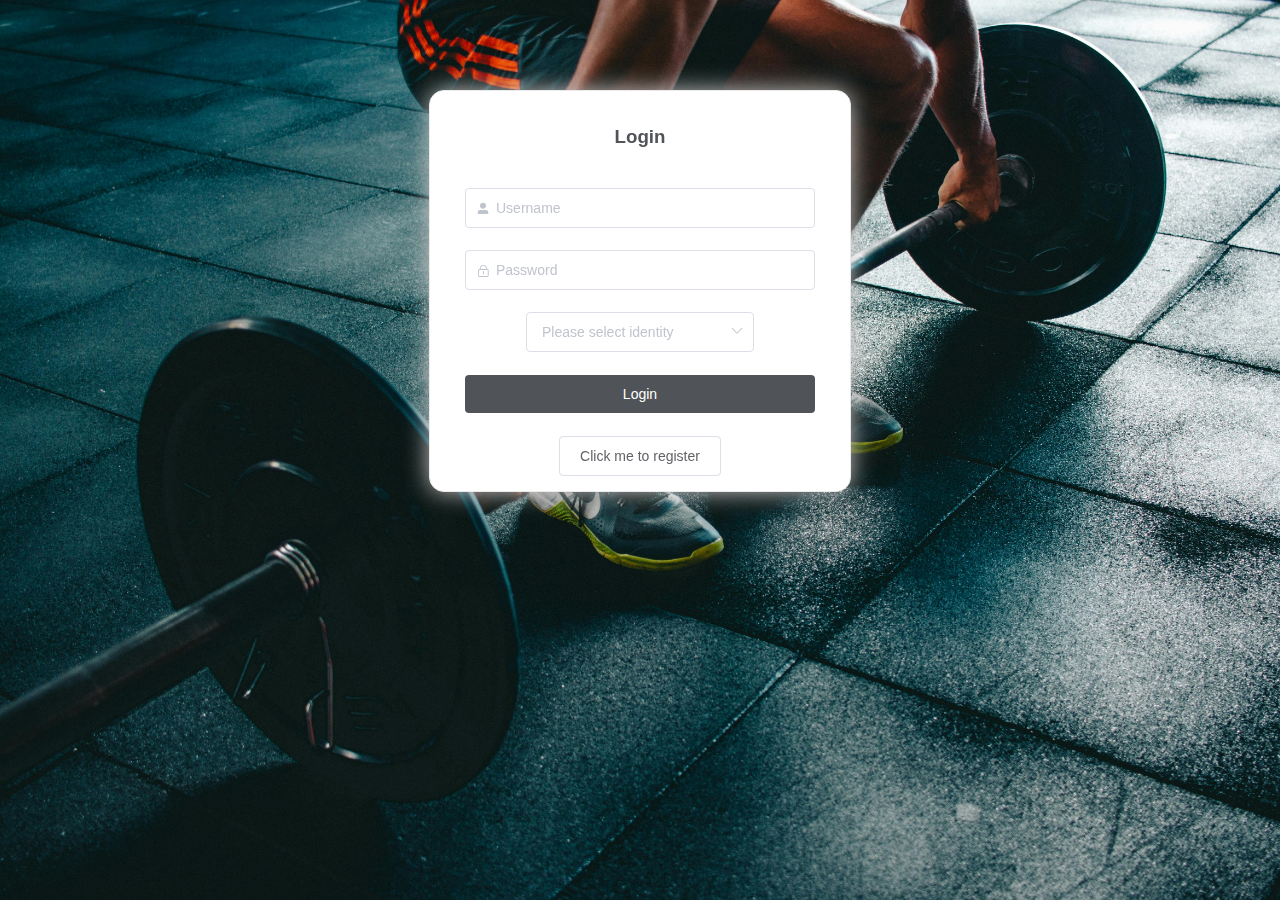
<file: index.html>
<!doctype html><html lang=""><head><meta charset="utf-8"><meta http-equiv="X-UA-Compatible" content="IE=edge"><meta name="viewport" content="width=device-width,initial-scale=1"><link rel="icon" href="favicon.ico"><title>Smart Fitness Plan Generator</title><script defer="defer" src="js/chunk-vendors.703978b3.js"></script><script defer="defer" src="js/app.2fe8cf92.js"></script><link href="css/chunk-vendors.77489a8d.css" rel="stylesheet"><link href="css/app.7ade1eaf.css" rel="stylesheet"></head><body><noscript><strong>We're sorry but login01 doesn't work properly without JavaScript enabled. Please enable it to continue.</strong></noscript><div id="app"></div></body></html>
</file>
<file: css/chunk-vendors.77489a8d.css>
@font-face{font-family:element-icons;src:url(../fonts/element-icons.ff18efd1.woff) format("woff"),url(../fonts/element-icons.f1a45d74.ttf) format("truetype");font-weight:400;font-display:"auto";font-style:normal}[class*=" el-icon-"],[class^=el-icon-]{font-family:element-icons!important;speak:none;font-style:normal;font-weight:400;font-variant:normal;text-transform:none;line-height:1;vertical-align:baseline;display:inline-block;-webkit-font-smoothing:antialiased;-moz-osx-font-smoothing:grayscale}.el-icon-ice-cream-round:before{content:"\e6a0"}.el-icon-ice-cream-square:before{content:"\e6a3"}.el-icon-lollipop:before{content:"\e6a4"}.el-icon-potato-strips:before{content:"\e6a5"}.el-icon-milk-tea:before{content:"\e6a6"}.el-icon-ice-drink:before{content:"\e6a7"}.el-icon-ice-tea:before{content:"\e6a9"}.el-icon-coffee:before{content:"\e6aa"}.el-icon-orange:before{content:"\e6ab"}.el-icon-pear:before{content:"\e6ac"}.el-icon-apple:before{content:"\e6ad"}.el-icon-cherry:before{content:"\e6ae"}.el-icon-watermelon:before{content:"\e6af"}.el-icon-grape:before{content:"\e6b0"}.el-icon-refrigerator:before{content:"\e6b1"}.el-icon-goblet-square-full:before{content:"\e6b2"}.el-icon-goblet-square:before{content:"\e6b3"}.el-icon-goblet-full:before{content:"\e6b4"}.el-icon-goblet:before{content:"\e6b5"}.el-icon-cold-drink:before{content:"\e6b6"}.el-icon-coffee-cup:before{content:"\e6b8"}.el-icon-water-cup:before{content:"\e6b9"}.el-icon-hot-water:before{content:"\e6ba"}.el-icon-ice-cream:before{content:"\e6bb"}.el-icon-dessert:before{content:"\e6bc"}.el-icon-sugar:before{content:"\e6bd"}.el-icon-tableware:before{content:"\e6be"}.el-icon-burger:before{content:"\e6bf"}.el-icon-knife-fork:before{content:"\e6c1"}.el-icon-fork-spoon:before{content:"\e6c2"}.el-icon-chicken:before{content:"\e6c3"}.el-icon-food:before{content:"\e6c4"}.el-icon-dish-1:before{content:"\e6c5"}.el-icon-dish:before{content:"\e6c6"}.el-icon-moon-night:before{content:"\e6ee"}.el-icon-moon:before{content:"\e6f0"}.el-icon-cloudy-and-sunny:before{content:"\e6f1"}.el-icon-partly-cloudy:before{content:"\e6f2"}.el-icon-cloudy:before{content:"\e6f3"}.el-icon-sunny:before{content:"\e6f6"}.el-icon-sunset:before{content:"\e6f7"}.el-icon-sunrise-1:before{content:"\e6f8"}.el-icon-sunrise:before{content:"\e6f9"}.el-icon-heavy-rain:before{content:"\e6fa"}.el-icon-lightning:before{content:"\e6fb"}.el-icon-light-rain:before{content:"\e6fc"}.el-icon-wind-power:before{content:"\e6fd"}.el-icon-baseball:before{content:"\e712"}.el-icon-soccer:before{content:"\e713"}.el-icon-football:before{content:"\e715"}.el-icon-basketball:before{content:"\e716"}.el-icon-ship:before{content:"\e73f"}.el-icon-truck:before{content:"\e740"}.el-icon-bicycle:before{content:"\e741"}.el-icon-mobile-phone:before{content:"\e6d3"}.el-icon-service:before{content:"\e6d4"}.el-icon-key:before{content:"\e6e2"}.el-icon-unlock:before{content:"\e6e4"}.el-icon-lock:before{content:"\e6e5"}.el-icon-watch:before{content:"\e6fe"}.el-icon-watch-1:before{content:"\e6ff"}.el-icon-timer:before{content:"\e702"}.el-icon-alarm-clock:before{content:"\e703"}.el-icon-map-location:before{content:"\e704"}.el-icon-delete-location:before{content:"\e705"}.el-icon-add-location:before{content:"\e706"}.el-icon-location-information:before{content:"\e707"}.el-icon-location-outline:before{content:"\e708"}.el-icon-location:before{content:"\e79e"}.el-icon-place:before{content:"\e709"}.el-icon-discover:before{content:"\e70a"}.el-icon-first-aid-kit:before{content:"\e70b"}.el-icon-trophy-1:before{content:"\e70c"}.el-icon-trophy:before{content:"\e70d"}.el-icon-medal:before{content:"\e70e"}.el-icon-medal-1:before{content:"\e70f"}.el-icon-stopwatch:before{content:"\e710"}.el-icon-mic:before{content:"\e711"}.el-icon-copy-document:before{content:"\e718"}.el-icon-full-screen:before{content:"\e719"}.el-icon-switch-button:before{content:"\e71b"}.el-icon-aim:before{content:"\e71c"}.el-icon-crop:before{content:"\e71d"}.el-icon-odometer:before{content:"\e71e"}.el-icon-time:before{content:"\e71f"}.el-icon-bangzhu:before{content:"\e724"}.el-icon-close-notification:before{content:"\e726"}.el-icon-microphone:before{content:"\e727"}.el-icon-turn-off-microphone:before{content:"\e728"}.el-icon-position:before{content:"\e729"}.el-icon-postcard:before{content:"\e72a"}.el-icon-message:before{content:"\e72b"}.el-icon-chat-line-square:before{content:"\e72d"}.el-icon-chat-dot-square:before{content:"\e72e"}.el-icon-chat-dot-round:before{content:"\e72f"}.el-icon-chat-square:before{content:"\e730"}.el-icon-chat-line-round:before{content:"\e731"}.el-icon-chat-round:before{content:"\e732"}.el-icon-set-up:before{content:"\e733"}.el-icon-turn-off:before{content:"\e734"}.el-icon-open:before{content:"\e735"}.el-icon-connection:before{content:"\e736"}.el-icon-link:before{content:"\e737"}.el-icon-cpu:before{content:"\e738"}.el-icon-thumb:before{content:"\e739"}.el-icon-female:before{content:"\e73a"}.el-icon-male:before{content:"\e73b"}.el-icon-guide:before{content:"\e73c"}.el-icon-news:before{content:"\e73e"}.el-icon-price-tag:before{content:"\e744"}.el-icon-discount:before{content:"\e745"}.el-icon-wallet:before{content:"\e747"}.el-icon-coin:before{content:"\e748"}.el-icon-money:before{content:"\e749"}.el-icon-bank-card:before{content:"\e74a"}.el-icon-box:before{content:"\e74b"}.el-icon-present:before{content:"\e74c"}.el-icon-sell:before{content:"\e6d5"}.el-icon-sold-out:before{content:"\e6d6"}.el-icon-shopping-bag-2:before{content:"\e74d"}.el-icon-shopping-bag-1:before{content:"\e74e"}.el-icon-shopping-cart-2:before{content:"\e74f"}.el-icon-shopping-cart-1:before{content:"\e750"}.el-icon-shopping-cart-full:before{content:"\e751"}.el-icon-smoking:before{content:"\e752"}.el-icon-no-smoking:before{content:"\e753"}.el-icon-house:before{content:"\e754"}.el-icon-table-lamp:before{content:"\e755"}.el-icon-school:before{content:"\e756"}.el-icon-office-building:before{content:"\e757"}.el-icon-toilet-paper:before{content:"\e758"}.el-icon-notebook-2:before{content:"\e759"}.el-icon-notebook-1:before{content:"\e75a"}.el-icon-files:before{content:"\e75b"}.el-icon-collection:before{content:"\e75c"}.el-icon-receiving:before{content:"\e75d"}.el-icon-suitcase-1:before{content:"\e760"}.el-icon-suitcase:before{content:"\e761"}.el-icon-film:before{content:"\e763"}.el-icon-collection-tag:before{content:"\e765"}.el-icon-data-analysis:before{content:"\e766"}.el-icon-pie-chart:before{content:"\e767"}.el-icon-data-board:before{content:"\e768"}.el-icon-data-line:before{content:"\e76d"}.el-icon-reading:before{content:"\e769"}.el-icon-magic-stick:before{content:"\e76a"}.el-icon-coordinate:before{content:"\e76b"}.el-icon-mouse:before{content:"\e76c"}.el-icon-brush:before{content:"\e76e"}.el-icon-headset:before{content:"\e76f"}.el-icon-umbrella:before{content:"\e770"}.el-icon-scissors:before{content:"\e771"}.el-icon-mobile:before{content:"\e773"}.el-icon-attract:before{content:"\e774"}.el-icon-monitor:before{content:"\e775"}.el-icon-search:before{content:"\e778"}.el-icon-takeaway-box:before{content:"\e77a"}.el-icon-paperclip:before{content:"\e77d"}.el-icon-printer:before{content:"\e77e"}.el-icon-document-add:before{content:"\e782"}.el-icon-document:before{content:"\e785"}.el-icon-document-checked:before{content:"\e786"}.el-icon-document-copy:before{content:"\e787"}.el-icon-document-delete:before{content:"\e788"}.el-icon-document-remove:before{content:"\e789"}.el-icon-tickets:before{content:"\e78b"}.el-icon-folder-checked:before{content:"\e77f"}.el-icon-folder-delete:before{content:"\e780"}.el-icon-folder-remove:before{content:"\e781"}.el-icon-folder-add:before{content:"\e783"}.el-icon-folder-opened:before{content:"\e784"}.el-icon-folder:before{content:"\e78a"}.el-icon-edit-outline:before{content:"\e764"}.el-icon-edit:before{content:"\e78c"}.el-icon-date:before{content:"\e78e"}.el-icon-c-scale-to-original:before{content:"\e7c6"}.el-icon-view:before{content:"\e6ce"}.el-icon-loading:before{content:"\e6cf"}.el-icon-rank:before{content:"\e6d1"}.el-icon-sort-down:before{content:"\e7c4"}.el-icon-sort-up:before{content:"\e7c5"}.el-icon-sort:before{content:"\e6d2"}.el-icon-finished:before{content:"\e6cd"}.el-icon-refresh-left:before{content:"\e6c7"}.el-icon-refresh-right:before{content:"\e6c8"}.el-icon-refresh:before{content:"\e6d0"}.el-icon-video-play:before{content:"\e7c0"}.el-icon-video-pause:before{content:"\e7c1"}.el-icon-d-arrow-right:before{content:"\e6dc"}.el-icon-d-arrow-left:before{content:"\e6dd"}.el-icon-arrow-up:before{content:"\e6e1"}.el-icon-arrow-down:before{content:"\e6df"}.el-icon-arrow-right:before{content:"\e6e0"}.el-icon-arrow-left:before{content:"\e6de"}.el-icon-top-right:before{content:"\e6e7"}.el-icon-top-left:before{content:"\e6e8"}.el-icon-top:before{content:"\e6e6"}.el-icon-bottom:before{content:"\e6eb"}.el-icon-right:before{content:"\e6e9"}.el-icon-back:before{content:"\e6ea"}.el-icon-bottom-right:before{content:"\e6ec"}.el-icon-bottom-left:before{content:"\e6ed"}.el-icon-caret-top:before{content:"\e78f"}.el-icon-caret-bottom:before{content:"\e790"}.el-icon-caret-right:before{content:"\e791"}.el-icon-caret-left:before{content:"\e792"}.el-icon-d-caret:before{content:"\e79a"}.el-icon-share:before{content:"\e793"}.el-icon-menu:before{content:"\e798"}.el-icon-s-grid:before{content:"\e7a6"}.el-icon-s-check:before{content:"\e7a7"}.el-icon-s-data:before{content:"\e7a8"}.el-icon-s-opportunity:before{content:"\e7aa"}.el-icon-s-custom:before{content:"\e7ab"}.el-icon-s-claim:before{content:"\e7ad"}.el-icon-s-finance:before{content:"\e7ae"}.el-icon-s-comment:before{content:"\e7af"}.el-icon-s-flag:before{content:"\e7b0"}.el-icon-s-marketing:before{content:"\e7b1"}.el-icon-s-shop:before{content:"\e7b4"}.el-icon-s-open:before{content:"\e7b5"}.el-icon-s-management:before{content:"\e7b6"}.el-icon-s-ticket:before{content:"\e7b7"}.el-icon-s-release:before{content:"\e7b8"}.el-icon-s-home:before{content:"\e7b9"}.el-icon-s-promotion:before{content:"\e7ba"}.el-icon-s-operation:before{content:"\e7bb"}.el-icon-s-unfold:before{content:"\e7bc"}.el-icon-s-fold:before{content:"\e7a9"}.el-icon-s-platform:before{content:"\e7bd"}.el-icon-s-order:before{content:"\e7be"}.el-icon-s-cooperation:before{content:"\e7bf"}.el-icon-bell:before{content:"\e725"}.el-icon-message-solid:before{content:"\e799"}.el-icon-video-camera:before{content:"\e772"}.el-icon-video-camera-solid:before{content:"\e796"}.el-icon-camera:before{content:"\e779"}.el-icon-camera-solid:before{content:"\e79b"}.el-icon-download:before{content:"\e77c"}.el-icon-upload2:before{content:"\e77b"}.el-icon-upload:before{content:"\e7c3"}.el-icon-picture-outline-round:before{content:"\e75f"}.el-icon-picture-outline:before{content:"\e75e"}.el-icon-picture:before{content:"\e79f"}.el-icon-close:before{content:"\e6db"}.el-icon-check:before{content:"\e6da"}.el-icon-plus:before{content:"\e6d9"}.el-icon-minus:before{content:"\e6d8"}.el-icon-help:before{content:"\e73d"}.el-icon-s-help:before{content:"\e7b3"}.el-icon-circle-close:before{content:"\e78d"}.el-icon-circle-check:before{content:"\e720"}.el-icon-circle-plus-outline:before{content:"\e723"}.el-icon-remove-outline:before{content:"\e722"}.el-icon-zoom-out:before{content:"\e776"}.el-icon-zoom-in:before{content:"\e777"}.el-icon-error:before{content:"\e79d"}.el-icon-success:before{content:"\e79c"}.el-icon-circle-plus:before{content:"\e7a0"}.el-icon-remove:before{content:"\e7a2"}.el-icon-info:before{content:"\e7a1"}.el-icon-question:before{content:"\e7a4"}.el-icon-warning-outline:before{content:"\e6c9"}.el-icon-warning:before{content:"\e7a3"}.el-icon-goods:before{content:"\e7c2"}.el-icon-s-goods:before{content:"\e7b2"}.el-icon-star-off:before{content:"\e717"}.el-icon-star-on:before{content:"\e797"}.el-icon-more-outline:before{content:"\e6cc"}.el-icon-more:before{content:"\e794"}.el-icon-phone-outline:before{content:"\e6cb"}.el-icon-phone:before{content:"\e795"}.el-icon-user:before{content:"\e6e3"}.el-icon-user-solid:before{content:"\e7a5"}.el-icon-setting:before{content:"\e6ca"}.el-icon-s-tools:before{content:"\e7ac"}.el-icon-delete:before{content:"\e6d7"}.el-icon-delete-solid:before{content:"\e7c9"}.el-icon-eleme:before{content:"\e7c7"}.el-icon-platform-eleme:before{content:"\e7ca"}.el-icon-loading{animation:rotating 2s linear infinite}.el-icon--right{margin-left:5px}.el-icon--left{margin-right:5px}@keyframes rotating{0%{transform:rotate(0)}to{transform:rotate(1turn)}}.el-pagination{white-space:nowrap;padding:2px 5px;color:#303133;font-weight:700}.el-pagination:after,.el-pagination:before{display:table;content:""}.el-pagination:after{clear:both}.el-pagination button,.el-pagination span:not([class*=suffix]){display:inline-block;font-size:13px;min-width:35.5px;height:28px;line-height:28px;vertical-align:top;box-sizing:border-box}.el-pagination .el-input__inner{text-align:center;-moz-appearance:textfield;line-height:normal}.el-pagination .el-input__suffix{right:0;transform:scale(.8)}.el-pagination .el-select .el-input{width:100px;margin:0 5px}.el-pagination .el-select .el-input .el-input__inner{padding-right:25px;border-radius:3px}.el-pagination button{border:none;padding:0 6px;background:0 0}.el-pagination button:focus{outline:0}.el-pagination button:hover{color:#409eff}.el-pagination button:disabled{color:#c0c4cc;background-color:#fff;cursor:not-allowed}.el-pagination .btn-next,.el-pagination .btn-prev{background:50% no-repeat #fff;background-size:16px;cursor:pointer;margin:0;color:#303133}.el-pagination .btn-next .el-icon,.el-pagination .btn-prev .el-icon{display:block;font-size:12px;font-weight:700}.el-pagination .btn-prev{padding-right:12px}.el-pagination .btn-next{padding-left:12px}.el-pagination .el-pager li.disabled{color:#c0c4cc;cursor:not-allowed}.el-pager li,.el-pager li.btn-quicknext:hover,.el-pager li.btn-quickprev:hover{cursor:pointer}.el-pagination--small .btn-next,.el-pagination--small .btn-prev,.el-pagination--small .el-pager li,.el-pagination--small .el-pager li.btn-quicknext,.el-pagination--small .el-pager li.btn-quickprev,.el-pagination--small .el-pager li:last-child{border-color:transparent;font-size:12px;line-height:22px;height:22px;min-width:22px}.el-pagination--small .arrow.disabled{visibility:hidden}.el-pagination--small .more:before,.el-pagination--small li.more:before{line-height:24px}.el-pagination--small button,.el-pagination--small span:not([class*=suffix]){height:22px;line-height:22px}.el-pagination--small .el-pagination__editor,.el-pagination--small .el-pagination__editor.el-input .el-input__inner{height:22px}.el-pagination__sizes{margin:0 10px 0 0;font-weight:400;color:#606266}.el-pagination__sizes .el-input .el-input__inner{font-size:13px;padding-left:8px}.el-pagination__sizes .el-input .el-input__inner:hover{border-color:#409eff}.el-pagination__total{margin-right:10px;font-weight:400;color:#606266}.el-pagination__jump{margin-left:24px;font-weight:400;color:#606266}.el-pagination__jump .el-input__inner{padding:0 3px}.el-pagination__rightwrapper{float:right}.el-pagination__editor{line-height:18px;padding:0 2px;height:28px;text-align:center;margin:0 2px;box-sizing:border-box;border-radius:3px}.el-pager,.el-pagination.is-background .btn-next,.el-pagination.is-background .btn-prev{padding:0}.el-dialog,.el-pager li{-webkit-box-sizing:border-box}.el-pagination__editor.el-input{width:50px}.el-pagination__editor.el-input .el-input__inner{height:28px}.el-pagination__editor .el-input__inner::-webkit-inner-spin-button,.el-pagination__editor .el-input__inner::-webkit-outer-spin-button{-webkit-appearance:none;margin:0}.el-pagination.is-background .btn-next,.el-pagination.is-background .btn-prev,.el-pagination.is-background .el-pager li{margin:0 5px;background-color:#f4f4f5;color:#606266;min-width:30px;border-radius:2px}.el-pagination.is-background .btn-next.disabled,.el-pagination.is-background .btn-next:disabled,.el-pagination.is-background .btn-prev.disabled,.el-pagination.is-background .btn-prev:disabled,.el-pagination.is-background .el-pager li.disabled{color:#c0c4cc}.el-pagination.is-background .el-pager li:not(.disabled):hover{color:#409eff}.el-pagination.is-background .el-pager li:not(.disabled).active{background-color:#409eff;color:#fff}.el-pagination.is-background.el-pagination--small .btn-next,.el-pagination.is-background.el-pagination--small .btn-prev,.el-pagination.is-background.el-pagination--small .el-pager li{margin:0 3px;min-width:22px}.el-pager,.el-pager li{vertical-align:top;margin:0;display:inline-block}.el-pager{-webkit-user-select:none;-moz-user-select:none;user-select:none;list-style:none;font-size:0}.el-pager .more:before{line-height:30px}.el-pager li{padding:0 4px;background:#fff;font-size:13px;min-width:35.5px;height:28px;line-height:28px;box-sizing:border-box;text-align:center}.el-pager li.btn-quicknext,.el-pager li.btn-quickprev{line-height:28px;color:#303133}.el-pager li.btn-quicknext.disabled,.el-pager li.btn-quickprev.disabled{color:#c0c4cc}.el-pager li.active+li{border-left:0}.el-pager li:hover{color:#409eff}.el-pager li.active{color:#409eff;cursor:default}.el-dialog{position:relative;margin:0 auto 50px;background:#fff;border-radius:2px;box-shadow:0 1px 3px rgba(0,0,0,.3);box-sizing:border-box;width:50%}.el-dialog.is-fullscreen{width:100%;margin-top:0;margin-bottom:0;height:100%;overflow:auto}.el-dialog__wrapper{position:fixed;top:0;right:0;bottom:0;left:0;overflow:auto;margin:0}.el-dialog__header{padding:20px 20px 10px}.el-dialog__headerbtn{position:absolute;top:20px;right:20px;padding:0;background:0 0;border:none;outline:0;cursor:pointer;font-size:16px}.el-dialog__headerbtn .el-dialog__close{color:#909399}.el-dialog__headerbtn:focus .el-dialog__close,.el-dialog__headerbtn:hover .el-dialog__close{color:#409eff}.el-dialog__title{line-height:24px;font-size:18px;color:#303133}.el-dialog__body{padding:30px 20px;color:#606266;font-size:14px;word-break:break-all}.el-dialog__footer{padding:10px 20px 20px;text-align:right;box-sizing:border-box}.el-dialog--center{text-align:center}.el-dialog--center .el-dialog__body{text-align:initial;padding:25px 25px 30px}.el-dialog--center .el-dialog__footer{text-align:inherit}.dialog-fade-enter-active{animation:dialog-fade-in .3s}.dialog-fade-leave-active{animation:dialog-fade-out .3s}@keyframes dialog-fade-in{0%{transform:translate3d(0,-20px,0);opacity:0}to{transform:translateZ(0);opacity:1}}@keyframes dialog-fade-out{0%{transform:translateZ(0);opacity:1}to{transform:translate3d(0,-20px,0);opacity:0}}.el-autocomplete{position:relative;display:inline-block}.el-autocomplete-suggestion{margin:5px 0;box-shadow:0 2px 12px 0 rgba(0,0,0,.1);border-radius:4px;border:1px solid #e4e7ed;box-sizing:border-box;background-color:#fff}.el-autocomplete-suggestion__wrap{max-height:280px;padding:10px 0;box-sizing:border-box}.el-autocomplete-suggestion__list{margin:0;padding:0}.el-autocomplete-suggestion li{padding:0 20px;margin:0;line-height:34px;cursor:pointer;color:#606266;font-size:14px;list-style:none;white-space:nowrap;overflow:hidden;text-overflow:ellipsis}.el-autocomplete-suggestion li.highlighted,.el-autocomplete-suggestion li:hover{background-color:#f5f7fa}.el-autocomplete-suggestion li.divider{margin-top:6px;border-top:1px solid #000}.el-autocomplete-suggestion li.divider:last-child{margin-bottom:-6px}.el-autocomplete-suggestion.is-loading li{text-align:center;height:100px;line-height:100px;font-size:20px;color:#999}.el-autocomplete-suggestion.is-loading li:after{display:inline-block;content:"";height:100%;vertical-align:middle}.el-autocomplete-suggestion.is-loading li:hover{background-color:#fff}.el-autocomplete-suggestion.is-loading .el-icon-loading{vertical-align:middle}.el-dropdown{display:inline-block;position:relative;color:#606266;font-size:14px}.el-dropdown .el-button-group{display:block}.el-dropdown .el-button-group .el-button{float:none}.el-dropdown .el-dropdown__caret-button{padding-left:5px;padding-right:5px;position:relative;border-left:none}.el-dropdown .el-dropdown__caret-button:before{content:"";position:absolute;display:block;width:1px;top:5px;bottom:5px;left:0;background:hsla(0,0%,100%,.5)}.el-dropdown .el-dropdown__caret-button.el-button--default:before{background:rgba(220,223,230,.5)}.el-dropdown .el-dropdown__caret-button:hover:not(.is-disabled):before{top:0;bottom:0}.el-dropdown .el-dropdown__caret-button .el-dropdown__icon{padding-left:0}.el-dropdown__icon{font-size:12px;margin:0 3px}.el-dropdown .el-dropdown-selfdefine:focus:active,.el-dropdown .el-dropdown-selfdefine:focus:not(.focusing){outline-width:0}.el-dropdown [disabled]{cursor:not-allowed;color:#bbb}.el-dropdown-menu{position:absolute;top:0;left:0;z-index:10;padding:10px 0;margin:5px 0;background-color:#fff;border:1px solid #ebeef5;border-radius:4px;box-shadow:0 2px 12px 0 rgba(0,0,0,.1)}.el-dropdown-menu__item,.el-menu-item{font-size:14px;padding:0 20px;cursor:pointer}.el-dropdown-menu__item{list-style:none;line-height:36px;margin:0;color:#606266;outline:0}.el-dropdown-menu__item:focus,.el-dropdown-menu__item:not(.is-disabled):hover{background-color:#ecf5ff;color:#66b1ff}.el-dropdown-menu__item i{margin-right:5px}.el-dropdown-menu__item--divided{position:relative;margin-top:6px;border-top:1px solid #ebeef5}.el-dropdown-menu__item--divided:before{content:"";height:6px;display:block;margin:0 -20px;background-color:#fff}.el-dropdown-menu__item.is-disabled{cursor:default;color:#bbb;pointer-events:none}.el-dropdown-menu--medium{padding:6px 0}.el-dropdown-menu--medium .el-dropdown-menu__item{line-height:30px;padding:0 17px;font-size:14px}.el-dropdown-menu--medium .el-dropdown-menu__item.el-dropdown-menu__item--divided{margin-top:6px}.el-dropdown-menu--medium .el-dropdown-menu__item.el-dropdown-menu__item--divided:before{height:6px;margin:0 -17px}.el-dropdown-menu--small{padding:6px 0}.el-dropdown-menu--small .el-dropdown-menu__item{line-height:27px;padding:0 15px;font-size:13px}.el-dropdown-menu--small .el-dropdown-menu__item.el-dropdown-menu__item--divided{margin-top:4px}.el-dropdown-menu--small .el-dropdown-menu__item.el-dropdown-menu__item--divided:before{height:4px;margin:0 -15px}.el-dropdown-menu--mini{padding:3px 0}.el-dropdown-menu--mini .el-dropdown-menu__item{line-height:24px;padding:0 10px;font-size:12px}.el-dropdown-menu--mini .el-dropdown-menu__item.el-dropdown-menu__item--divided{margin-top:3px}.el-dropdown-menu--mini .el-dropdown-menu__item.el-dropdown-menu__item--divided:before{height:3px;margin:0 -10px}.el-menu{border-right:1px solid #e6e6e6;list-style:none;position:relative;margin:0;padding-left:0}.el-menu,.el-menu--horizontal>.el-menu-item:not(.is-disabled):focus,.el-menu--horizontal>.el-menu-item:not(.is-disabled):hover,.el-menu--horizontal>.el-submenu .el-submenu__title:hover{background-color:#fff}.el-menu:after,.el-menu:before{display:table;content:""}.el-breadcrumb__item:last-child .el-breadcrumb__separator,.el-menu--collapse>.el-menu-item .el-submenu__icon-arrow,.el-menu--collapse>.el-submenu>.el-submenu__title .el-submenu__icon-arrow{display:none}.el-menu:after{clear:both}.el-menu.el-menu--horizontal{border-bottom:1px solid #e6e6e6}.el-menu--horizontal{border-right:none}.el-menu--horizontal>.el-menu-item{float:left;height:60px;line-height:60px;margin:0;border-bottom:2px solid transparent;color:#909399}.el-menu--horizontal>.el-menu-item a,.el-menu--horizontal>.el-menu-item a:hover{color:inherit}.el-menu--horizontal>.el-submenu{float:left}.el-menu--horizontal>.el-submenu:focus,.el-menu--horizontal>.el-submenu:hover{outline:0}.el-menu--horizontal>.el-submenu:focus .el-submenu__title,.el-menu--horizontal>.el-submenu:hover .el-submenu__title{color:#303133}.el-menu--horizontal>.el-submenu.is-active .el-submenu__title{border-bottom:2px solid #409eff;color:#303133}.el-menu--horizontal>.el-submenu .el-submenu__title{height:60px;line-height:60px;border-bottom:2px solid transparent;color:#909399}.el-menu--horizontal>.el-submenu .el-submenu__icon-arrow{position:static;vertical-align:middle;margin-left:8px;margin-top:-3px}.el-menu--collapse .el-submenu,.el-menu-item{position:relative}.el-menu--horizontal .el-menu .el-menu-item,.el-menu--horizontal .el-menu .el-submenu__title{background-color:#fff;float:none;height:36px;line-height:36px;padding:0 10px;color:#909399}.el-menu--horizontal .el-menu .el-menu-item.is-active,.el-menu--horizontal .el-menu .el-submenu.is-active>.el-submenu__title{color:#303133}.el-menu--horizontal .el-menu-item:not(.is-disabled):focus,.el-menu--horizontal .el-menu-item:not(.is-disabled):hover{outline:0;color:#303133}.el-menu--horizontal>.el-menu-item.is-active{border-bottom:2px solid #409eff;color:#303133}.el-menu--collapse{width:64px}.el-menu--collapse>.el-menu-item [class^=el-icon-],.el-menu--collapse>.el-submenu>.el-submenu__title [class^=el-icon-]{margin:0;vertical-align:middle;width:24px;text-align:center}.el-menu--collapse>.el-menu-item span,.el-menu--collapse>.el-submenu>.el-submenu__title span{height:0;width:0;overflow:hidden;visibility:hidden;display:inline-block}.el-menu-item,.el-submenu__title{height:56px;line-height:56px;list-style:none}.el-menu--collapse>.el-menu-item.is-active i{color:inherit}.el-menu--collapse .el-menu .el-submenu{min-width:200px}.el-menu--collapse .el-submenu .el-menu{position:absolute;margin-left:5px;top:0;left:100%;z-index:10;border:1px solid #e4e7ed;border-radius:2px;box-shadow:0 2px 12px 0 rgba(0,0,0,.1)}.el-menu--collapse .el-submenu.is-opened>.el-submenu__title .el-submenu__icon-arrow{transform:none}.el-menu--popup{z-index:100;min-width:200px;border:none;padding:5px 0;border-radius:2px;box-shadow:0 2px 12px 0 rgba(0,0,0,.1)}.el-menu--popup-bottom-start{margin-top:5px}.el-menu--popup-right-start{margin-left:5px;margin-right:5px}.el-menu-item{color:#303133;transition:border-color .3s,background-color .3s,color .3s;box-sizing:border-box;white-space:nowrap}.el-radio-button__inner,.el-submenu__title{-webkit-box-sizing:border-box;position:relative;white-space:nowrap}.el-menu-item *{vertical-align:middle}.el-menu-item i{color:#909399}.el-menu-item:focus,.el-menu-item:hover{outline:0;background-color:#ecf5ff}.el-menu-item.is-disabled{opacity:.25;cursor:not-allowed;background:0 0!important}.el-menu-item [class^=el-icon-]{margin-right:5px;width:24px;text-align:center;font-size:18px;vertical-align:middle}.el-menu-item.is-active{color:#409eff}.el-menu-item.is-active i{color:inherit}.el-submenu{list-style:none;margin:0;padding-left:0}.el-submenu__title{font-size:14px;color:#303133;padding:0 20px;cursor:pointer;transition:border-color .3s,background-color .3s,color .3s;box-sizing:border-box}.el-submenu__title *{vertical-align:middle}.el-submenu__title i{color:#909399}.el-submenu__title:focus,.el-submenu__title:hover{outline:0;background-color:#ecf5ff}.el-submenu__title.is-disabled{opacity:.25;cursor:not-allowed;background:0 0!important}.el-submenu__title:hover{background-color:#ecf5ff}.el-submenu .el-menu{border:none}.el-submenu .el-menu-item{height:50px;line-height:50px;padding:0 45px;min-width:200px}.el-submenu__icon-arrow{position:absolute;top:50%;right:20px;margin-top:-7px;transition:transform .3s;font-size:12px}.el-submenu.is-active .el-submenu__title{border-bottom-color:#409eff}.el-submenu.is-opened>.el-submenu__title .el-submenu__icon-arrow{transform:rotate(180deg)}.el-submenu.is-disabled .el-menu-item,.el-submenu.is-disabled .el-submenu__title{opacity:.25;cursor:not-allowed;background:0 0!important}.el-submenu [class^=el-icon-]{vertical-align:middle;margin-right:5px;width:24px;text-align:center;font-size:18px}.el-menu-item-group>ul{padding:0}.el-menu-item-group__title{padding:7px 0 7px 20px;line-height:normal;font-size:12px;color:#909399}.el-radio-button__inner,.el-radio-group{display:inline-block;line-height:1;vertical-align:middle}.horizontal-collapse-transition .el-submenu__title .el-submenu__icon-arrow{transition:.2s;opacity:0}.el-radio-group{font-size:0}.el-radio-button{position:relative;display:inline-block;outline:0}.el-radio-button__inner{background:#fff;border:1px solid #dcdfe6;font-weight:500;border-left:0;color:#606266;-webkit-appearance:none;text-align:center;box-sizing:border-box;outline:0;margin:0;cursor:pointer;transition:all .3s cubic-bezier(.645,.045,.355,1);padding:12px 20px;font-size:14px;border-radius:0}.el-radio-button__inner.is-round{padding:12px 20px}.el-radio-button__inner:hover{color:#409eff}.el-radio-button__inner [class*=el-icon-]{line-height:.9}.el-radio-button__inner [class*=el-icon-]+span{margin-left:5px}.el-radio-button:first-child .el-radio-button__inner{border-left:1px solid #dcdfe6;border-radius:4px 0 0 4px;box-shadow:none!important}.el-radio-button__orig-radio{opacity:0;outline:0;position:absolute;z-index:-1}.el-radio-button__orig-radio:checked+.el-radio-button__inner{color:#fff;background-color:#409eff;border-color:#409eff;box-shadow:-1px 0 0 0 #409eff}.el-radio-button__orig-radio:disabled+.el-radio-button__inner{color:#c0c4cc;cursor:not-allowed;background-image:none;background-color:#fff;border-color:#ebeef5;box-shadow:none}.el-radio-button__orig-radio:disabled:checked+.el-radio-button__inner{background-color:#f2f6fc}.el-radio-button:last-child .el-radio-button__inner{border-radius:0 4px 4px 0}.el-radio-button:first-child:last-child .el-radio-button__inner{border-radius:4px}.el-radio-button--medium .el-radio-button__inner{padding:10px 20px;font-size:14px;border-radius:0}.el-radio-button--medium .el-radio-button__inner.is-round{padding:10px 20px}.el-radio-button--small .el-radio-button__inner{padding:9px 15px;font-size:12px;border-radius:0}.el-radio-button--small .el-radio-button__inner.is-round{padding:9px 15px}.el-radio-button--mini .el-radio-button__inner{padding:7px 15px;font-size:12px;border-radius:0}.el-radio-button--mini .el-radio-button__inner.is-round{padding:7px 15px}.el-radio-button:focus:not(.is-focus):not(:active):not(.is-disabled){box-shadow:0 0 2px 2px #409eff}.el-picker-panel,.el-popover,.el-select-dropdown,.el-table-filter,.el-time-panel{-webkit-box-shadow:0 2px 12px 0 rgba(0,0,0,.1)}.el-switch{display:inline-flex;align-items:center;position:relative;font-size:14px;line-height:20px;height:20px;vertical-align:middle}.el-switch__core,.el-switch__label{display:inline-block;cursor:pointer}.el-switch.is-disabled .el-switch__core,.el-switch.is-disabled .el-switch__label{cursor:not-allowed}.el-switch__label{transition:.2s;height:20px;font-size:14px;font-weight:500;vertical-align:middle;color:#303133}.el-switch__label.is-active{color:#409eff}.el-switch__label--left{margin-right:10px}.el-switch__label--right{margin-left:10px}.el-switch__label *{line-height:1;font-size:14px;display:inline-block}.el-switch__input{position:absolute;width:0;height:0;opacity:0;margin:0}.el-switch__core{margin:0;position:relative;width:40px;height:20px;border:1px solid #dcdfe6;outline:0;border-radius:10px;box-sizing:border-box;background:#dcdfe6;transition:border-color .3s,background-color .3s;vertical-align:middle}.el-input__prefix,.el-input__suffix{-webkit-transition:all .3s;color:#c0c4cc}.el-switch__core:after{content:"";position:absolute;top:1px;left:1px;border-radius:100%;transition:all .3s;width:16px;height:16px;background-color:#fff}.el-switch.is-checked .el-switch__core{border-color:#409eff;background-color:#409eff}.el-switch.is-checked .el-switch__core:after{left:100%;margin-left:-17px}.el-switch.is-disabled{opacity:.6}.el-switch--wide .el-switch__label.el-switch__label--left span{left:10px}.el-switch--wide .el-switch__label.el-switch__label--right span{right:10px}.el-switch .label-fade-enter,.el-switch .label-fade-leave-active{opacity:0}.el-select-dropdown{position:absolute;z-index:1001;border:1px solid #e4e7ed;border-radius:4px;background-color:#fff;box-shadow:0 2px 12px 0 rgba(0,0,0,.1);box-sizing:border-box;margin:5px 0}.el-select-dropdown.is-multiple .el-select-dropdown__item{padding-right:40px}.el-select-dropdown.is-multiple .el-select-dropdown__item.selected{color:#409eff;background-color:#fff}.el-select-dropdown.is-multiple .el-select-dropdown__item.selected.hover{background-color:#f5f7fa}.el-select-dropdown.is-multiple .el-select-dropdown__item.selected:after{position:absolute;right:20px;font-family:element-icons;content:"\e6da";font-size:12px;font-weight:700;-webkit-font-smoothing:antialiased;-moz-osx-font-smoothing:grayscale}.el-select-dropdown .el-scrollbar.is-empty .el-select-dropdown__list{padding:0}.el-select-dropdown__empty{padding:10px 0;margin:0;text-align:center;color:#999;font-size:14px}.el-select-dropdown__wrap{max-height:274px}.el-select-dropdown__list{list-style:none;padding:6px 0;margin:0;box-sizing:border-box}.el-select-dropdown__item{font-size:14px;padding:0 20px;position:relative;white-space:nowrap;overflow:hidden;text-overflow:ellipsis;color:#606266;height:34px;line-height:34px;box-sizing:border-box;cursor:pointer}.el-select-dropdown__item.is-disabled{color:#c0c4cc;cursor:not-allowed}.el-select-dropdown__item.is-disabled:hover{background-color:#fff}.el-select-dropdown__item.hover,.el-select-dropdown__item:hover{background-color:#f5f7fa}.el-select-dropdown__item.selected{color:#409eff;font-weight:700}.el-select-group{margin:0;padding:0}.el-select-group__wrap{position:relative;list-style:none;margin:0;padding:0}.el-select-group__wrap:not(:last-of-type){padding-bottom:24px}.el-select-group__wrap:not(:last-of-type):after{content:"";position:absolute;display:block;left:20px;right:20px;bottom:12px;height:1px;background:#e4e7ed}.el-select-group__title{padding-left:20px;font-size:12px;color:#909399;line-height:30px}.el-select-group .el-select-dropdown__item{padding-left:20px}.el-select{display:inline-block;position:relative}.el-select .el-select__tags>span{display:contents}.el-select:hover .el-input__inner{border-color:#c0c4cc}.el-select .el-input__inner{cursor:pointer;padding-right:35px}.el-select .el-input__inner:focus{border-color:#409eff}.el-select .el-input .el-select__caret{color:#c0c4cc;font-size:14px;transition:transform .3s;transform:rotate(180deg);cursor:pointer}.el-select .el-input .el-select__caret.is-reverse{transform:rotate(0)}.el-select .el-input .el-select__caret.is-show-close{font-size:14px;text-align:center;transform:rotate(180deg);border-radius:100%;color:#c0c4cc;transition:color .2s cubic-bezier(.645,.045,.355,1)}.el-select .el-input .el-select__caret.is-show-close:hover{color:#909399}.el-select .el-input.is-disabled .el-input__inner{cursor:not-allowed}.el-select .el-input.is-disabled .el-input__inner:hover{border-color:#e4e7ed}.el-range-editor.is-active,.el-range-editor.is-active:hover,.el-select .el-input.is-focus .el-input__inner{border-color:#409eff}.el-select>.el-input{display:block}.el-select__input{border:none;outline:0;padding:0;margin-left:15px;color:#666;font-size:14px;-webkit-appearance:none;-moz-appearance:none;appearance:none;height:28px;background-color:transparent}.el-select__input.is-mini{height:14px}.el-select__close{cursor:pointer;position:absolute;top:8px;z-index:1000;right:25px;color:#c0c4cc;line-height:18px;font-size:14px}.el-select__close:hover{color:#909399}.el-select__tags{position:absolute;line-height:normal;white-space:normal;z-index:1;top:50%;transform:translateY(-50%);display:flex;align-items:center;flex-wrap:wrap}.el-select__tags-text{overflow:hidden;text-overflow:ellipsis}.el-select .el-tag{box-sizing:border-box;border-color:transparent;margin:2px 0 2px 6px;background-color:#f0f2f5;display:flex;max-width:100%;align-items:center}.el-select .el-tag__close.el-icon-close{background-color:#c0c4cc;top:0;color:#fff;flex-shrink:0}.el-select .el-tag__close.el-icon-close:hover{background-color:#909399}.el-table,.el-table__expanded-cell{background-color:#fff}.el-select .el-tag__close.el-icon-close:before{display:block;transform:translateY(.5px)}.el-table{position:relative;overflow:hidden;box-sizing:border-box;flex:1;width:100%;max-width:100%;font-size:14px;color:#606266}.el-table__empty-block{min-height:60px;text-align:center;width:100%;display:flex;justify-content:center;align-items:center}.el-table__empty-text{line-height:60px;width:50%;color:#909399}.el-table__expand-column .cell{padding:0;text-align:center}.el-table__expand-icon{position:relative;cursor:pointer;color:#666;font-size:12px;transition:transform .2s ease-in-out;height:20px}.el-table__expand-icon--expanded{transform:rotate(90deg)}.el-table__expand-icon>.el-icon{position:absolute;left:50%;top:50%;margin-left:-5px;margin-top:-5px}.el-table__expanded-cell[class*=cell]{padding:20px 50px}.el-table__expanded-cell:hover{background-color:transparent!important}.el-table__placeholder{display:inline-block;width:20px}.el-table__append-wrapper{overflow:hidden}.el-table--fit{border-right:0;border-bottom:0}.el-table--fit .el-table__cell.gutter{border-right-width:1px}.el-table--scrollable-x .el-table__body-wrapper{overflow-x:auto}.el-table--scrollable-y .el-table__body-wrapper{overflow-y:auto}.el-table thead{color:#909399;font-weight:500}.el-table thead.is-group th.el-table__cell{background:#f5f7fa}.el-table .el-table__cell{padding:12px 0;min-width:0;box-sizing:border-box;text-overflow:ellipsis;vertical-align:middle;position:relative;text-align:left}.el-table .el-table__cell.is-center{text-align:center}.el-table .el-table__cell.is-right{text-align:right}.el-table .el-table__cell.gutter{width:15px;border-right-width:0;border-bottom-width:0;padding:0}.el-table .el-table__cell.is-hidden>*{visibility:hidden}.el-table--medium .el-table__cell{padding:10px 0}.el-table--small{font-size:12px}.el-table--small .el-table__cell{padding:8px 0}.el-table--mini{font-size:12px}.el-table--mini .el-table__cell{padding:6px 0}.el-table tr{background-color:#fff}.el-table tr input[type=checkbox]{margin:0}.el-table td.el-table__cell,.el-table th.el-table__cell.is-leaf{border-bottom:1px solid #ebeef5}.el-table th.el-table__cell.is-sortable{cursor:pointer}.el-table th.el-table__cell{overflow:hidden;-webkit-user-select:none;-moz-user-select:none;user-select:none;background-color:#fff}.el-table th.el-table__cell>.cell{display:inline-block;box-sizing:border-box;position:relative;vertical-align:middle;padding-left:10px;padding-right:10px;width:100%}.el-table th.el-table__cell>.cell.highlight{color:#409eff}.el-table th.el-table__cell.required>div:before{display:inline-block;content:"";width:8px;height:8px;border-radius:50%;background:#ff4d51;margin-right:5px;vertical-align:middle}.el-table td.el-table__cell div{box-sizing:border-box}.el-date-table td,.el-table .cell,.el-table-filter{-webkit-box-sizing:border-box}.el-table td.el-table__cell.gutter{width:0}.el-table .cell{box-sizing:border-box;overflow:hidden;text-overflow:ellipsis;white-space:normal;word-break:break-all;line-height:23px;padding-left:10px;padding-right:10px}.el-table .cell.el-tooltip{white-space:nowrap;min-width:50px}.el-table--border,.el-table--group{border:1px solid #ebeef5}.el-table--border:after,.el-table--group:after,.el-table:before{content:"";position:absolute;background-color:#ebeef5;z-index:1}.el-table--border:after,.el-table--group:after{top:0;right:0;width:1px;height:100%}.el-table:before{left:0;bottom:0;width:100%;height:1px}.el-table--border{border-right:none;border-bottom:none}.el-table--border.el-loading-parent--relative{border-color:transparent}.el-table--border .el-table__cell,.el-table__body-wrapper .el-table--border.is-scrolling-left~.el-table__fixed{border-right:1px solid #ebeef5}.el-table--border .el-table__cell:first-child .cell{padding-left:10px}.el-table--border th.el-table__cell.gutter:last-of-type{border-bottom:1px solid #ebeef5;border-bottom-width:1px}.el-table--border th.el-table__cell,.el-table__fixed-right-patch{border-bottom:1px solid #ebeef5}.el-table--hidden{visibility:hidden}.el-table__fixed,.el-table__fixed-right{position:absolute;top:0;left:0;overflow-x:hidden;overflow-y:hidden;box-shadow:0 0 10px rgba(0,0,0,.12)}.el-table__fixed-right:before,.el-table__fixed:before{content:"";position:absolute;left:0;bottom:0;width:100%;height:1px;background-color:#ebeef5;z-index:4}.el-table__fixed-right-patch{position:absolute;top:-1px;right:0;background-color:#fff}.el-table__fixed-right{top:0;left:auto;right:0}.el-table__fixed-right .el-table__fixed-body-wrapper,.el-table__fixed-right .el-table__fixed-footer-wrapper,.el-table__fixed-right .el-table__fixed-header-wrapper{left:auto;right:0}.el-table__fixed-header-wrapper{position:absolute;left:0;top:0;z-index:3}.el-table__fixed-footer-wrapper{position:absolute;left:0;bottom:0;z-index:3}.el-table__fixed-footer-wrapper tbody td.el-table__cell{border-top:1px solid #ebeef5;background-color:#f5f7fa;color:#606266}.el-table__fixed-body-wrapper{position:absolute;left:0;top:37px;overflow:hidden;z-index:3}.el-table__body-wrapper,.el-table__footer-wrapper,.el-table__header-wrapper{width:100%}.el-table__footer-wrapper{margin-top:-1px}.el-table__footer-wrapper td.el-table__cell{border-top:1px solid #ebeef5}.el-table__body,.el-table__footer,.el-table__header{table-layout:fixed;border-collapse:separate}.el-table__footer-wrapper,.el-table__header-wrapper{overflow:hidden}.el-table__footer-wrapper tbody td.el-table__cell,.el-table__header-wrapper tbody td.el-table__cell{background-color:#f5f7fa;color:#606266}.el-table__body-wrapper{overflow:hidden;position:relative}.el-table__body-wrapper.is-scrolling-left~.el-table__fixed,.el-table__body-wrapper.is-scrolling-none~.el-table__fixed,.el-table__body-wrapper.is-scrolling-none~.el-table__fixed-right,.el-table__body-wrapper.is-scrolling-right~.el-table__fixed-right{box-shadow:none}.el-table__body-wrapper .el-table--border.is-scrolling-right~.el-table__fixed-right{border-left:1px solid #ebeef5}.el-table .caret-wrapper{display:inline-flex;flex-direction:column;align-items:center;height:34px;width:24px;vertical-align:middle;cursor:pointer;overflow:initial;position:relative}.el-table .sort-caret{width:0;height:0;border:5px solid transparent;position:absolute;left:7px}.el-table .sort-caret.ascending{border-bottom-color:#c0c4cc;top:5px}.el-table .sort-caret.descending{border-top-color:#c0c4cc;bottom:7px}.el-table .ascending .sort-caret.ascending{border-bottom-color:#409eff}.el-table .descending .sort-caret.descending{border-top-color:#409eff}.el-table .hidden-columns{visibility:hidden;position:absolute;z-index:-1}.el-table--striped .el-table__body tr.el-table__row--striped td.el-table__cell{background:#fafafa}.el-table--striped .el-table__body tr.el-table__row--striped.current-row td.el-table__cell,.el-table--striped .el-table__body tr.el-table__row--striped.selection-row td.el-table__cell{background-color:#ecf5ff}.el-table__body tr.hover-row.current-row>td.el-table__cell,.el-table__body tr.hover-row.el-table__row--striped.current-row>td.el-table__cell,.el-table__body tr.hover-row.el-table__row--striped.selection-row>td.el-table__cell,.el-table__body tr.hover-row.el-table__row--striped>td.el-table__cell,.el-table__body tr.hover-row.selection-row>td.el-table__cell,.el-table__body tr.hover-row>td.el-table__cell{background-color:#f5f7fa}.el-table__body tr.current-row>td.el-table__cell,.el-table__body tr.selection-row>td.el-table__cell{background-color:#ecf5ff}.el-table__column-resize-proxy{position:absolute;left:200px;top:0;bottom:0;width:0;border-left:1px solid #ebeef5;z-index:10}.el-table__column-filter-trigger{display:inline-block;line-height:34px;cursor:pointer}.el-table__column-filter-trigger i{color:#909399;font-size:12px;transform:scale(.75)}.el-table--enable-row-transition .el-table__body td.el-table__cell{transition:background-color .25s ease}.el-table--enable-row-hover .el-table__body tr:hover>td.el-table__cell{background-color:#f5f7fa}.el-table--fluid-height .el-table__fixed,.el-table--fluid-height .el-table__fixed-right{bottom:0;overflow:hidden}.el-table [class*=el-table__row--level] .el-table__expand-icon{display:inline-block;width:20px;line-height:20px;height:20px;text-align:center;margin-right:3px}.el-table-column--selection .cell{padding-left:14px;padding-right:14px}.el-table-filter{border:1px solid #ebeef5;border-radius:2px;background-color:#fff;box-shadow:0 2px 12px 0 rgba(0,0,0,.1);box-sizing:border-box;margin:2px 0}.el-table-filter__list{padding:5px 0;margin:0;list-style:none;min-width:100px}.el-table-filter__list-item{line-height:36px;padding:0 10px;cursor:pointer;font-size:14px}.el-table-filter__list-item:hover{background-color:#ecf5ff;color:#66b1ff}.el-table-filter__list-item.is-active{background-color:#409eff;color:#fff}.el-table-filter__content{min-width:100px}.el-table-filter__bottom{border-top:1px solid #ebeef5;padding:8px}.el-table-filter__bottom button{background:0 0;border:none;color:#606266;cursor:pointer;font-size:13px;padding:0 3px}.el-date-table td.in-range div,.el-date-table td.in-range div:hover,.el-date-table.is-week-mode .el-date-table__row.current div,.el-date-table.is-week-mode .el-date-table__row:hover div{background-color:#f2f6fc}.el-table-filter__bottom button:hover{color:#409eff}.el-table-filter__bottom button:focus{outline:0}.el-table-filter__bottom button.is-disabled{color:#c0c4cc;cursor:not-allowed}.el-table-filter__wrap{max-height:280px}.el-table-filter__checkbox-group{padding:10px}.el-table-filter__checkbox-group label.el-checkbox{display:block;margin-right:5px;margin-bottom:8px;margin-left:5px}.el-table-filter__checkbox-group .el-checkbox:last-child{margin-bottom:0}.el-date-table{font-size:12px;-webkit-user-select:none;-moz-user-select:none;user-select:none}.el-date-table.is-week-mode .el-date-table__row:hover td.available:hover{color:#606266}.el-date-table.is-week-mode .el-date-table__row:hover td:first-child div{margin-left:5px;border-top-left-radius:15px;border-bottom-left-radius:15px}.el-date-table.is-week-mode .el-date-table__row:hover td:last-child div{margin-right:5px;border-top-right-radius:15px;border-bottom-right-radius:15px}.el-date-table td{width:32px;height:30px;padding:4px 0;box-sizing:border-box;text-align:center;cursor:pointer;position:relative}.el-date-table td div{height:30px;padding:3px 0;box-sizing:border-box}.el-date-table td span{width:24px;height:24px;display:block;margin:0 auto;line-height:24px;position:absolute;left:50%;transform:translateX(-50%);border-radius:50%}.el-date-table td.next-month,.el-date-table td.prev-month{color:#c0c4cc}.el-date-table td.today{position:relative}.el-date-table td.today span{color:#409eff;font-weight:700}.el-date-table td.today.end-date span,.el-date-table td.today.start-date span{color:#fff}.el-date-table td.available:hover{color:#409eff}.el-date-table td.current:not(.disabled) span{color:#fff;background-color:#409eff}.el-date-table td.end-date div,.el-date-table td.start-date div{color:#fff}.el-date-table td.end-date span,.el-date-table td.start-date span{background-color:#409eff}.el-date-table td.start-date div{margin-left:5px;border-top-left-radius:15px;border-bottom-left-radius:15px}.el-date-table td.end-date div{margin-right:5px;border-top-right-radius:15px;border-bottom-right-radius:15px}.el-date-table td.disabled div{background-color:#f5f7fa;opacity:1;cursor:not-allowed;color:#c0c4cc}.el-date-table td.selected div{margin-left:5px;margin-right:5px;background-color:#f2f6fc;border-radius:15px}.el-date-table td.selected div:hover{background-color:#f2f6fc}.el-date-table td.selected span{background-color:#409eff;color:#fff;border-radius:15px}.el-date-table td.week{font-size:80%;color:#606266}.el-month-table,.el-year-table{font-size:12px;border-collapse:collapse}.el-date-table th{padding:5px;color:#606266;font-weight:400;border-bottom:1px solid #ebeef5}.el-month-table{margin:-1px}.el-month-table td{text-align:center;padding:8px 0;cursor:pointer}.el-month-table td div{height:48px;padding:6px 0;box-sizing:border-box}.el-month-table td.today .cell{color:#409eff;font-weight:700}.el-month-table td.today.end-date .cell,.el-month-table td.today.start-date .cell{color:#fff}.el-month-table td.disabled .cell{background-color:#f5f7fa;cursor:not-allowed;color:#c0c4cc}.el-month-table td.disabled .cell:hover{color:#c0c4cc}.el-month-table td .cell{width:60px;height:36px;display:block;line-height:36px;color:#606266;margin:0 auto;border-radius:18px}.el-month-table td .cell:hover{color:#409eff}.el-month-table td.in-range div,.el-month-table td.in-range div:hover{background-color:#f2f6fc}.el-month-table td.end-date div,.el-month-table td.start-date div{color:#fff}.el-month-table td.end-date .cell,.el-month-table td.start-date .cell{color:#fff;background-color:#409eff}.el-month-table td.start-date div{border-top-left-radius:24px;border-bottom-left-radius:24px}.el-month-table td.end-date div{border-top-right-radius:24px;border-bottom-right-radius:24px}.el-month-table td.current:not(.disabled) .cell{color:#409eff}.el-year-table{margin:-1px}.el-year-table .el-icon{color:#303133}.el-year-table td{text-align:center;padding:20px 3px;cursor:pointer}.el-year-table td.today .cell{color:#409eff;font-weight:700}.el-year-table td.disabled .cell{background-color:#f5f7fa;cursor:not-allowed;color:#c0c4cc}.el-year-table td.disabled .cell:hover{color:#c0c4cc}.el-year-table td .cell{width:48px;height:32px;display:block;line-height:32px;color:#606266;margin:0 auto}.el-year-table td .cell:hover,.el-year-table td.current:not(.disabled) .cell{color:#409eff}.el-date-range-picker{width:646px}.el-date-range-picker.has-sidebar{width:756px}.el-date-range-picker table{table-layout:fixed;width:100%}.el-date-range-picker .el-picker-panel__body{min-width:513px}.el-date-range-picker .el-picker-panel__content{margin:0}.el-date-range-picker__header{position:relative;text-align:center;height:28px}.el-date-range-picker__header [class*=arrow-left]{float:left}.el-date-range-picker__header [class*=arrow-right]{float:right}.el-date-range-picker__header div{font-size:16px;font-weight:500;margin-right:50px}.el-date-range-picker__content{float:left;width:50%;box-sizing:border-box;margin:0;padding:16px}.el-date-range-picker__content.is-left{border-right:1px solid #e4e4e4}.el-date-range-picker__content .el-date-range-picker__header div{margin-left:50px;margin-right:50px}.el-date-range-picker__editors-wrap{box-sizing:border-box;display:table-cell}.el-date-range-picker__editors-wrap.is-right{text-align:right}.el-date-range-picker__time-header{position:relative;border-bottom:1px solid #e4e4e4;font-size:12px;padding:8px 5px 5px;display:table;width:100%;box-sizing:border-box}.el-date-range-picker__time-header>.el-icon-arrow-right{font-size:20px;vertical-align:middle;display:table-cell;color:#303133}.el-date-range-picker__time-picker-wrap{position:relative;display:table-cell;padding:0 5px}.el-date-range-picker__time-picker-wrap .el-picker-panel{position:absolute;top:13px;right:0;z-index:1;background:#fff}.el-date-picker{width:322px}.el-date-picker.has-sidebar.has-time{width:434px}.el-date-picker.has-sidebar{width:438px}.el-date-picker.has-time .el-picker-panel__body-wrapper{position:relative}.el-date-picker .el-picker-panel__content{width:292px}.el-date-picker table{table-layout:fixed;width:100%}.el-date-picker__editor-wrap{position:relative;display:table-cell;padding:0 5px}.el-date-picker__time-header{position:relative;border-bottom:1px solid #e4e4e4;font-size:12px;padding:8px 5px 5px;display:table;width:100%;box-sizing:border-box}.el-date-picker__header{margin:12px;text-align:center}.el-date-picker__header--bordered{margin-bottom:0;padding-bottom:12px;border-bottom:1px solid #ebeef5}.el-date-picker__header--bordered+.el-picker-panel__content{margin-top:0}.el-date-picker__header-label{font-size:16px;font-weight:500;padding:0 5px;line-height:22px;text-align:center;cursor:pointer;color:#606266}.el-date-picker__header-label.active,.el-date-picker__header-label:hover{color:#409eff}.el-date-picker__prev-btn{float:left}.el-date-picker__next-btn{float:right}.el-date-picker__time-wrap{padding:10px;text-align:center}.el-date-picker__time-label{float:left;cursor:pointer;line-height:30px;margin-left:10px}.time-select{margin:5px 0;min-width:0}.time-select .el-picker-panel__content{max-height:200px;margin:0}.time-select-item{padding:8px 10px;font-size:14px;line-height:20px}.time-select-item.selected:not(.disabled){color:#409eff;font-weight:700}.time-select-item.disabled{color:#e4e7ed;cursor:not-allowed}.time-select-item:hover{background-color:#f5f7fa;font-weight:700;cursor:pointer}.el-date-editor{position:relative;display:inline-block;text-align:left}.el-date-editor.el-input,.el-date-editor.el-input__inner{width:220px}.el-date-editor--monthrange.el-input,.el-date-editor--monthrange.el-input__inner{width:300px}.el-date-editor--daterange.el-input,.el-date-editor--daterange.el-input__inner,.el-date-editor--timerange.el-input,.el-date-editor--timerange.el-input__inner{width:350px}.el-date-editor--datetimerange.el-input,.el-date-editor--datetimerange.el-input__inner{width:400px}.el-date-editor--dates .el-input__inner{text-overflow:ellipsis;white-space:nowrap}.el-date-editor .el-icon-circle-close{cursor:pointer}.el-date-editor .el-range__icon{font-size:14px;margin-left:-5px;color:#c0c4cc;float:left;line-height:32px}.el-date-editor .el-range-input{-webkit-appearance:none;-moz-appearance:none;appearance:none;border:none;outline:0;display:inline-block;height:100%;margin:0;padding:0;width:39%;text-align:center;font-size:14px;color:#606266}.el-date-editor .el-range-input::-moz-placeholder{color:#c0c4cc}.el-date-editor .el-range-input::placeholder{color:#c0c4cc}.el-date-editor .el-range-separator{display:inline-block;height:100%;padding:0 5px;margin:0;text-align:center;line-height:32px;font-size:14px;width:5%;color:#303133}.el-date-editor .el-range__close-icon{font-size:14px;color:#c0c4cc;width:25px;display:inline-block;float:right;line-height:32px}.el-range-editor.el-input__inner{display:inline-flex;align-items:center;padding:3px 10px}.el-range-editor .el-range-input{line-height:1}.el-range-editor--medium.el-input__inner{height:36px}.el-range-editor--medium .el-range-separator{line-height:28px;font-size:14px}.el-range-editor--medium .el-range-input{font-size:14px}.el-range-editor--medium .el-range__close-icon,.el-range-editor--medium .el-range__icon{line-height:28px}.el-range-editor--small.el-input__inner{height:32px}.el-range-editor--small .el-range-separator{line-height:24px;font-size:13px}.el-range-editor--small .el-range-input{font-size:13px}.el-range-editor--small .el-range__close-icon,.el-range-editor--small .el-range__icon{line-height:24px}.el-range-editor--mini.el-input__inner{height:28px}.el-range-editor--mini .el-range-separator{line-height:20px;font-size:12px}.el-range-editor--mini .el-range-input{font-size:12px}.el-range-editor--mini .el-range__close-icon,.el-range-editor--mini .el-range__icon{line-height:20px}.el-range-editor.is-disabled{background-color:#f5f7fa;border-color:#e4e7ed;color:#c0c4cc;cursor:not-allowed}.el-range-editor.is-disabled:focus,.el-range-editor.is-disabled:hover{border-color:#e4e7ed}.el-range-editor.is-disabled input{background-color:#f5f7fa;color:#c0c4cc;cursor:not-allowed}.el-range-editor.is-disabled input::-moz-placeholder{color:#c0c4cc}.el-range-editor.is-disabled input::placeholder{color:#c0c4cc}.el-range-editor.is-disabled .el-range-separator{color:#c0c4cc}.el-picker-panel{color:#606266;border:1px solid #e4e7ed;box-shadow:0 2px 12px 0 rgba(0,0,0,.1);background:#fff;border-radius:4px;line-height:30px;margin:5px 0}.el-picker-panel__body-wrapper:after,.el-picker-panel__body:after{content:"";display:table;clear:both}.el-picker-panel__content{position:relative;margin:15px}.el-picker-panel__footer{border-top:1px solid #e4e4e4;padding:4px;text-align:right;background-color:#fff;position:relative;font-size:0}.el-picker-panel__shortcut{display:block;width:100%;border:0;background-color:transparent;line-height:28px;font-size:14px;color:#606266;padding-left:12px;text-align:left;outline:0;cursor:pointer}.el-picker-panel__shortcut:hover{color:#409eff}.el-picker-panel__shortcut.active{background-color:#e6f1fe;color:#409eff}.el-picker-panel__btn{border:1px solid #dcdcdc;color:#333;line-height:24px;border-radius:2px;padding:0 20px;cursor:pointer;background-color:transparent;outline:0;font-size:12px}.el-picker-panel__btn[disabled]{color:#ccc;cursor:not-allowed}.el-picker-panel__icon-btn{font-size:12px;color:#303133;border:0;background:0 0;cursor:pointer;outline:0;margin-top:8px}.el-picker-panel__icon-btn:hover{color:#409eff}.el-picker-panel__icon-btn.is-disabled{color:#bbb}.el-picker-panel__icon-btn.is-disabled:hover{cursor:not-allowed}.el-picker-panel__link-btn{vertical-align:middle}.el-picker-panel [slot=sidebar],.el-picker-panel__sidebar{position:absolute;top:0;bottom:0;width:110px;border-right:1px solid #e4e4e4;box-sizing:border-box;padding-top:6px;background-color:#fff;overflow:auto}.el-picker-panel [slot=sidebar]+.el-picker-panel__body,.el-picker-panel__sidebar+.el-picker-panel__body{margin-left:110px}.el-time-spinner.has-seconds .el-time-spinner__wrapper{width:33.3%}.el-time-spinner__wrapper{max-height:190px;overflow:auto;display:inline-block;width:50%;vertical-align:top;position:relative}.el-time-spinner__wrapper .el-scrollbar__wrap:not(.el-scrollbar__wrap--hidden-default){padding-bottom:15px}.el-time-spinner__input.el-input .el-input__inner,.el-time-spinner__list{padding:0;text-align:center}.el-time-spinner__wrapper.is-arrow{box-sizing:border-box;text-align:center;overflow:hidden}.el-time-spinner__wrapper.is-arrow .el-time-spinner__list{transform:translateY(-32px)}.el-time-spinner__wrapper.is-arrow .el-time-spinner__item:hover:not(.disabled):not(.active){background:#fff;cursor:default}.el-time-spinner__arrow{font-size:12px;color:#909399;position:absolute;left:0;width:100%;z-index:1;text-align:center;height:30px;line-height:30px;cursor:pointer}.el-time-spinner__arrow:hover{color:#409eff}.el-time-spinner__arrow.el-icon-arrow-up{top:10px}.el-time-spinner__arrow.el-icon-arrow-down{bottom:10px}.el-time-spinner__input.el-input{width:70%}.el-time-spinner__list{margin:0;list-style:none}.el-time-spinner__list:after,.el-time-spinner__list:before{content:"";display:block;width:100%;height:80px}.el-time-spinner__item{height:32px;line-height:32px;font-size:12px;color:#606266}.el-time-spinner__item:hover:not(.disabled):not(.active){background:#f5f7fa;cursor:pointer}.el-time-spinner__item.active:not(.disabled){color:#303133;font-weight:700}.el-time-spinner__item.disabled{color:#c0c4cc;cursor:not-allowed}.el-time-panel{margin:5px 0;border:1px solid #e4e7ed;background-color:#fff;box-shadow:0 2px 12px 0 rgba(0,0,0,.1);border-radius:2px;position:absolute;width:180px;left:0;z-index:1000;-webkit-user-select:none;-moz-user-select:none;user-select:none;box-sizing:content-box}.el-time-panel__content{font-size:0;position:relative;overflow:hidden}.el-time-panel__content:after,.el-time-panel__content:before{content:"";top:50%;position:absolute;margin-top:-15px;height:32px;z-index:-1;left:0;right:0;box-sizing:border-box;padding-top:6px;text-align:left;border-top:1px solid #e4e7ed;border-bottom:1px solid #e4e7ed}.el-time-panel__content:after{left:50%;margin-left:12%;margin-right:12%}.el-time-panel__content:before{padding-left:50%;margin-right:12%;margin-left:12%}.el-time-panel__content.has-seconds:after{left:66.66667%}.el-time-panel__content.has-seconds:before{padding-left:33.33333%}.el-time-panel__footer{border-top:1px solid #e4e4e4;padding:4px;height:36px;line-height:25px;text-align:right;box-sizing:border-box}.el-time-panel__btn{border:none;line-height:28px;padding:0 5px;margin:0 5px;cursor:pointer;background-color:transparent;outline:0;font-size:12px;color:#303133}.el-time-panel__btn.confirm{font-weight:800;color:#409eff}.el-time-range-picker{width:354px;overflow:visible}.el-time-range-picker__content{position:relative;text-align:center;padding:10px}.el-time-range-picker__cell{box-sizing:border-box;margin:0;padding:4px 7px 7px;width:50%;display:inline-block}.el-time-range-picker__header{margin-bottom:5px;text-align:center;font-size:14px}.el-time-range-picker__body{border-radius:2px;border:1px solid #e4e7ed}.el-popover{position:absolute;background:#fff;min-width:150px;border-radius:4px;border:1px solid #ebeef5;padding:12px;z-index:2000;color:#606266;line-height:1.4;text-align:justify;font-size:14px;box-shadow:0 2px 12px 0 rgba(0,0,0,.1);word-break:break-all}.el-card.is-always-shadow,.el-card.is-hover-shadow:focus,.el-card.is-hover-shadow:hover,.el-cascader__dropdown,.el-color-picker__panel,.el-message-box,.el-notification{-webkit-box-shadow:0 2px 12px 0 rgba(0,0,0,.1)}.el-popover--plain{padding:18px 20px}.el-popover__title{color:#303133;font-size:16px;line-height:1;margin-bottom:12px}.el-popover:focus,.el-popover:focus:active,.el-popover__reference:focus:hover,.el-popover__reference:focus:not(.focusing){outline-width:0}.v-modal-enter{animation:v-modal-in .2s ease}.v-modal-leave{animation:v-modal-out .2s ease forwards}@keyframes v-modal-in{0%{opacity:0}}@keyframes v-modal-out{to{opacity:0}}.v-modal{position:fixed;left:0;top:0;width:100%;height:100%;opacity:.5;background:#000}.el-popup-parent--hidden{overflow:hidden}.el-message-box{display:inline-block;width:420px;padding-bottom:10px;vertical-align:middle;background-color:#fff;border-radius:4px;border:1px solid #ebeef5;font-size:18px;box-shadow:0 2px 12px 0 rgba(0,0,0,.1);text-align:left;overflow:hidden;backface-visibility:hidden}.el-message-box__wrapper{position:fixed;top:0;bottom:0;left:0;right:0;text-align:center}.el-message-box__wrapper:after{content:"";display:inline-block;height:100%;width:0;vertical-align:middle}.el-message-box__header{position:relative;padding:15px 15px 10px}.el-message-box__title{padding-left:0;margin-bottom:0;font-size:18px;line-height:1;color:#303133}.el-message-box__headerbtn{position:absolute;top:15px;right:15px;padding:0;border:none;outline:0;background:0 0;font-size:16px;cursor:pointer}.el-form-item.is-error .el-input__inner,.el-form-item.is-error .el-input__inner:focus,.el-form-item.is-error .el-textarea__inner,.el-form-item.is-error .el-textarea__inner:focus,.el-message-box__input input.invalid,.el-message-box__input input.invalid:focus{border-color:#f56c6c}.el-message-box__headerbtn .el-message-box__close{color:#909399}.el-message-box__headerbtn:focus .el-message-box__close,.el-message-box__headerbtn:hover .el-message-box__close{color:#409eff}.el-message-box__content{padding:10px 15px;color:#606266;font-size:14px}.el-message-box__container{position:relative}.el-message-box__input{padding-top:15px}.el-message-box__status{position:absolute;top:50%;transform:translateY(-50%);font-size:24px!important}.el-message-box__status:before{padding-left:1px}.el-message-box__status+.el-message-box__message{padding-left:36px;padding-right:12px}.el-message-box__status.el-icon-success{color:#67c23a}.el-message-box__status.el-icon-info{color:#909399}.el-message-box__status.el-icon-warning{color:#e6a23c}.el-message-box__status.el-icon-error{color:#f56c6c}.el-message-box__message{margin:0}.el-message-box__message p{margin:0;line-height:24px}.el-message-box__errormsg{color:#f56c6c;font-size:12px;min-height:18px;margin-top:2px}.el-message-box__btns{padding:5px 15px 0;text-align:right}.el-message-box__btns button:nth-child(2){margin-left:10px}.el-message-box__btns-reverse{flex-direction:row-reverse}.el-message-box--center{padding-bottom:30px}.el-message-box--center .el-message-box__header{padding-top:30px}.el-message-box--center .el-message-box__title{position:relative;display:flex;align-items:center;justify-content:center}.el-message-box--center .el-message-box__status{position:relative;top:auto;padding-right:5px;text-align:center;transform:translateY(-1px)}.el-message-box--center .el-message-box__message{margin-left:0}.el-message-box--center .el-message-box__btns,.el-message-box--center .el-message-box__content{text-align:center}.el-message-box--center .el-message-box__content{padding-left:27px;padding-right:27px}.msgbox-fade-enter-active{animation:msgbox-fade-in .3s}.msgbox-fade-leave-active{animation:msgbox-fade-out .3s}@keyframes msgbox-fade-in{0%{transform:translate3d(0,-20px,0);opacity:0}to{transform:translateZ(0);opacity:1}}@keyframes msgbox-fade-out{0%{transform:translateZ(0);opacity:1}to{transform:translate3d(0,-20px,0);opacity:0}}.el-breadcrumb{font-size:14px;line-height:1}.el-breadcrumb:after,.el-breadcrumb:before{display:table;content:""}.el-breadcrumb:after{clear:both}.el-breadcrumb__separator{margin:0 9px;font-weight:700;color:#c0c4cc}.el-breadcrumb__separator[class*=icon]{margin:0 6px;font-weight:400}.el-breadcrumb__item{float:left}.el-breadcrumb__inner{color:#606266}.el-breadcrumb__inner a,.el-breadcrumb__inner.is-link{font-weight:700;text-decoration:none;transition:color .2s cubic-bezier(.645,.045,.355,1);color:#303133}.el-breadcrumb__inner a:hover,.el-breadcrumb__inner.is-link:hover{color:#409eff;cursor:pointer}.el-breadcrumb__item:last-child .el-breadcrumb__inner,.el-breadcrumb__item:last-child .el-breadcrumb__inner a,.el-breadcrumb__item:last-child .el-breadcrumb__inner a:hover,.el-breadcrumb__item:last-child .el-breadcrumb__inner:hover{font-weight:400;color:#606266;cursor:text}.el-form--label-left .el-form-item__label{text-align:left}.el-form--label-top .el-form-item__label{float:none;display:inline-block;text-align:left;padding:0 0 10px}.el-form--inline .el-form-item{display:inline-block;margin-right:10px;vertical-align:top}.el-form--inline .el-form-item__label{float:none;display:inline-block}.el-form--inline .el-form-item__content{display:inline-block;vertical-align:top}.el-form--inline.el-form--label-top .el-form-item__content{display:block}.el-form-item{margin-bottom:22px}.el-form-item:after,.el-form-item:before{display:table;content:""}.el-form-item:after{clear:both}.el-form-item .el-form-item{margin-bottom:0}.el-form-item--mini.el-form-item,.el-form-item--small.el-form-item{margin-bottom:18px}.el-form-item .el-input__validateIcon{display:none}.el-form-item--medium .el-form-item__content,.el-form-item--medium .el-form-item__label{line-height:36px}.el-form-item--small .el-form-item__content,.el-form-item--small .el-form-item__label{line-height:32px}.el-form-item--small .el-form-item__error{padding-top:2px}.el-form-item--mini .el-form-item__content,.el-form-item--mini .el-form-item__label{line-height:28px}.el-form-item--mini .el-form-item__error{padding-top:1px}.el-form-item__label-wrap{float:left}.el-form-item__label-wrap .el-form-item__label{display:inline-block;float:none}.el-form-item__label{text-align:right;vertical-align:middle;float:left;font-size:14px;color:#606266;line-height:40px;padding:0 12px 0 0;box-sizing:border-box}.el-form-item__content{line-height:40px;position:relative;font-size:14px}.el-form-item__content:after,.el-form-item__content:before{display:table;content:""}.el-form-item__content:after{clear:both}.el-form-item__content .el-input-group{vertical-align:top}.el-form-item__error{color:#f56c6c;font-size:12px;line-height:1;padding-top:4px;position:absolute;top:100%;left:0}.el-form-item__error--inline{position:relative;top:auto;left:auto;display:inline-block;margin-left:10px}.el-form-item.is-required:not(.is-no-asterisk) .el-form-item__label-wrap>.el-form-item__label:before,.el-form-item.is-required:not(.is-no-asterisk)>.el-form-item__label:before{content:"*";color:#f56c6c;margin-right:4px}.el-form-item.is-error .el-input-group__append .el-input__inner,.el-form-item.is-error .el-input-group__prepend .el-input__inner{border-color:transparent}.el-form-item.is-error .el-input__validateIcon{color:#f56c6c}.el-form-item--feedback .el-input__validateIcon{display:inline-block}.el-tabs__header{padding:0;position:relative;margin:0 0 15px}.el-tabs__active-bar{position:absolute;bottom:0;left:0;height:2px;background-color:#409eff;z-index:1;transition:transform .3s cubic-bezier(.645,.045,.355,1);list-style:none}.el-tabs__new-tab{float:right;border:1px solid #d3dce6;height:18px;width:18px;line-height:18px;margin:12px 0 9px 10px;border-radius:3px;text-align:center;font-size:12px;color:#d3dce6;cursor:pointer;transition:all .15s}.el-tabs__new-tab .el-icon-plus{transform:scale(.8)}.el-tabs__new-tab:hover{color:#409eff}.el-tabs__nav-wrap{overflow:hidden;margin-bottom:-1px;position:relative}.el-tabs__nav-wrap:after{content:"";position:absolute;left:0;bottom:0;width:100%;height:2px;background-color:#e4e7ed;z-index:1}.el-tabs__nav-wrap.is-scrollable{padding:0 20px;box-sizing:border-box}.el-tabs__nav-scroll{overflow:hidden}.el-tabs__nav-next,.el-tabs__nav-prev{position:absolute;cursor:pointer;line-height:44px;font-size:12px;color:#909399}.el-tabs__nav-next{right:0}.el-tabs__nav-prev{left:0}.el-tabs__nav{white-space:nowrap;position:relative;transition:transform .3s;float:left;z-index:2}.el-tabs__nav.is-stretch{min-width:100%;display:flex}.el-tabs__nav.is-stretch>*{flex:1;text-align:center}.el-tabs__item{padding:0 20px;height:40px;box-sizing:border-box;line-height:40px;display:inline-block;list-style:none;font-size:14px;font-weight:500;color:#303133;position:relative}.el-tabs__item:focus,.el-tabs__item:focus:active{outline:0}.el-tabs__item:focus.is-active.is-focus:not(:active){box-shadow:inset 0 0 2px 2px #409eff;border-radius:3px}.el-tabs__item .el-icon-close{border-radius:50%;text-align:center;transition:all .3s cubic-bezier(.645,.045,.355,1);margin-left:5px}.el-tabs__item .el-icon-close:before{transform:scale(.9);display:inline-block}.el-tabs--card>.el-tabs__header .el-tabs__active-bar,.el-tabs--left.el-tabs--card .el-tabs__active-bar.is-left,.el-tabs--right.el-tabs--card .el-tabs__active-bar.is-right{display:none}.el-tabs__item .el-icon-close:hover{background-color:#c0c4cc;color:#fff}.el-tabs__item.is-active{color:#409eff}.el-tabs__item:hover{color:#409eff;cursor:pointer}.el-tabs__item.is-disabled{color:#c0c4cc;cursor:default}.el-tabs__content{overflow:hidden;position:relative}.el-tabs--card>.el-tabs__header{border-bottom:1px solid #e4e7ed}.el-tabs--card>.el-tabs__header .el-tabs__nav-wrap:after{content:none}.el-tabs--card>.el-tabs__header .el-tabs__nav{border:1px solid #e4e7ed;border-bottom:none;border-radius:4px 4px 0 0;box-sizing:border-box}.el-tabs--card>.el-tabs__header .el-tabs__item .el-icon-close{position:relative;font-size:12px;width:0;height:14px;vertical-align:middle;line-height:15px;overflow:hidden;top:-1px;right:-2px;transform-origin:100% 50%}.el-tabs--card>.el-tabs__header .el-tabs__item{border-bottom:1px solid transparent;border-left:1px solid #e4e7ed;transition:color .3s cubic-bezier(.645,.045,.355,1),padding .3s cubic-bezier(.645,.045,.355,1)}.el-tabs--card>.el-tabs__header .el-tabs__item:first-child{border-left:none}.el-tabs--card>.el-tabs__header .el-tabs__item.is-closable:hover{padding-left:13px;padding-right:13px}.el-tabs--card>.el-tabs__header .el-tabs__item.is-closable:hover .el-icon-close{width:14px}.el-tabs--card>.el-tabs__header .el-tabs__item.is-active{border-bottom-color:#fff}.el-tabs--card>.el-tabs__header .el-tabs__item.is-active.is-closable{padding-left:20px;padding-right:20px}.el-tabs--card>.el-tabs__header .el-tabs__item.is-active.is-closable .el-icon-close{width:14px}.el-tabs--border-card{background:#fff;border:1px solid #dcdfe6;box-shadow:0 2px 4px 0 rgba(0,0,0,.12),0 0 6px 0 rgba(0,0,0,.04)}.el-tabs--border-card>.el-tabs__content{padding:15px}.el-tabs--border-card>.el-tabs__header{background-color:#f5f7fa;border-bottom:1px solid #e4e7ed;margin:0}.el-tabs--border-card>.el-tabs__header .el-tabs__nav-wrap:after{content:none}.el-tabs--border-card>.el-tabs__header .el-tabs__item{transition:all .3s cubic-bezier(.645,.045,.355,1);border:1px solid transparent;margin-top:-1px;color:#909399}.el-tabs--border-card>.el-tabs__header .el-tabs__item+.el-tabs__item,.el-tabs--border-card>.el-tabs__header .el-tabs__item:first-child{margin-left:-1px}.el-col-offset-0,.el-tabs--border-card>.el-tabs__header .is-scrollable .el-tabs__item:first-child{margin-left:0}.el-tabs--border-card>.el-tabs__header .el-tabs__item.is-active{color:#409eff;background-color:#fff;border-right-color:#dcdfe6;border-left-color:#dcdfe6}.el-tabs--border-card>.el-tabs__header .el-tabs__item:not(.is-disabled):hover{color:#409eff}.el-tabs--border-card>.el-tabs__header .el-tabs__item.is-disabled{color:#c0c4cc}.el-tabs--bottom .el-tabs__item.is-bottom:nth-child(2),.el-tabs--bottom .el-tabs__item.is-top:nth-child(2),.el-tabs--top .el-tabs__item.is-bottom:nth-child(2),.el-tabs--top .el-tabs__item.is-top:nth-child(2){padding-left:0}.el-tabs--bottom .el-tabs__item.is-bottom:last-child,.el-tabs--bottom .el-tabs__item.is-top:last-child,.el-tabs--top .el-tabs__item.is-bottom:last-child,.el-tabs--top .el-tabs__item.is-top:last-child{padding-right:0}.el-cascader-menu:last-child .el-cascader-node,.el-tabs--bottom .el-tabs--left>.el-tabs__header .el-tabs__item:last-child,.el-tabs--bottom .el-tabs--right>.el-tabs__header .el-tabs__item:last-child,.el-tabs--bottom.el-tabs--border-card>.el-tabs__header .el-tabs__item:last-child,.el-tabs--bottom.el-tabs--card>.el-tabs__header .el-tabs__item:last-child,.el-tabs--top .el-tabs--left>.el-tabs__header .el-tabs__item:last-child,.el-tabs--top .el-tabs--right>.el-tabs__header .el-tabs__item:last-child,.el-tabs--top.el-tabs--border-card>.el-tabs__header .el-tabs__item:last-child,.el-tabs--top.el-tabs--card>.el-tabs__header .el-tabs__item:last-child{padding-right:20px}.el-tabs--bottom .el-tabs--left>.el-tabs__header .el-tabs__item:nth-child(2),.el-tabs--bottom .el-tabs--right>.el-tabs__header .el-tabs__item:nth-child(2),.el-tabs--bottom.el-tabs--border-card>.el-tabs__header .el-tabs__item:nth-child(2),.el-tabs--bottom.el-tabs--card>.el-tabs__header .el-tabs__item:nth-child(2),.el-tabs--top .el-tabs--left>.el-tabs__header .el-tabs__item:nth-child(2),.el-tabs--top .el-tabs--right>.el-tabs__header .el-tabs__item:nth-child(2),.el-tabs--top.el-tabs--border-card>.el-tabs__header .el-tabs__item:nth-child(2),.el-tabs--top.el-tabs--card>.el-tabs__header .el-tabs__item:nth-child(2){padding-left:20px}.el-tabs--bottom .el-tabs__header.is-bottom{margin-bottom:0;margin-top:10px}.el-tabs--bottom.el-tabs--border-card .el-tabs__header.is-bottom{border-bottom:0;border-top:1px solid #dcdfe6}.el-tabs--bottom.el-tabs--border-card .el-tabs__nav-wrap.is-bottom{margin-top:-1px;margin-bottom:0}.el-tabs--bottom.el-tabs--border-card .el-tabs__item.is-bottom:not(.is-active){border:1px solid transparent}.el-tabs--bottom.el-tabs--border-card .el-tabs__item.is-bottom{margin:0 -1px -1px}.el-tabs--left,.el-tabs--right{overflow:hidden}.el-tabs--left .el-tabs__header.is-left,.el-tabs--left .el-tabs__header.is-right,.el-tabs--left .el-tabs__nav-scroll,.el-tabs--left .el-tabs__nav-wrap.is-left,.el-tabs--left .el-tabs__nav-wrap.is-right,.el-tabs--right .el-tabs__header.is-left,.el-tabs--right .el-tabs__header.is-right,.el-tabs--right .el-tabs__nav-scroll,.el-tabs--right .el-tabs__nav-wrap.is-left,.el-tabs--right .el-tabs__nav-wrap.is-right{height:100%}.el-tabs--left .el-tabs__active-bar.is-left,.el-tabs--left .el-tabs__active-bar.is-right,.el-tabs--right .el-tabs__active-bar.is-left,.el-tabs--right .el-tabs__active-bar.is-right{top:0;bottom:auto;width:2px;height:auto}.el-tabs--left .el-tabs__nav-wrap.is-left,.el-tabs--left .el-tabs__nav-wrap.is-right,.el-tabs--right .el-tabs__nav-wrap.is-left,.el-tabs--right .el-tabs__nav-wrap.is-right{margin-bottom:0}.el-tabs--left .el-tabs__nav-wrap.is-left>.el-tabs__nav-next,.el-tabs--left .el-tabs__nav-wrap.is-left>.el-tabs__nav-prev,.el-tabs--left .el-tabs__nav-wrap.is-right>.el-tabs__nav-next,.el-tabs--left .el-tabs__nav-wrap.is-right>.el-tabs__nav-prev,.el-tabs--right .el-tabs__nav-wrap.is-left>.el-tabs__nav-next,.el-tabs--right .el-tabs__nav-wrap.is-left>.el-tabs__nav-prev,.el-tabs--right .el-tabs__nav-wrap.is-right>.el-tabs__nav-next,.el-tabs--right .el-tabs__nav-wrap.is-right>.el-tabs__nav-prev{height:30px;line-height:30px;width:100%;text-align:center;cursor:pointer}.el-tabs--left .el-tabs__nav-wrap.is-left>.el-tabs__nav-next i,.el-tabs--left .el-tabs__nav-wrap.is-left>.el-tabs__nav-prev i,.el-tabs--left .el-tabs__nav-wrap.is-right>.el-tabs__nav-next i,.el-tabs--left .el-tabs__nav-wrap.is-right>.el-tabs__nav-prev i,.el-tabs--right .el-tabs__nav-wrap.is-left>.el-tabs__nav-next i,.el-tabs--right .el-tabs__nav-wrap.is-left>.el-tabs__nav-prev i,.el-tabs--right .el-tabs__nav-wrap.is-right>.el-tabs__nav-next i,.el-tabs--right .el-tabs__nav-wrap.is-right>.el-tabs__nav-prev i{transform:rotate(90deg)}.el-tabs--left .el-tabs__nav-wrap.is-left>.el-tabs__nav-prev,.el-tabs--left .el-tabs__nav-wrap.is-right>.el-tabs__nav-prev,.el-tabs--right .el-tabs__nav-wrap.is-left>.el-tabs__nav-prev,.el-tabs--right .el-tabs__nav-wrap.is-right>.el-tabs__nav-prev{left:auto;top:0}.el-tabs--left .el-tabs__nav-wrap.is-left>.el-tabs__nav-next,.el-tabs--left .el-tabs__nav-wrap.is-right>.el-tabs__nav-next,.el-tabs--right .el-tabs__nav-wrap.is-left>.el-tabs__nav-next,.el-tabs--right .el-tabs__nav-wrap.is-right>.el-tabs__nav-next{right:auto;bottom:0}.el-tabs--left .el-tabs__active-bar.is-left,.el-tabs--left .el-tabs__nav-wrap.is-left:after{right:0;left:auto}.el-tabs--left .el-tabs__nav-wrap.is-left.is-scrollable,.el-tabs--left .el-tabs__nav-wrap.is-right.is-scrollable,.el-tabs--right .el-tabs__nav-wrap.is-left.is-scrollable,.el-tabs--right .el-tabs__nav-wrap.is-right.is-scrollable{padding:30px 0}.el-tabs--left .el-tabs__nav-wrap.is-left:after,.el-tabs--left .el-tabs__nav-wrap.is-right:after,.el-tabs--right .el-tabs__nav-wrap.is-left:after,.el-tabs--right .el-tabs__nav-wrap.is-right:after{height:100%;width:2px;bottom:auto;top:0}.el-tabs--left .el-tabs__nav.is-left,.el-tabs--left .el-tabs__nav.is-right,.el-tabs--right .el-tabs__nav.is-left,.el-tabs--right .el-tabs__nav.is-right{float:none}.el-tabs--left .el-tabs__item.is-left,.el-tabs--left .el-tabs__item.is-right,.el-tabs--right .el-tabs__item.is-left,.el-tabs--right .el-tabs__item.is-right{display:block}.el-tabs--left .el-tabs__header.is-left{float:left;margin-bottom:0;margin-right:10px}.el-button-group>.el-button:not(:last-child),.el-tabs--left .el-tabs__nav-wrap.is-left{margin-right:-1px}.el-tabs--left .el-tabs__item.is-left{text-align:right}.el-tabs--left.el-tabs--card .el-tabs__item.is-left{border-left:none;border-right:1px solid #e4e7ed;border-bottom:none;border-top:1px solid #e4e7ed;text-align:left}.el-tabs--left.el-tabs--card .el-tabs__item.is-left:first-child{border-right:1px solid #e4e7ed;border-top:none}.el-tabs--left.el-tabs--card .el-tabs__item.is-left.is-active{border:1px solid #e4e7ed;border-right-color:#fff;border-left:none;border-bottom:none}.el-tabs--left.el-tabs--card .el-tabs__item.is-left.is-active:first-child{border-top:none}.el-tabs--left.el-tabs--card .el-tabs__item.is-left.is-active:last-child{border-bottom:none}.el-tabs--left.el-tabs--card .el-tabs__nav{border-radius:4px 0 0 4px;border-bottom:1px solid #e4e7ed;border-right:none}.el-tabs--left.el-tabs--card .el-tabs__new-tab{float:none}.el-tabs--left.el-tabs--border-card .el-tabs__header.is-left{border-right:1px solid #dfe4ed}.el-tabs--left.el-tabs--border-card .el-tabs__item.is-left{border:1px solid transparent;margin:-1px 0 -1px -1px}.el-tabs--left.el-tabs--border-card .el-tabs__item.is-left.is-active{border-color:#d1dbe5 transparent}.el-tabs--right .el-tabs__header.is-right{float:right;margin-bottom:0;margin-left:10px}.el-tabs--right .el-tabs__nav-wrap.is-right{margin-left:-1px}.el-tabs--right .el-tabs__nav-wrap.is-right:after{left:0;right:auto}.el-tabs--right .el-tabs__active-bar.is-right{left:0}.el-tabs--right.el-tabs--card .el-tabs__item.is-right{border-bottom:none;border-top:1px solid #e4e7ed}.el-tabs--right.el-tabs--card .el-tabs__item.is-right:first-child{border-left:1px solid #e4e7ed;border-top:none}.el-tabs--right.el-tabs--card .el-tabs__item.is-right.is-active{border:1px solid #e4e7ed;border-left-color:#fff;border-right:none;border-bottom:none}.el-tabs--right.el-tabs--card .el-tabs__item.is-right.is-active:first-child{border-top:none}.el-tabs--right.el-tabs--card .el-tabs__item.is-right.is-active:last-child{border-bottom:none}.el-tabs--right.el-tabs--card .el-tabs__nav{border-radius:0 4px 4px 0;border-bottom:1px solid #e4e7ed;border-left:none}.el-tabs--right.el-tabs--border-card .el-tabs__header.is-right{border-left:1px solid #dfe4ed}.el-tabs--right.el-tabs--border-card .el-tabs__item.is-right{border:1px solid transparent;margin:-1px -1px -1px 0}.el-tabs--right.el-tabs--border-card .el-tabs__item.is-right.is-active{border-color:#d1dbe5 transparent}.slideInLeft-transition,.slideInRight-transition{display:inline-block}.slideInRight-enter{animation:slideInRight-enter .3s}.slideInRight-leave{position:absolute;left:0;right:0;animation:slideInRight-leave .3s}.slideInLeft-enter{animation:slideInLeft-enter .3s}.slideInLeft-leave{position:absolute;left:0;right:0;animation:slideInLeft-leave .3s}@keyframes slideInRight-enter{0%{opacity:0;transform-origin:0 0;transform:translateX(100%)}to{opacity:1;transform-origin:0 0;transform:translateX(0)}}@keyframes slideInRight-leave{0%{transform-origin:0 0;transform:translateX(0);opacity:1}to{transform-origin:0 0;transform:translateX(100%);opacity:0}}@keyframes slideInLeft-enter{0%{opacity:0;transform-origin:0 0;transform:translateX(-100%)}to{opacity:1;transform-origin:0 0;transform:translateX(0)}}@keyframes slideInLeft-leave{0%{transform-origin:0 0;transform:translateX(0);opacity:1}to{transform-origin:0 0;transform:translateX(-100%);opacity:0}}.el-tree{position:relative;cursor:default;background:#fff;color:#606266}.el-tree__empty-block{position:relative;min-height:60px;text-align:center;width:100%;height:100%}.el-tree__empty-text{position:absolute;left:50%;top:50%;transform:translate(-50%,-50%);color:#909399;font-size:14px}.el-tree__drop-indicator{position:absolute;left:0;right:0;height:1px;background-color:#409eff}.el-tree-node{white-space:nowrap;outline:0}.el-tree-node:focus>.el-tree-node__content{background-color:#f5f7fa}.el-tree-node.is-drop-inner>.el-tree-node__content .el-tree-node__label{background-color:#409eff;color:#fff}.el-tree-node__content:hover,.el-upload-list__item:hover{background-color:#f5f7fa}.el-tree-node__content{display:flex;align-items:center;height:26px;cursor:pointer}.el-tree-node__content>.el-tree-node__expand-icon{padding:6px}.el-tree-node__content>label.el-checkbox{margin-right:8px}.el-tree.is-dragging .el-tree-node__content{cursor:move}.el-tree.is-dragging .el-tree-node__content *{pointer-events:none}.el-tree.is-dragging.is-drop-not-allow .el-tree-node__content{cursor:not-allowed}.el-tree-node__expand-icon{cursor:pointer;color:#c0c4cc;font-size:12px;transform:rotate(0);transition:transform .3s ease-in-out}.el-tree-node__expand-icon.expanded{transform:rotate(90deg)}.el-tree-node__expand-icon.is-leaf{color:transparent;cursor:default}.el-tree-node__label{font-size:14px}.el-tree-node__loading-icon{margin-right:8px;font-size:14px;color:#c0c4cc}.el-tree-node>.el-tree-node__children{overflow:hidden;background-color:transparent}.el-tree-node.is-expanded>.el-tree-node__children{display:block}.el-tree--highlight-current .el-tree-node.is-current>.el-tree-node__content{background-color:#f0f7ff}.el-alert{width:100%;padding:8px 16px;margin:0;box-sizing:border-box;border-radius:4px;position:relative;background-color:#fff;overflow:hidden;opacity:1;display:flex;align-items:center;transition:opacity .2s}.el-alert.is-light .el-alert__closebtn{color:#c0c4cc}.el-alert.is-dark .el-alert__closebtn,.el-alert.is-dark .el-alert__description{color:#fff}.el-alert.is-center{justify-content:center}.el-alert--success.is-light{background-color:#f0f9eb;color:#67c23a}.el-alert--success.is-light .el-alert__description{color:#67c23a}.el-alert--success.is-dark{background-color:#67c23a;color:#fff}.el-alert--info.is-light{background-color:#f4f4f5;color:#909399}.el-alert--info.is-dark{background-color:#909399;color:#fff}.el-alert--info .el-alert__description{color:#909399}.el-alert--warning.is-light{background-color:#fdf6ec;color:#e6a23c}.el-alert--warning.is-light .el-alert__description{color:#e6a23c}.el-alert--warning.is-dark{background-color:#e6a23c;color:#fff}.el-alert--error.is-light{background-color:#fef0f0;color:#f56c6c}.el-alert--error.is-light .el-alert__description{color:#f56c6c}.el-alert--error.is-dark{background-color:#f56c6c;color:#fff}.el-alert__content{display:table-cell;padding:0 8px}.el-alert__icon{font-size:16px;width:16px}.el-alert__icon.is-big{font-size:28px;width:28px}.el-alert__title{font-size:13px;line-height:18px}.el-alert__title.is-bold{font-weight:700}.el-alert .el-alert__description{font-size:12px;margin:5px 0 0}.el-alert__closebtn{font-size:12px;opacity:1;position:absolute;top:12px;right:15px;cursor:pointer}.el-alert-fade-enter,.el-alert-fade-leave-active,.el-loading-fade-enter,.el-loading-fade-leave-active,.el-notification-fade-leave-active,.el-upload iframe{opacity:0}.el-carousel__arrow--right,.el-notification.right{right:16px}.el-alert__closebtn.is-customed{font-style:normal;font-size:13px;top:9px}.el-notification{display:flex;width:330px;padding:14px 26px 14px 13px;border-radius:8px;box-sizing:border-box;border:1px solid #ebeef5;position:fixed;background-color:#fff;box-shadow:0 2px 12px 0 rgba(0,0,0,.1);transition:opacity .3s,transform .3s,left .3s,right .3s,top .4s,bottom .3s;overflow:hidden}.el-notification.left{left:16px}.el-notification__group{margin-left:13px;margin-right:8px}.el-notification__title{font-weight:700;font-size:16px;color:#303133;margin:0}.el-notification__content{font-size:14px;line-height:21px;margin:6px 0 0;color:#606266;text-align:justify}.el-notification__content p{margin:0}.el-notification__icon{height:24px;width:24px;font-size:24px}.el-notification__closeBtn{position:absolute;top:18px;right:15px;cursor:pointer;color:#909399;font-size:16px}.el-notification__closeBtn:hover{color:#606266}.el-notification .el-icon-success{color:#67c23a}.el-notification .el-icon-error{color:#f56c6c}.el-notification .el-icon-info{color:#909399}.el-notification .el-icon-warning{color:#e6a23c}.el-notification-fade-enter.right{right:0;transform:translateX(100%)}.el-notification-fade-enter.left{left:0;transform:translateX(-100%)}.el-input-number{position:relative;display:inline-block;width:180px;line-height:38px}.el-input-number .el-input{display:block}.el-input-number .el-input__inner{-webkit-appearance:none;padding-left:50px;padding-right:50px;text-align:center}.el-input-number__decrease,.el-input-number__increase{position:absolute;z-index:1;top:1px;width:40px;height:auto;text-align:center;background:#f5f7fa;color:#606266;cursor:pointer;font-size:13px}.el-input-number__decrease:hover,.el-input-number__increase:hover{color:#409eff}.el-input-number__decrease:hover:not(.is-disabled)~.el-input .el-input__inner:not(.is-disabled),.el-input-number__increase:hover:not(.is-disabled)~.el-input .el-input__inner:not(.is-disabled){border-color:#409eff}.el-input-number__decrease.is-disabled,.el-input-number__increase.is-disabled{color:#c0c4cc;cursor:not-allowed}.el-input-number__increase{right:1px;border-radius:0 4px 4px 0;border-left:1px solid #dcdfe6}.el-input-number__decrease{left:1px;border-radius:4px 0 0 4px;border-right:1px solid #dcdfe6}.el-input-number.is-disabled .el-input-number__decrease,.el-input-number.is-disabled .el-input-number__increase{border-color:#e4e7ed;color:#e4e7ed}.el-input-number.is-disabled .el-input-number__decrease:hover,.el-input-number.is-disabled .el-input-number__increase:hover{color:#e4e7ed;cursor:not-allowed}.el-input-number--medium{width:200px;line-height:34px}.el-input-number--medium .el-input-number__decrease,.el-input-number--medium .el-input-number__increase{width:36px;font-size:14px}.el-input-number--medium .el-input__inner{padding-left:43px;padding-right:43px}.el-input-number--small{width:130px;line-height:30px}.el-input-number--small .el-input-number__decrease,.el-input-number--small .el-input-number__increase{width:32px;font-size:13px}.el-input-number--small .el-input-number__decrease [class*=el-icon],.el-input-number--small .el-input-number__increase [class*=el-icon]{transform:scale(.9)}.el-input-number--small .el-input__inner{padding-left:39px;padding-right:39px}.el-input-number--mini{width:130px;line-height:26px}.el-input-number--mini .el-input-number__decrease,.el-input-number--mini .el-input-number__increase{width:28px;font-size:12px}.el-input-number--mini .el-input-number__decrease [class*=el-icon],.el-input-number--mini .el-input-number__increase [class*=el-icon]{transform:scale(.8)}.el-input-number--mini .el-input__inner{padding-left:35px;padding-right:35px}.el-input-number.is-without-controls .el-input__inner{padding-left:15px;padding-right:15px}.el-input-number.is-controls-right .el-input__inner{padding-left:15px;padding-right:50px}.el-input-number.is-controls-right .el-input-number__decrease,.el-input-number.is-controls-right .el-input-number__increase{height:auto;line-height:19px}.el-input-number.is-controls-right .el-input-number__decrease [class*=el-icon],.el-input-number.is-controls-right .el-input-number__increase [class*=el-icon]{transform:scale(.8)}.el-input-number.is-controls-right .el-input-number__increase{border-radius:0 4px 0 0;border-bottom:1px solid #dcdfe6}.el-input-number.is-controls-right .el-input-number__decrease{right:1px;bottom:1px;top:auto;left:auto;border-right:none;border-left:1px solid #dcdfe6;border-radius:0 0 4px}.el-input-number.is-controls-right[class*=medium] [class*=decrease],.el-input-number.is-controls-right[class*=medium] [class*=increase]{line-height:17px}.el-input-number.is-controls-right[class*=small] [class*=decrease],.el-input-number.is-controls-right[class*=small] [class*=increase]{line-height:15px}.el-input-number.is-controls-right[class*=mini] [class*=decrease],.el-input-number.is-controls-right[class*=mini] [class*=increase]{line-height:13px}.el-tooltip:focus:hover,.el-tooltip:focus:not(.focusing){outline-width:0}.el-tooltip__popper{position:absolute;border-radius:4px;padding:10px;z-index:2000;font-size:12px;line-height:1.2;min-width:10px;word-wrap:break-word}.el-tooltip__popper .popper__arrow,.el-tooltip__popper .popper__arrow:after{position:absolute;display:block;width:0;height:0;border-color:transparent;border-style:solid}.el-tooltip__popper .popper__arrow{border-width:6px}.el-tooltip__popper .popper__arrow:after{content:" ";border-width:5px}.el-button-group:after,.el-button-group:before,.el-color-dropdown__main-wrapper:after,.el-link.is-underline:hover:after,.el-page-header__left:after,.el-progress-bar__inner:after,.el-row:after,.el-row:before,.el-slider:after,.el-slider:before,.el-slider__button-wrapper:after,.el-transfer-panel .el-transfer-panel__footer:after,.el-upload-cover:after,.el-upload-list--picture-card .el-upload-list__item-actions:after{content:""}.el-tooltip__popper[x-placement^=top]{margin-bottom:12px}.el-tooltip__popper[x-placement^=top] .popper__arrow{bottom:-6px;border-top-color:#303133;border-bottom-width:0}.el-tooltip__popper[x-placement^=top] .popper__arrow:after{bottom:1px;margin-left:-5px;border-top-color:#303133;border-bottom-width:0}.el-tooltip__popper[x-placement^=bottom]{margin-top:12px}.el-tooltip__popper[x-placement^=bottom] .popper__arrow{top:-6px;border-top-width:0;border-bottom-color:#303133}.el-tooltip__popper[x-placement^=bottom] .popper__arrow:after{top:1px;margin-left:-5px;border-top-width:0;border-bottom-color:#303133}.el-tooltip__popper[x-placement^=right]{margin-left:12px}.el-tooltip__popper[x-placement^=right] .popper__arrow{left:-6px;border-right-color:#303133;border-left-width:0}.el-tooltip__popper[x-placement^=right] .popper__arrow:after{bottom:-5px;left:1px;border-right-color:#303133;border-left-width:0}.el-tooltip__popper[x-placement^=left]{margin-right:12px}.el-tooltip__popper[x-placement^=left] .popper__arrow{right:-6px;border-right-width:0;border-left-color:#303133}.el-tooltip__popper[x-placement^=left] .popper__arrow:after{right:1px;bottom:-5px;margin-left:-5px;border-right-width:0;border-left-color:#303133}.el-tooltip__popper.is-dark{background:#303133;color:#fff}.el-tooltip__popper.is-light{background:#fff;border:1px solid #303133}.el-tooltip__popper.is-light[x-placement^=top] .popper__arrow{border-top-color:#303133}.el-tooltip__popper.is-light[x-placement^=top] .popper__arrow:after{border-top-color:#fff}.el-tooltip__popper.is-light[x-placement^=bottom] .popper__arrow{border-bottom-color:#303133}.el-tooltip__popper.is-light[x-placement^=bottom] .popper__arrow:after{border-bottom-color:#fff}.el-tooltip__popper.is-light[x-placement^=left] .popper__arrow{border-left-color:#303133}.el-tooltip__popper.is-light[x-placement^=left] .popper__arrow:after{border-left-color:#fff}.el-tooltip__popper.is-light[x-placement^=right] .popper__arrow{border-right-color:#303133}.el-tooltip__popper.is-light[x-placement^=right] .popper__arrow:after{border-right-color:#fff}.el-slider:after,.el-slider:before{display:table}.el-slider__button-wrapper .el-tooltip,.el-slider__button-wrapper:after{display:inline-block;vertical-align:middle}.el-slider:after{clear:both}.el-slider__runway{width:100%;height:6px;margin:16px 0;background-color:#e4e7ed;border-radius:3px;position:relative;cursor:pointer;vertical-align:middle}.el-slider__runway.show-input{margin-right:160px;width:auto}.el-slider__runway.disabled{cursor:default}.el-slider__runway.disabled .el-slider__bar{background-color:#c0c4cc}.el-slider__runway.disabled .el-slider__button{border-color:#c0c4cc}.el-slider__runway.disabled .el-slider__button-wrapper.dragging,.el-slider__runway.disabled .el-slider__button-wrapper.hover,.el-slider__runway.disabled .el-slider__button-wrapper:hover{cursor:not-allowed}.el-slider__runway.disabled .el-slider__button.dragging,.el-slider__runway.disabled .el-slider__button.hover,.el-slider__runway.disabled .el-slider__button:hover{transform:scale(1);cursor:not-allowed}.el-slider__button-wrapper,.el-slider__stop{-webkit-transform:translateX(-50%);position:absolute}.el-slider__input{float:right;margin-top:3px;width:130px}.el-slider__input.el-input-number--mini{margin-top:5px}.el-slider__input.el-input-number--medium{margin-top:0}.el-slider__input.el-input-number--large{margin-top:-2px}.el-slider__bar{height:6px;background-color:#409eff;border-top-left-radius:3px;border-bottom-left-radius:3px;position:absolute}.el-slider__button-wrapper{height:36px;width:36px;z-index:1001;top:-15px;transform:translateX(-50%);background-color:transparent;text-align:center;-webkit-user-select:none;-moz-user-select:none;user-select:none;line-height:normal}.el-image-viewer__btn,.el-slider__button,.el-step__icon-inner{-moz-user-select:none;-ms-user-select:none}.el-slider__button-wrapper:after{height:100%}.el-slider__button-wrapper.hover,.el-slider__button-wrapper:hover{cursor:grab}.el-slider__button-wrapper.dragging{cursor:grabbing}.el-slider__button{width:16px;height:16px;border:2px solid #409eff;background-color:#fff;border-radius:50%;transition:.2s;-webkit-user-select:none;-moz-user-select:none;user-select:none}.el-slider__button.dragging,.el-slider__button.hover,.el-slider__button:hover{transform:scale(1.2)}.el-slider__button.hover,.el-slider__button:hover{cursor:grab}.el-slider__button.dragging{cursor:grabbing}.el-slider__stop{height:6px;width:6px;border-radius:100%;background-color:#fff;transform:translateX(-50%)}.el-slider__marks{top:0;left:12px;width:18px;height:100%}.el-slider__marks-text{position:absolute;transform:translateX(-50%);font-size:14px;color:#909399;margin-top:15px}.el-slider.is-vertical{position:relative}.el-slider.is-vertical .el-slider__runway{width:6px;height:100%;margin:0 16px}.el-slider.is-vertical .el-slider__bar{width:6px;height:auto;border-radius:0 0 3px 3px}.el-slider.is-vertical .el-slider__button-wrapper{top:auto;left:-15px;transform:translateY(50%)}.el-slider.is-vertical .el-slider__stop{transform:translateY(50%)}.el-slider.is-vertical.el-slider--with-input{padding-bottom:58px}.el-slider.is-vertical.el-slider--with-input .el-slider__input{overflow:visible;float:none;position:absolute;bottom:22px;width:36px;margin-top:15px}.el-slider.is-vertical.el-slider--with-input .el-slider__input .el-input__inner{text-align:center;padding-left:5px;padding-right:5px}.el-slider.is-vertical.el-slider--with-input .el-slider__input .el-input-number__decrease,.el-slider.is-vertical.el-slider--with-input .el-slider__input .el-input-number__increase{top:32px;margin-top:-1px;border:1px solid #dcdfe6;line-height:20px;box-sizing:border-box;transition:border-color .2s cubic-bezier(.645,.045,.355,1)}.el-slider.is-vertical.el-slider--with-input .el-slider__input .el-input-number__decrease{width:18px;right:18px;border-bottom-left-radius:4px}.el-slider.is-vertical.el-slider--with-input .el-slider__input .el-input-number__increase{width:19px;border-bottom-right-radius:4px}.el-slider.is-vertical.el-slider--with-input .el-slider__input .el-input-number__increase~.el-input .el-input__inner{border-bottom-left-radius:0;border-bottom-right-radius:0}.el-slider.is-vertical.el-slider--with-input .el-slider__input:hover .el-input-number__decrease,.el-slider.is-vertical.el-slider--with-input .el-slider__input:hover .el-input-number__increase{border-color:#c0c4cc}.el-slider.is-vertical.el-slider--with-input .el-slider__input:active .el-input-number__decrease,.el-slider.is-vertical.el-slider--with-input .el-slider__input:active .el-input-number__increase{border-color:#409eff}.el-slider.is-vertical .el-slider__marks-text{margin-top:0;left:15px;transform:translateY(50%)}.el-loading-parent--relative{position:relative!important}.el-loading-parent--hidden{overflow:hidden!important}.el-loading-mask{position:absolute;z-index:2000;background-color:hsla(0,0%,100%,.9);margin:0;top:0;right:0;bottom:0;left:0;transition:opacity .3s}.el-loading-mask.is-fullscreen{position:fixed}.el-loading-mask.is-fullscreen .el-loading-spinner{margin-top:-25px}.el-loading-mask.is-fullscreen .el-loading-spinner .circular{height:50px;width:50px}.el-loading-spinner{top:50%;margin-top:-21px;width:100%;text-align:center;position:absolute}.el-col-pull-0,.el-col-pull-1,.el-col-pull-10,.el-col-pull-11,.el-col-pull-12,.el-col-pull-13,.el-col-pull-14,.el-col-pull-15,.el-col-pull-16,.el-col-pull-17,.el-col-pull-18,.el-col-pull-19,.el-col-pull-2,.el-col-pull-20,.el-col-pull-21,.el-col-pull-22,.el-col-pull-23,.el-col-pull-24,.el-col-pull-3,.el-col-pull-4,.el-col-pull-5,.el-col-pull-6,.el-col-pull-7,.el-col-pull-8,.el-col-pull-9,.el-col-push-0,.el-col-push-1,.el-col-push-10,.el-col-push-11,.el-col-push-12,.el-col-push-13,.el-col-push-14,.el-col-push-15,.el-col-push-16,.el-col-push-17,.el-col-push-18,.el-col-push-19,.el-col-push-2,.el-col-push-20,.el-col-push-21,.el-col-push-22,.el-col-push-23,.el-col-push-24,.el-col-push-3,.el-col-push-4,.el-col-push-5,.el-col-push-6,.el-col-push-7,.el-col-push-8,.el-col-push-9,.el-row,.el-upload-dragger,.el-upload-list__item{position:relative}.el-loading-spinner .el-loading-text{color:#409eff;margin:3px 0;font-size:14px}.el-loading-spinner .circular{height:42px;width:42px;animation:loading-rotate 2s linear infinite}.el-loading-spinner .path{animation:loading-dash 1.5s ease-in-out infinite;stroke-dasharray:90,150;stroke-dashoffset:0;stroke-width:2;stroke:#409eff;stroke-linecap:round}.el-loading-spinner i{color:#409eff}@keyframes loading-rotate{to{transform:rotate(1turn)}}@keyframes loading-dash{0%{stroke-dasharray:1,200;stroke-dashoffset:0}50%{stroke-dasharray:90,150;stroke-dashoffset:-40px}to{stroke-dasharray:90,150;stroke-dashoffset:-120px}}.el-row{box-sizing:border-box}.el-row:after,.el-row:before{display:table}.el-row:after{clear:both}.el-row--flex{display:flex}.el-col-0,.el-row--flex:after,.el-row--flex:before{display:none}.el-row--flex.is-justify-center{justify-content:center}.el-row--flex.is-justify-end{justify-content:flex-end}.el-row--flex.is-justify-space-between{justify-content:space-between}.el-row--flex.is-justify-space-around{justify-content:space-around}.el-row--flex.is-align-top{align-items:flex-start}.el-row--flex.is-align-middle{align-items:center}.el-row--flex.is-align-bottom{align-items:flex-end}[class*=el-col-]{float:left;box-sizing:border-box}.el-col-0{width:0}.el-col-pull-0{right:0}.el-col-push-0{left:0}.el-col-1{width:4.16667%}.el-col-offset-1{margin-left:4.16667%}.el-col-pull-1{right:4.16667%}.el-col-push-1{left:4.16667%}.el-col-2{width:8.33333%}.el-col-offset-2{margin-left:8.33333%}.el-col-pull-2{right:8.33333%}.el-col-push-2{left:8.33333%}.el-col-3{width:12.5%}.el-col-offset-3{margin-left:12.5%}.el-col-pull-3{right:12.5%}.el-col-push-3{left:12.5%}.el-col-4{width:16.66667%}.el-col-offset-4{margin-left:16.66667%}.el-col-pull-4{right:16.66667%}.el-col-push-4{left:16.66667%}.el-col-5{width:20.83333%}.el-col-offset-5{margin-left:20.83333%}.el-col-pull-5{right:20.83333%}.el-col-push-5{left:20.83333%}.el-col-6{width:25%}.el-col-offset-6{margin-left:25%}.el-col-pull-6{right:25%}.el-col-push-6{left:25%}.el-col-7{width:29.16667%}.el-col-offset-7{margin-left:29.16667%}.el-col-pull-7{right:29.16667%}.el-col-push-7{left:29.16667%}.el-col-8{width:33.33333%}.el-col-offset-8{margin-left:33.33333%}.el-col-pull-8{right:33.33333%}.el-col-push-8{left:33.33333%}.el-col-9{width:37.5%}.el-col-offset-9{margin-left:37.5%}.el-col-pull-9{right:37.5%}.el-col-push-9{left:37.5%}.el-col-10{width:41.66667%}.el-col-offset-10{margin-left:41.66667%}.el-col-pull-10{right:41.66667%}.el-col-push-10{left:41.66667%}.el-col-11{width:45.83333%}.el-col-offset-11{margin-left:45.83333%}.el-col-pull-11{right:45.83333%}.el-col-push-11{left:45.83333%}.el-col-12{width:50%}.el-col-offset-12{margin-left:50%}.el-col-pull-12{right:50%}.el-col-push-12{left:50%}.el-col-13{width:54.16667%}.el-col-offset-13{margin-left:54.16667%}.el-col-pull-13{right:54.16667%}.el-col-push-13{left:54.16667%}.el-col-14{width:58.33333%}.el-col-offset-14{margin-left:58.33333%}.el-col-pull-14{right:58.33333%}.el-col-push-14{left:58.33333%}.el-col-15{width:62.5%}.el-col-offset-15{margin-left:62.5%}.el-col-pull-15{right:62.5%}.el-col-push-15{left:62.5%}.el-col-16{width:66.66667%}.el-col-offset-16{margin-left:66.66667%}.el-col-pull-16{right:66.66667%}.el-col-push-16{left:66.66667%}.el-col-17{width:70.83333%}.el-col-offset-17{margin-left:70.83333%}.el-col-pull-17{right:70.83333%}.el-col-push-17{left:70.83333%}.el-col-18{width:75%}.el-col-offset-18{margin-left:75%}.el-col-pull-18{right:75%}.el-col-push-18{left:75%}.el-col-19{width:79.16667%}.el-col-offset-19{margin-left:79.16667%}.el-col-pull-19{right:79.16667%}.el-col-push-19{left:79.16667%}.el-col-20{width:83.33333%}.el-col-offset-20{margin-left:83.33333%}.el-col-pull-20{right:83.33333%}.el-col-push-20{left:83.33333%}.el-col-21{width:87.5%}.el-col-offset-21{margin-left:87.5%}.el-col-pull-21{right:87.5%}.el-col-push-21{left:87.5%}.el-col-22{width:91.66667%}.el-col-offset-22{margin-left:91.66667%}.el-col-pull-22{right:91.66667%}.el-col-push-22{left:91.66667%}.el-col-23{width:95.83333%}.el-col-offset-23{margin-left:95.83333%}.el-col-pull-23{right:95.83333%}.el-col-push-23{left:95.83333%}.el-col-24{width:100%}.el-col-offset-24{margin-left:100%}.el-col-pull-24{right:100%}.el-col-push-24{left:100%}@media only screen and (max-width:767px){.el-col-xs-0{display:none;width:0}.el-col-xs-offset-0{margin-left:0}.el-col-xs-pull-0{position:relative;right:0}.el-col-xs-push-0{position:relative;left:0}.el-col-xs-1{width:4.16667%}.el-col-xs-offset-1{margin-left:4.16667%}.el-col-xs-pull-1{position:relative;right:4.16667%}.el-col-xs-push-1{position:relative;left:4.16667%}.el-col-xs-2{width:8.33333%}.el-col-xs-offset-2{margin-left:8.33333%}.el-col-xs-pull-2{position:relative;right:8.33333%}.el-col-xs-push-2{position:relative;left:8.33333%}.el-col-xs-3{width:12.5%}.el-col-xs-offset-3{margin-left:12.5%}.el-col-xs-pull-3{position:relative;right:12.5%}.el-col-xs-push-3{position:relative;left:12.5%}.el-col-xs-4{width:16.66667%}.el-col-xs-offset-4{margin-left:16.66667%}.el-col-xs-pull-4{position:relative;right:16.66667%}.el-col-xs-push-4{position:relative;left:16.66667%}.el-col-xs-5{width:20.83333%}.el-col-xs-offset-5{margin-left:20.83333%}.el-col-xs-pull-5{position:relative;right:20.83333%}.el-col-xs-push-5{position:relative;left:20.83333%}.el-col-xs-6{width:25%}.el-col-xs-offset-6{margin-left:25%}.el-col-xs-pull-6{position:relative;right:25%}.el-col-xs-push-6{position:relative;left:25%}.el-col-xs-7{width:29.16667%}.el-col-xs-offset-7{margin-left:29.16667%}.el-col-xs-pull-7{position:relative;right:29.16667%}.el-col-xs-push-7{position:relative;left:29.16667%}.el-col-xs-8{width:33.33333%}.el-col-xs-offset-8{margin-left:33.33333%}.el-col-xs-pull-8{position:relative;right:33.33333%}.el-col-xs-push-8{position:relative;left:33.33333%}.el-col-xs-9{width:37.5%}.el-col-xs-offset-9{margin-left:37.5%}.el-col-xs-pull-9{position:relative;right:37.5%}.el-col-xs-push-9{position:relative;left:37.5%}.el-col-xs-10{width:41.66667%}.el-col-xs-offset-10{margin-left:41.66667%}.el-col-xs-pull-10{position:relative;right:41.66667%}.el-col-xs-push-10{position:relative;left:41.66667%}.el-col-xs-11{width:45.83333%}.el-col-xs-offset-11{margin-left:45.83333%}.el-col-xs-pull-11{position:relative;right:45.83333%}.el-col-xs-push-11{position:relative;left:45.83333%}.el-col-xs-12{width:50%}.el-col-xs-offset-12{margin-left:50%}.el-col-xs-pull-12{position:relative;right:50%}.el-col-xs-push-12{position:relative;left:50%}.el-col-xs-13{width:54.16667%}.el-col-xs-offset-13{margin-left:54.16667%}.el-col-xs-pull-13{position:relative;right:54.16667%}.el-col-xs-push-13{position:relative;left:54.16667%}.el-col-xs-14{width:58.33333%}.el-col-xs-offset-14{margin-left:58.33333%}.el-col-xs-pull-14{position:relative;right:58.33333%}.el-col-xs-push-14{position:relative;left:58.33333%}.el-col-xs-15{width:62.5%}.el-col-xs-offset-15{margin-left:62.5%}.el-col-xs-pull-15{position:relative;right:62.5%}.el-col-xs-push-15{position:relative;left:62.5%}.el-col-xs-16{width:66.66667%}.el-col-xs-offset-16{margin-left:66.66667%}.el-col-xs-pull-16{position:relative;right:66.66667%}.el-col-xs-push-16{position:relative;left:66.66667%}.el-col-xs-17{width:70.83333%}.el-col-xs-offset-17{margin-left:70.83333%}.el-col-xs-pull-17{position:relative;right:70.83333%}.el-col-xs-push-17{position:relative;left:70.83333%}.el-col-xs-18{width:75%}.el-col-xs-offset-18{margin-left:75%}.el-col-xs-pull-18{position:relative;right:75%}.el-col-xs-push-18{position:relative;left:75%}.el-col-xs-19{width:79.16667%}.el-col-xs-offset-19{margin-left:79.16667%}.el-col-xs-pull-19{position:relative;right:79.16667%}.el-col-xs-push-19{position:relative;left:79.16667%}.el-col-xs-20{width:83.33333%}.el-col-xs-offset-20{margin-left:83.33333%}.el-col-xs-pull-20{position:relative;right:83.33333%}.el-col-xs-push-20{position:relative;left:83.33333%}.el-col-xs-21{width:87.5%}.el-col-xs-offset-21{margin-left:87.5%}.el-col-xs-pull-21{position:relative;right:87.5%}.el-col-xs-push-21{position:relative;left:87.5%}.el-col-xs-22{width:91.66667%}.el-col-xs-offset-22{margin-left:91.66667%}.el-col-xs-pull-22{position:relative;right:91.66667%}.el-col-xs-push-22{position:relative;left:91.66667%}.el-col-xs-23{width:95.83333%}.el-col-xs-offset-23{margin-left:95.83333%}.el-col-xs-pull-23{position:relative;right:95.83333%}.el-col-xs-push-23{position:relative;left:95.83333%}.el-col-xs-24{width:100%}.el-col-xs-offset-24{margin-left:100%}.el-col-xs-pull-24{position:relative;right:100%}.el-col-xs-push-24{position:relative;left:100%}}@media only screen and (min-width:768px){.el-col-sm-0{display:none;width:0}.el-col-sm-offset-0{margin-left:0}.el-col-sm-pull-0{position:relative;right:0}.el-col-sm-push-0{position:relative;left:0}.el-col-sm-1{width:4.16667%}.el-col-sm-offset-1{margin-left:4.16667%}.el-col-sm-pull-1{position:relative;right:4.16667%}.el-col-sm-push-1{position:relative;left:4.16667%}.el-col-sm-2{width:8.33333%}.el-col-sm-offset-2{margin-left:8.33333%}.el-col-sm-pull-2{position:relative;right:8.33333%}.el-col-sm-push-2{position:relative;left:8.33333%}.el-col-sm-3{width:12.5%}.el-col-sm-offset-3{margin-left:12.5%}.el-col-sm-pull-3{position:relative;right:12.5%}.el-col-sm-push-3{position:relative;left:12.5%}.el-col-sm-4{width:16.66667%}.el-col-sm-offset-4{margin-left:16.66667%}.el-col-sm-pull-4{position:relative;right:16.66667%}.el-col-sm-push-4{position:relative;left:16.66667%}.el-col-sm-5{width:20.83333%}.el-col-sm-offset-5{margin-left:20.83333%}.el-col-sm-pull-5{position:relative;right:20.83333%}.el-col-sm-push-5{position:relative;left:20.83333%}.el-col-sm-6{width:25%}.el-col-sm-offset-6{margin-left:25%}.el-col-sm-pull-6{position:relative;right:25%}.el-col-sm-push-6{position:relative;left:25%}.el-col-sm-7{width:29.16667%}.el-col-sm-offset-7{margin-left:29.16667%}.el-col-sm-pull-7{position:relative;right:29.16667%}.el-col-sm-push-7{position:relative;left:29.16667%}.el-col-sm-8{width:33.33333%}.el-col-sm-offset-8{margin-left:33.33333%}.el-col-sm-pull-8{position:relative;right:33.33333%}.el-col-sm-push-8{position:relative;left:33.33333%}.el-col-sm-9{width:37.5%}.el-col-sm-offset-9{margin-left:37.5%}.el-col-sm-pull-9{position:relative;right:37.5%}.el-col-sm-push-9{position:relative;left:37.5%}.el-col-sm-10{width:41.66667%}.el-col-sm-offset-10{margin-left:41.66667%}.el-col-sm-pull-10{position:relative;right:41.66667%}.el-col-sm-push-10{position:relative;left:41.66667%}.el-col-sm-11{width:45.83333%}.el-col-sm-offset-11{margin-left:45.83333%}.el-col-sm-pull-11{position:relative;right:45.83333%}.el-col-sm-push-11{position:relative;left:45.83333%}.el-col-sm-12{width:50%}.el-col-sm-offset-12{margin-left:50%}.el-col-sm-pull-12{position:relative;right:50%}.el-col-sm-push-12{position:relative;left:50%}.el-col-sm-13{width:54.16667%}.el-col-sm-offset-13{margin-left:54.16667%}.el-col-sm-pull-13{position:relative;right:54.16667%}.el-col-sm-push-13{position:relative;left:54.16667%}.el-col-sm-14{width:58.33333%}.el-col-sm-offset-14{margin-left:58.33333%}.el-col-sm-pull-14{position:relative;right:58.33333%}.el-col-sm-push-14{position:relative;left:58.33333%}.el-col-sm-15{width:62.5%}.el-col-sm-offset-15{margin-left:62.5%}.el-col-sm-pull-15{position:relative;right:62.5%}.el-col-sm-push-15{position:relative;left:62.5%}.el-col-sm-16{width:66.66667%}.el-col-sm-offset-16{margin-left:66.66667%}.el-col-sm-pull-16{position:relative;right:66.66667%}.el-col-sm-push-16{position:relative;left:66.66667%}.el-col-sm-17{width:70.83333%}.el-col-sm-offset-17{margin-left:70.83333%}.el-col-sm-pull-17{position:relative;right:70.83333%}.el-col-sm-push-17{position:relative;left:70.83333%}.el-col-sm-18{width:75%}.el-col-sm-offset-18{margin-left:75%}.el-col-sm-pull-18{position:relative;right:75%}.el-col-sm-push-18{position:relative;left:75%}.el-col-sm-19{width:79.16667%}.el-col-sm-offset-19{margin-left:79.16667%}.el-col-sm-pull-19{position:relative;right:79.16667%}.el-col-sm-push-19{position:relative;left:79.16667%}.el-col-sm-20{width:83.33333%}.el-col-sm-offset-20{margin-left:83.33333%}.el-col-sm-pull-20{position:relative;right:83.33333%}.el-col-sm-push-20{position:relative;left:83.33333%}.el-col-sm-21{width:87.5%}.el-col-sm-offset-21{margin-left:87.5%}.el-col-sm-pull-21{position:relative;right:87.5%}.el-col-sm-push-21{position:relative;left:87.5%}.el-col-sm-22{width:91.66667%}.el-col-sm-offset-22{margin-left:91.66667%}.el-col-sm-pull-22{position:relative;right:91.66667%}.el-col-sm-push-22{position:relative;left:91.66667%}.el-col-sm-23{width:95.83333%}.el-col-sm-offset-23{margin-left:95.83333%}.el-col-sm-pull-23{position:relative;right:95.83333%}.el-col-sm-push-23{position:relative;left:95.83333%}.el-col-sm-24{width:100%}.el-col-sm-offset-24{margin-left:100%}.el-col-sm-pull-24{position:relative;right:100%}.el-col-sm-push-24{position:relative;left:100%}}@media only screen and (min-width:992px){.el-col-md-0{display:none;width:0}.el-col-md-offset-0{margin-left:0}.el-col-md-pull-0{position:relative;right:0}.el-col-md-push-0{position:relative;left:0}.el-col-md-1{width:4.16667%}.el-col-md-offset-1{margin-left:4.16667%}.el-col-md-pull-1{position:relative;right:4.16667%}.el-col-md-push-1{position:relative;left:4.16667%}.el-col-md-2{width:8.33333%}.el-col-md-offset-2{margin-left:8.33333%}.el-col-md-pull-2{position:relative;right:8.33333%}.el-col-md-push-2{position:relative;left:8.33333%}.el-col-md-3{width:12.5%}.el-col-md-offset-3{margin-left:12.5%}.el-col-md-pull-3{position:relative;right:12.5%}.el-col-md-push-3{position:relative;left:12.5%}.el-col-md-4{width:16.66667%}.el-col-md-offset-4{margin-left:16.66667%}.el-col-md-pull-4{position:relative;right:16.66667%}.el-col-md-push-4{position:relative;left:16.66667%}.el-col-md-5{width:20.83333%}.el-col-md-offset-5{margin-left:20.83333%}.el-col-md-pull-5{position:relative;right:20.83333%}.el-col-md-push-5{position:relative;left:20.83333%}.el-col-md-6{width:25%}.el-col-md-offset-6{margin-left:25%}.el-col-md-pull-6{position:relative;right:25%}.el-col-md-push-6{position:relative;left:25%}.el-col-md-7{width:29.16667%}.el-col-md-offset-7{margin-left:29.16667%}.el-col-md-pull-7{position:relative;right:29.16667%}.el-col-md-push-7{position:relative;left:29.16667%}.el-col-md-8{width:33.33333%}.el-col-md-offset-8{margin-left:33.33333%}.el-col-md-pull-8{position:relative;right:33.33333%}.el-col-md-push-8{position:relative;left:33.33333%}.el-col-md-9{width:37.5%}.el-col-md-offset-9{margin-left:37.5%}.el-col-md-pull-9{position:relative;right:37.5%}.el-col-md-push-9{position:relative;left:37.5%}.el-col-md-10{width:41.66667%}.el-col-md-offset-10{margin-left:41.66667%}.el-col-md-pull-10{position:relative;right:41.66667%}.el-col-md-push-10{position:relative;left:41.66667%}.el-col-md-11{width:45.83333%}.el-col-md-offset-11{margin-left:45.83333%}.el-col-md-pull-11{position:relative;right:45.83333%}.el-col-md-push-11{position:relative;left:45.83333%}.el-col-md-12{width:50%}.el-col-md-offset-12{margin-left:50%}.el-col-md-pull-12{position:relative;right:50%}.el-col-md-push-12{position:relative;left:50%}.el-col-md-13{width:54.16667%}.el-col-md-offset-13{margin-left:54.16667%}.el-col-md-pull-13{position:relative;right:54.16667%}.el-col-md-push-13{position:relative;left:54.16667%}.el-col-md-14{width:58.33333%}.el-col-md-offset-14{margin-left:58.33333%}.el-col-md-pull-14{position:relative;right:58.33333%}.el-col-md-push-14{position:relative;left:58.33333%}.el-col-md-15{width:62.5%}.el-col-md-offset-15{margin-left:62.5%}.el-col-md-pull-15{position:relative;right:62.5%}.el-col-md-push-15{position:relative;left:62.5%}.el-col-md-16{width:66.66667%}.el-col-md-offset-16{margin-left:66.66667%}.el-col-md-pull-16{position:relative;right:66.66667%}.el-col-md-push-16{position:relative;left:66.66667%}.el-col-md-17{width:70.83333%}.el-col-md-offset-17{margin-left:70.83333%}.el-col-md-pull-17{position:relative;right:70.83333%}.el-col-md-push-17{position:relative;left:70.83333%}.el-col-md-18{width:75%}.el-col-md-offset-18{margin-left:75%}.el-col-md-pull-18{position:relative;right:75%}.el-col-md-push-18{position:relative;left:75%}.el-col-md-19{width:79.16667%}.el-col-md-offset-19{margin-left:79.16667%}.el-col-md-pull-19{position:relative;right:79.16667%}.el-col-md-push-19{position:relative;left:79.16667%}.el-col-md-20{width:83.33333%}.el-col-md-offset-20{margin-left:83.33333%}.el-col-md-pull-20{position:relative;right:83.33333%}.el-col-md-push-20{position:relative;left:83.33333%}.el-col-md-21{width:87.5%}.el-col-md-offset-21{margin-left:87.5%}.el-col-md-pull-21{position:relative;right:87.5%}.el-col-md-push-21{position:relative;left:87.5%}.el-col-md-22{width:91.66667%}.el-col-md-offset-22{margin-left:91.66667%}.el-col-md-pull-22{position:relative;right:91.66667%}.el-col-md-push-22{position:relative;left:91.66667%}.el-col-md-23{width:95.83333%}.el-col-md-offset-23{margin-left:95.83333%}.el-col-md-pull-23{position:relative;right:95.83333%}.el-col-md-push-23{position:relative;left:95.83333%}.el-col-md-24{width:100%}.el-col-md-offset-24{margin-left:100%}.el-col-md-pull-24{position:relative;right:100%}.el-col-md-push-24{position:relative;left:100%}}@media only screen and (min-width:1200px){.el-col-lg-0{display:none;width:0}.el-col-lg-offset-0{margin-left:0}.el-col-lg-pull-0{position:relative;right:0}.el-col-lg-push-0{position:relative;left:0}.el-col-lg-1{width:4.16667%}.el-col-lg-offset-1{margin-left:4.16667%}.el-col-lg-pull-1{position:relative;right:4.16667%}.el-col-lg-push-1{position:relative;left:4.16667%}.el-col-lg-2{width:8.33333%}.el-col-lg-offset-2{margin-left:8.33333%}.el-col-lg-pull-2{position:relative;right:8.33333%}.el-col-lg-push-2{position:relative;left:8.33333%}.el-col-lg-3{width:12.5%}.el-col-lg-offset-3{margin-left:12.5%}.el-col-lg-pull-3{position:relative;right:12.5%}.el-col-lg-push-3{position:relative;left:12.5%}.el-col-lg-4{width:16.66667%}.el-col-lg-offset-4{margin-left:16.66667%}.el-col-lg-pull-4{position:relative;right:16.66667%}.el-col-lg-push-4{position:relative;left:16.66667%}.el-col-lg-5{width:20.83333%}.el-col-lg-offset-5{margin-left:20.83333%}.el-col-lg-pull-5{position:relative;right:20.83333%}.el-col-lg-push-5{position:relative;left:20.83333%}.el-col-lg-6{width:25%}.el-col-lg-offset-6{margin-left:25%}.el-col-lg-pull-6{position:relative;right:25%}.el-col-lg-push-6{position:relative;left:25%}.el-col-lg-7{width:29.16667%}.el-col-lg-offset-7{margin-left:29.16667%}.el-col-lg-pull-7{position:relative;right:29.16667%}.el-col-lg-push-7{position:relative;left:29.16667%}.el-col-lg-8{width:33.33333%}.el-col-lg-offset-8{margin-left:33.33333%}.el-col-lg-pull-8{position:relative;right:33.33333%}.el-col-lg-push-8{position:relative;left:33.33333%}.el-col-lg-9{width:37.5%}.el-col-lg-offset-9{margin-left:37.5%}.el-col-lg-pull-9{position:relative;right:37.5%}.el-col-lg-push-9{position:relative;left:37.5%}.el-col-lg-10{width:41.66667%}.el-col-lg-offset-10{margin-left:41.66667%}.el-col-lg-pull-10{position:relative;right:41.66667%}.el-col-lg-push-10{position:relative;left:41.66667%}.el-col-lg-11{width:45.83333%}.el-col-lg-offset-11{margin-left:45.83333%}.el-col-lg-pull-11{position:relative;right:45.83333%}.el-col-lg-push-11{position:relative;left:45.83333%}.el-col-lg-12{width:50%}.el-col-lg-offset-12{margin-left:50%}.el-col-lg-pull-12{position:relative;right:50%}.el-col-lg-push-12{position:relative;left:50%}.el-col-lg-13{width:54.16667%}.el-col-lg-offset-13{margin-left:54.16667%}.el-col-lg-pull-13{position:relative;right:54.16667%}.el-col-lg-push-13{position:relative;left:54.16667%}.el-col-lg-14{width:58.33333%}.el-col-lg-offset-14{margin-left:58.33333%}.el-col-lg-pull-14{position:relative;right:58.33333%}.el-col-lg-push-14{position:relative;left:58.33333%}.el-col-lg-15{width:62.5%}.el-col-lg-offset-15{margin-left:62.5%}.el-col-lg-pull-15{position:relative;right:62.5%}.el-col-lg-push-15{position:relative;left:62.5%}.el-col-lg-16{width:66.66667%}.el-col-lg-offset-16{margin-left:66.66667%}.el-col-lg-pull-16{position:relative;right:66.66667%}.el-col-lg-push-16{position:relative;left:66.66667%}.el-col-lg-17{width:70.83333%}.el-col-lg-offset-17{margin-left:70.83333%}.el-col-lg-pull-17{position:relative;right:70.83333%}.el-col-lg-push-17{position:relative;left:70.83333%}.el-col-lg-18{width:75%}.el-col-lg-offset-18{margin-left:75%}.el-col-lg-pull-18{position:relative;right:75%}.el-col-lg-push-18{position:relative;left:75%}.el-col-lg-19{width:79.16667%}.el-col-lg-offset-19{margin-left:79.16667%}.el-col-lg-pull-19{position:relative;right:79.16667%}.el-col-lg-push-19{position:relative;left:79.16667%}.el-col-lg-20{width:83.33333%}.el-col-lg-offset-20{margin-left:83.33333%}.el-col-lg-pull-20{position:relative;right:83.33333%}.el-col-lg-push-20{position:relative;left:83.33333%}.el-col-lg-21{width:87.5%}.el-col-lg-offset-21{margin-left:87.5%}.el-col-lg-pull-21{position:relative;right:87.5%}.el-col-lg-push-21{position:relative;left:87.5%}.el-col-lg-22{width:91.66667%}.el-col-lg-offset-22{margin-left:91.66667%}.el-col-lg-pull-22{position:relative;right:91.66667%}.el-col-lg-push-22{position:relative;left:91.66667%}.el-col-lg-23{width:95.83333%}.el-col-lg-offset-23{margin-left:95.83333%}.el-col-lg-pull-23{position:relative;right:95.83333%}.el-col-lg-push-23{position:relative;left:95.83333%}.el-col-lg-24{width:100%}.el-col-lg-offset-24{margin-left:100%}.el-col-lg-pull-24{position:relative;right:100%}.el-col-lg-push-24{position:relative;left:100%}}@media only screen and (min-width:1920px){.el-col-xl-0{display:none;width:0}.el-col-xl-offset-0{margin-left:0}.el-col-xl-pull-0{position:relative;right:0}.el-col-xl-push-0{position:relative;left:0}.el-col-xl-1{width:4.16667%}.el-col-xl-offset-1{margin-left:4.16667%}.el-col-xl-pull-1{position:relative;right:4.16667%}.el-col-xl-push-1{position:relative;left:4.16667%}.el-col-xl-2{width:8.33333%}.el-col-xl-offset-2{margin-left:8.33333%}.el-col-xl-pull-2{position:relative;right:8.33333%}.el-col-xl-push-2{position:relative;left:8.33333%}.el-col-xl-3{width:12.5%}.el-col-xl-offset-3{margin-left:12.5%}.el-col-xl-pull-3{position:relative;right:12.5%}.el-col-xl-push-3{position:relative;left:12.5%}.el-col-xl-4{width:16.66667%}.el-col-xl-offset-4{margin-left:16.66667%}.el-col-xl-pull-4{position:relative;right:16.66667%}.el-col-xl-push-4{position:relative;left:16.66667%}.el-col-xl-5{width:20.83333%}.el-col-xl-offset-5{margin-left:20.83333%}.el-col-xl-pull-5{position:relative;right:20.83333%}.el-col-xl-push-5{position:relative;left:20.83333%}.el-col-xl-6{width:25%}.el-col-xl-offset-6{margin-left:25%}.el-col-xl-pull-6{position:relative;right:25%}.el-col-xl-push-6{position:relative;left:25%}.el-col-xl-7{width:29.16667%}.el-col-xl-offset-7{margin-left:29.16667%}.el-col-xl-pull-7{position:relative;right:29.16667%}.el-col-xl-push-7{position:relative;left:29.16667%}.el-col-xl-8{width:33.33333%}.el-col-xl-offset-8{margin-left:33.33333%}.el-col-xl-pull-8{position:relative;right:33.33333%}.el-col-xl-push-8{position:relative;left:33.33333%}.el-col-xl-9{width:37.5%}.el-col-xl-offset-9{margin-left:37.5%}.el-col-xl-pull-9{position:relative;right:37.5%}.el-col-xl-push-9{position:relative;left:37.5%}.el-col-xl-10{width:41.66667%}.el-col-xl-offset-10{margin-left:41.66667%}.el-col-xl-pull-10{position:relative;right:41.66667%}.el-col-xl-push-10{position:relative;left:41.66667%}.el-col-xl-11{width:45.83333%}.el-col-xl-offset-11{margin-left:45.83333%}.el-col-xl-pull-11{position:relative;right:45.83333%}.el-col-xl-push-11{position:relative;left:45.83333%}.el-col-xl-12{width:50%}.el-col-xl-offset-12{margin-left:50%}.el-col-xl-pull-12{position:relative;right:50%}.el-col-xl-push-12{position:relative;left:50%}.el-col-xl-13{width:54.16667%}.el-col-xl-offset-13{margin-left:54.16667%}.el-col-xl-pull-13{position:relative;right:54.16667%}.el-col-xl-push-13{position:relative;left:54.16667%}.el-col-xl-14{width:58.33333%}.el-col-xl-offset-14{margin-left:58.33333%}.el-col-xl-pull-14{position:relative;right:58.33333%}.el-col-xl-push-14{position:relative;left:58.33333%}.el-col-xl-15{width:62.5%}.el-col-xl-offset-15{margin-left:62.5%}.el-col-xl-pull-15{position:relative;right:62.5%}.el-col-xl-push-15{position:relative;left:62.5%}.el-col-xl-16{width:66.66667%}.el-col-xl-offset-16{margin-left:66.66667%}.el-col-xl-pull-16{position:relative;right:66.66667%}.el-col-xl-push-16{position:relative;left:66.66667%}.el-col-xl-17{width:70.83333%}.el-col-xl-offset-17{margin-left:70.83333%}.el-col-xl-pull-17{position:relative;right:70.83333%}.el-col-xl-push-17{position:relative;left:70.83333%}.el-col-xl-18{width:75%}.el-col-xl-offset-18{margin-left:75%}.el-col-xl-pull-18{position:relative;right:75%}.el-col-xl-push-18{position:relative;left:75%}.el-col-xl-19{width:79.16667%}.el-col-xl-offset-19{margin-left:79.16667%}.el-col-xl-pull-19{position:relative;right:79.16667%}.el-col-xl-push-19{position:relative;left:79.16667%}.el-col-xl-20{width:83.33333%}.el-col-xl-offset-20{margin-left:83.33333%}.el-col-xl-pull-20{position:relative;right:83.33333%}.el-col-xl-push-20{position:relative;left:83.33333%}.el-col-xl-21{width:87.5%}.el-col-xl-offset-21{margin-left:87.5%}.el-col-xl-pull-21{position:relative;right:87.5%}.el-col-xl-push-21{position:relative;left:87.5%}.el-col-xl-22{width:91.66667%}.el-col-xl-offset-22{margin-left:91.66667%}.el-col-xl-pull-22{position:relative;right:91.66667%}.el-col-xl-push-22{position:relative;left:91.66667%}.el-col-xl-23{width:95.83333%}.el-col-xl-offset-23{margin-left:95.83333%}.el-col-xl-pull-23{position:relative;right:95.83333%}.el-col-xl-push-23{position:relative;left:95.83333%}.el-col-xl-24{width:100%}.el-col-xl-offset-24{margin-left:100%}.el-col-xl-pull-24{position:relative;right:100%}.el-col-xl-push-24{position:relative;left:100%}}.el-upload{display:inline-block;text-align:center;cursor:pointer;outline:0}.el-upload__input{display:none}.el-upload__tip{font-size:12px;color:#606266;margin-top:7px}.el-upload iframe{position:absolute;z-index:-1;top:0;left:0;filter:alpha(opacity=0)}.el-upload--picture-card{background-color:#fbfdff;border:1px dashed #c0ccda;border-radius:6px;box-sizing:border-box;width:148px;height:148px;cursor:pointer;line-height:146px;vertical-align:top}.el-upload--picture-card i{font-size:28px;color:#8c939d}.el-upload--picture-card:hover,.el-upload:focus{border-color:#409eff;color:#409eff}.el-upload:focus .el-upload-dragger{border-color:#409eff}.el-upload-dragger{background-color:#fff;border:1px dashed #d9d9d9;border-radius:6px;box-sizing:border-box;width:360px;height:180px;text-align:center;cursor:pointer;overflow:hidden}.el-upload-dragger .el-icon-upload{font-size:67px;color:#c0c4cc;margin:40px 0 16px;line-height:50px}.el-upload-dragger+.el-upload__tip{text-align:center}.el-upload-dragger~.el-upload__files{border-top:1px solid #dcdfe6;margin-top:7px;padding-top:5px}.el-upload-dragger .el-upload__text{color:#606266;font-size:14px;text-align:center}.el-upload-dragger .el-upload__text em{color:#409eff;font-style:normal}.el-upload-dragger:hover{border-color:#409eff}.el-upload-dragger.is-dragover{background-color:rgba(32,159,255,.06);border:2px dashed #409eff}.el-upload-list{margin:0;padding:0;list-style:none}.el-upload-list__item{transition:all .5s cubic-bezier(.55,0,.1,1);font-size:14px;color:#606266;line-height:1.8;margin-top:5px;box-sizing:border-box;border-radius:4px;width:100%}.el-upload-list__item .el-progress{position:absolute;top:20px;width:100%}.el-upload-list__item .el-progress__text{position:absolute;right:0;top:-13px}.el-upload-list__item .el-progress-bar{margin-right:0;padding-right:0}.el-upload-list__item:first-child{margin-top:10px}.el-upload-list__item .el-icon-upload-success{color:#67c23a}.el-upload-list__item .el-icon-close{display:none;position:absolute;top:5px;right:5px;cursor:pointer;opacity:.75;color:#606266}.el-upload-list__item .el-icon-close:hover{opacity:1}.el-upload-list__item .el-icon-close-tip{display:none;position:absolute;top:5px;right:5px;font-size:12px;cursor:pointer;opacity:1;color:#409eff}.el-upload-list__item:hover .el-icon-close{display:inline-block}.el-upload-list__item:hover .el-progress__text{display:none}.el-upload-list__item.is-success .el-upload-list__item-status-label{display:block}.el-upload-list__item.is-success .el-upload-list__item-name:focus,.el-upload-list__item.is-success .el-upload-list__item-name:hover{color:#409eff;cursor:pointer}.el-upload-list__item.is-success:focus:not(:hover) .el-icon-close-tip{display:inline-block}.el-upload-list__item.is-success:active,.el-upload-list__item.is-success:not(.focusing):focus{outline-width:0}.el-upload-list__item.is-success:active .el-icon-close-tip,.el-upload-list__item.is-success:focus .el-upload-list__item-status-label,.el-upload-list__item.is-success:hover .el-upload-list__item-status-label,.el-upload-list__item.is-success:not(.focusing):focus .el-icon-close-tip{display:none}.el-upload-list.is-disabled .el-upload-list__item:hover .el-upload-list__item-status-label{display:block}.el-upload-list__item-name{color:#606266;display:block;margin-right:40px;overflow:hidden;padding-left:4px;text-overflow:ellipsis;transition:color .3s;white-space:nowrap}.el-upload-list__item-name [class^=el-icon]{height:100%;margin-right:7px;color:#909399;line-height:inherit}.el-upload-list__item-status-label{position:absolute;right:5px;top:0;line-height:inherit;display:none}.el-upload-list__item-delete{position:absolute;right:10px;top:0;font-size:12px;color:#606266;display:none}.el-upload-list__item-delete:hover{color:#409eff}.el-upload-list--picture-card{margin:0;display:inline;vertical-align:top}.el-upload-list--picture-card .el-upload-list__item{overflow:hidden;background-color:#fff;border:1px solid #c0ccda;border-radius:6px;box-sizing:border-box;width:148px;height:148px;margin:0 8px 8px 0;display:inline-block}.el-upload-list--picture-card .el-upload-list__item .el-icon-check,.el-upload-list--picture-card .el-upload-list__item .el-icon-circle-check{color:#fff}.el-upload-list--picture-card .el-upload-list__item .el-icon-close,.el-upload-list--picture-card .el-upload-list__item:hover .el-upload-list__item-status-label{display:none}.el-upload-list--picture-card .el-upload-list__item:hover .el-progress__text{display:block}.el-upload-list--picture-card .el-upload-list__item-name{display:none}.el-upload-list--picture-card .el-upload-list__item-thumbnail{width:100%;height:100%}.el-upload-list--picture-card .el-upload-list__item-status-label{position:absolute;right:-15px;top:-6px;width:40px;height:24px;background:#13ce66;text-align:center;transform:rotate(45deg);box-shadow:0 0 1pc 1px rgba(0,0,0,.2)}.el-upload-list--picture-card .el-upload-list__item-status-label i{font-size:12px;margin-top:11px;transform:rotate(-45deg)}.el-upload-list--picture-card .el-upload-list__item-actions{position:absolute;width:100%;height:100%;left:0;top:0;cursor:default;text-align:center;color:#fff;opacity:0;font-size:20px;background-color:rgba(0,0,0,.5);transition:opacity .3s}.el-upload-list--picture-card .el-upload-list__item-actions:after{display:inline-block;height:100%;vertical-align:middle}.el-upload-list--picture-card .el-upload-list__item-actions span{display:none;cursor:pointer}.el-upload-list--picture-card .el-upload-list__item-actions span+span{margin-left:15px}.el-upload-list--picture-card .el-upload-list__item-actions .el-upload-list__item-delete{position:static;font-size:inherit;color:inherit}.el-upload-list--picture-card .el-upload-list__item-actions:hover{opacity:1}.el-upload-list--picture-card .el-upload-list__item-actions:hover span{display:inline-block}.el-upload-list--picture-card .el-progress{top:50%;left:50%;transform:translate(-50%,-50%);bottom:auto;width:126px}.el-upload-list--picture-card .el-progress .el-progress__text{top:50%}.el-upload-list--picture .el-upload-list__item{overflow:hidden;z-index:0;background-color:#fff;border:1px solid #c0ccda;border-radius:6px;box-sizing:border-box;margin-top:10px;padding:10px 10px 10px 90px;height:92px}.el-upload-list--picture .el-upload-list__item .el-icon-check,.el-upload-list--picture .el-upload-list__item .el-icon-circle-check{color:#fff}.el-upload-list--picture .el-upload-list__item:hover .el-upload-list__item-status-label{background:0 0;box-shadow:none;top:-2px;right:-12px}.el-upload-list--picture .el-upload-list__item:hover .el-progress__text{display:block}.el-upload-list--picture .el-upload-list__item.is-success .el-upload-list__item-name{line-height:70px;margin-top:0}.el-upload-list--picture .el-upload-list__item.is-success .el-upload-list__item-name i{display:none}.el-upload-list--picture .el-upload-list__item-thumbnail{vertical-align:middle;display:inline-block;width:70px;height:70px;float:left;position:relative;z-index:1;margin-left:-80px;background-color:#fff}.el-upload-list--picture .el-upload-list__item-name{display:block;margin-top:20px}.el-upload-list--picture .el-upload-list__item-name i{font-size:70px;line-height:1;position:absolute;left:9px;top:10px}.el-upload-list--picture .el-upload-list__item-status-label{position:absolute;right:-17px;top:-7px;width:46px;height:26px;background:#13ce66;text-align:center;transform:rotate(45deg);box-shadow:0 1px 1px #ccc}.el-upload-list--picture .el-upload-list__item-status-label i{font-size:12px;margin-top:12px;transform:rotate(-45deg)}.el-upload-list--picture .el-progress{position:relative;top:-7px}.el-upload-cover{position:absolute;left:0;top:0;width:100%;height:100%;overflow:hidden;z-index:10;cursor:default}.el-upload-cover:after{display:inline-block;height:100%;vertical-align:middle}.el-upload-cover img{display:block;width:100%;height:100%}.el-upload-cover__label{position:absolute;right:-15px;top:-6px;width:40px;height:24px;background:#13ce66;text-align:center;transform:rotate(45deg);box-shadow:0 0 1pc 1px rgba(0,0,0,.2)}.el-upload-cover__label i{font-size:12px;margin-top:11px;transform:rotate(-45deg);color:#fff}.el-upload-cover__progress{display:inline-block;vertical-align:middle;position:static;width:243px}.el-upload-cover__progress+.el-upload__inner{opacity:0}.el-upload-cover__content{position:absolute;top:0;left:0;width:100%;height:100%}.el-upload-cover__interact{position:absolute;bottom:0;left:0;width:100%;height:100%;background-color:rgba(0,0,0,.72);text-align:center}.el-upload-cover__interact .btn{display:inline-block;color:#fff;font-size:14px;cursor:pointer;vertical-align:middle;transition:transform .3s cubic-bezier(.23,1,.32,1),opacity .3s cubic-bezier(.23,1,.32,1);margin-top:60px}.el-upload-cover__interact .btn span{opacity:0;transition:opacity .15s linear}.el-upload-cover__interact .btn:not(:first-child){margin-left:35px}.el-upload-cover__interact .btn:hover{transform:translateY(-13px)}.el-upload-cover__interact .btn:hover span{opacity:1}.el-upload-cover__interact .btn i{color:#fff;display:block;font-size:24px;line-height:inherit;margin:0 auto 5px}.el-upload-cover__title{position:absolute;bottom:0;left:0;background-color:#fff;height:36px;width:100%;overflow:hidden;text-overflow:ellipsis;white-space:nowrap;font-weight:400;text-align:left;padding:0 10px;margin:0;line-height:36px;font-size:14px;color:#303133}.el-upload-cover+.el-upload__inner{opacity:0;position:relative;z-index:1}.el-progress{position:relative;line-height:1}.el-progress__text{font-size:14px;color:#606266;display:inline-block;vertical-align:middle;margin-left:10px;line-height:1}.el-progress__text i{vertical-align:middle;display:block}.el-progress--circle,.el-progress--dashboard{display:inline-block}.el-progress--circle .el-progress__text,.el-progress--dashboard .el-progress__text{position:absolute;top:50%;left:0;width:100%;text-align:center;margin:0;transform:translateY(-50%)}.el-progress--circle .el-progress__text i,.el-progress--dashboard .el-progress__text i{vertical-align:middle;display:inline-block}.el-progress--without-text .el-progress__text{display:none}.el-progress--without-text .el-progress-bar{padding-right:0;margin-right:0;display:block}.el-progress--text-inside .el-progress-bar{padding-right:0;margin-right:0}.el-progress.is-success .el-progress-bar__inner{background-color:#67c23a}.el-progress.is-success .el-progress__text{color:#67c23a}.el-progress.is-warning .el-progress-bar__inner{background-color:#e6a23c}.el-badge__content,.el-progress.is-exception .el-progress-bar__inner{background-color:#f56c6c}.el-progress.is-warning .el-progress__text{color:#e6a23c}.el-progress.is-exception .el-progress__text{color:#f56c6c}.el-progress-bar{padding-right:50px;display:inline-block;vertical-align:middle;width:100%;margin-right:-55px;box-sizing:border-box}.el-card__header,.el-message,.el-step__icon{-webkit-box-sizing:border-box}.el-progress-bar__outer{height:6px;border-radius:100px;background-color:#ebeef5;overflow:hidden;position:relative;vertical-align:middle}.el-progress-bar__inner{position:absolute;left:0;top:0;height:100%;background-color:#409eff;text-align:right;border-radius:100px;line-height:1;white-space:nowrap;transition:width .6s ease}.el-progress-bar__inner:after{display:inline-block;height:100%;vertical-align:middle}.el-progress-bar__innerText{display:inline-block;vertical-align:middle;color:#fff;font-size:12px;margin:0 5px}@keyframes progress{0%{background-position:0 0}to{background-position:32px 0}}.el-time-spinner{width:100%;white-space:nowrap}.el-spinner{display:inline-block;vertical-align:middle}.el-spinner-inner{animation:rotate 2s linear infinite;width:50px;height:50px}.el-spinner-inner .path{stroke:#ececec;stroke-linecap:round;animation:dash 1.5s ease-in-out infinite}@keyframes rotate{to{transform:rotate(1turn)}}@keyframes dash{0%{stroke-dasharray:1,150;stroke-dashoffset:0}50%{stroke-dasharray:90,150;stroke-dashoffset:-35}to{stroke-dasharray:90,150;stroke-dashoffset:-124}}.el-message{min-width:380px;box-sizing:border-box;border-radius:4px;border-width:1px;border-style:solid;border-color:#ebeef5;position:fixed;left:50%;top:20px;transform:translateX(-50%);background-color:#edf2fc;transition:opacity .3s,transform .4s,top .4s;overflow:hidden;padding:15px 15px 15px 20px;display:flex;align-items:center}.el-message.is-center{justify-content:center}.el-message.is-closable .el-message__content{padding-right:16px}.el-message p{margin:0}.el-message--info .el-message__content{color:#909399}.el-message--success{background-color:#f0f9eb;border-color:#e1f3d8}.el-message--success .el-message__content{color:#67c23a}.el-message--warning{background-color:#fdf6ec;border-color:#faecd8}.el-message--warning .el-message__content{color:#e6a23c}.el-message--error{background-color:#fef0f0;border-color:#fde2e2}.el-message--error .el-message__content{color:#f56c6c}.el-message__icon{margin-right:10px}.el-message__content{padding:0;font-size:14px;line-height:1}.el-message__content:focus{outline-width:0}.el-message__closeBtn{position:absolute;top:50%;right:15px;transform:translateY(-50%);cursor:pointer;color:#c0c4cc;font-size:16px}.el-message__closeBtn:focus{outline-width:0}.el-message__closeBtn:hover{color:#909399}.el-message .el-icon-success{color:#67c23a}.el-message .el-icon-error{color:#f56c6c}.el-message .el-icon-info{color:#909399}.el-message .el-icon-warning{color:#e6a23c}.el-message-fade-enter,.el-message-fade-leave-active{opacity:0;transform:translate(-50%,-100%)}.el-badge{position:relative;vertical-align:middle;display:inline-block}.el-badge__content{border-radius:10px;color:#fff;display:inline-block;font-size:12px;height:18px;line-height:18px;padding:0 6px;text-align:center;white-space:nowrap;border:1px solid #fff}.el-badge__content.is-fixed{position:absolute;top:0;right:10px;transform:translateY(-50%) translateX(100%)}.el-rate__icon,.el-rate__item{position:relative;display:inline-block}.el-badge__content.is-fixed.is-dot{right:5px}.el-badge__content.is-dot{height:8px;width:8px;padding:0;right:0;border-radius:50%}.el-badge__content--primary{background-color:#409eff}.el-badge__content--success{background-color:#67c23a}.el-badge__content--warning{background-color:#e6a23c}.el-badge__content--info{background-color:#909399}.el-badge__content--danger{background-color:#f56c6c}.el-card{border-radius:4px;border:1px solid #ebeef5;background-color:#fff;overflow:hidden;color:#303133;transition:.3s}.el-card.is-always-shadow,.el-card.is-hover-shadow:focus,.el-card.is-hover-shadow:hover{box-shadow:0 2px 12px 0 rgba(0,0,0,.1)}.el-card__header{padding:18px 20px;border-bottom:1px solid #ebeef5;box-sizing:border-box}.el-card__body,.el-main{padding:20px}.el-rate{height:20px;line-height:1}.el-rate:active,.el-rate:focus{outline-width:0}.el-rate__item{font-size:0;vertical-align:middle}.el-rate__icon{font-size:18px;margin-right:6px;color:#c0c4cc;transition:.3s}.el-rate__decimal,.el-rate__icon .path2{position:absolute;top:0;left:0}.el-rate__icon.hover{transform:scale(1.15)}.el-rate__decimal{display:inline-block;overflow:hidden}.el-step.is-vertical,.el-steps{display:-ms-flexbox}.el-rate__text{font-size:14px;vertical-align:middle}.el-steps{display:flex}.el-steps--simple{padding:13px 8%;border-radius:4px;background:#f5f7fa}.el-steps--horizontal{white-space:nowrap}.el-steps--vertical{height:100%;flex-flow:column}.el-step{position:relative;flex-shrink:1}.el-step:last-of-type .el-step__line{display:none}.el-step:last-of-type.is-flex{flex-basis:auto!important;flex-shrink:0;flex-grow:0}.el-step:last-of-type .el-step__description,.el-step:last-of-type .el-step__main{padding-right:0}.el-step__head{position:relative;width:100%}.el-step__head.is-process{color:#303133;border-color:#303133}.el-step__head.is-wait{color:#c0c4cc;border-color:#c0c4cc}.el-step__head.is-success{color:#67c23a;border-color:#67c23a}.el-step__head.is-error{color:#f56c6c;border-color:#f56c6c}.el-step__head.is-finish{color:#409eff;border-color:#409eff}.el-step__icon{position:relative;z-index:1;display:inline-flex;justify-content:center;align-items:center;width:24px;height:24px;font-size:14px;box-sizing:border-box;background:#fff;transition:.15s ease-out}.el-step.is-horizontal,.el-step__icon-inner{display:inline-block}.el-step__icon.is-text{border-radius:50%;border:2px solid;border-color:inherit}.el-step__icon.is-icon{width:40px}.el-step__icon-inner{-webkit-user-select:none;-moz-user-select:none;user-select:none;text-align:center;font-weight:700;line-height:1;color:inherit}.el-step__icon-inner[class*=el-icon]:not(.is-status){font-size:25px;font-weight:400}.el-step__icon-inner.is-status{transform:translateY(1px)}.el-step__line{position:absolute;border-color:inherit;background-color:#c0c4cc}.el-step__line-inner{display:block;border-width:1px;border-style:solid;border-color:inherit;transition:.15s ease-out;box-sizing:border-box;width:0;height:0}.el-step__main{white-space:normal;text-align:left}.el-step__title{font-size:16px;line-height:38px}.el-step__title.is-process{font-weight:700;color:#303133}.el-step__title.is-wait{color:#c0c4cc}.el-step__title.is-success{color:#67c23a}.el-step__title.is-error{color:#f56c6c}.el-step__title.is-finish{color:#409eff}.el-step__description{padding-right:10%;margin-top:-5px;font-size:12px;line-height:20px;font-weight:400}.el-step__description.is-process{color:#303133}.el-step__description.is-wait{color:#c0c4cc}.el-step__description.is-success{color:#67c23a}.el-step__description.is-error{color:#f56c6c}.el-step__description.is-finish{color:#409eff}.el-step.is-horizontal .el-step__line{height:2px;top:11px;left:0;right:0}.el-step.is-vertical{display:flex}.el-step.is-vertical .el-step__head{flex-grow:0;width:24px}.el-step.is-vertical .el-step__main{padding-left:10px;flex-grow:1}.el-step.is-vertical .el-step__title{line-height:24px;padding-bottom:8px}.el-step.is-vertical .el-step__line{width:2px;top:0;bottom:0;left:11px}.el-step.is-vertical .el-step__icon.is-icon{width:24px}.el-step.is-center .el-step__head,.el-step.is-center .el-step__main{text-align:center}.el-step.is-center .el-step__description{padding-left:20%;padding-right:20%}.el-step.is-center .el-step__line{left:50%;right:-50%}.el-step.is-simple{display:flex;align-items:center}.el-step.is-simple .el-step__head{width:auto;font-size:0;padding-right:10px}.el-step.is-simple .el-step__icon{background:0 0;width:16px;height:16px;font-size:12px}.el-step.is-simple .el-step__icon-inner[class*=el-icon]:not(.is-status){font-size:18px}.el-step.is-simple .el-step__icon-inner.is-status{transform:scale(.8) translateY(1px)}.el-step.is-simple .el-step__main{position:relative;display:flex;align-items:stretch;flex-grow:1}.el-step.is-simple .el-step__title{font-size:16px;line-height:20px}.el-step.is-simple:not(:last-of-type) .el-step__title{max-width:50%;word-break:break-all}.el-step.is-simple .el-step__arrow{flex-grow:1;display:flex;align-items:center;justify-content:center}.el-step.is-simple .el-step__arrow:after,.el-step.is-simple .el-step__arrow:before{content:"";display:inline-block;position:absolute;height:15px;width:1px;background:#c0c4cc}.el-step.is-simple .el-step__arrow:before{transform:rotate(-45deg) translateY(-4px);transform-origin:0 0}.el-step.is-simple .el-step__arrow:after{transform:rotate(45deg) translateY(4px);transform-origin:100% 100%}.el-step.is-simple:last-of-type .el-step__arrow{display:none}.el-carousel{position:relative}.el-carousel--horizontal{overflow-x:hidden}.el-carousel--vertical{overflow-y:hidden}.el-carousel__container{position:relative;height:300px}.el-carousel__arrow{border:none;outline:0;padding:0;margin:0;height:36px;width:36px;cursor:pointer;transition:.3s;border-radius:50%;background-color:rgba(31,45,61,.11);color:#fff;position:absolute;top:50%;z-index:10;transform:translateY(-50%);text-align:center;font-size:12px}.el-carousel__arrow--left{left:16px}.el-carousel__arrow:hover{background-color:rgba(31,45,61,.23)}.el-carousel__arrow i{cursor:pointer}.el-carousel__indicators{position:absolute;list-style:none;margin:0;padding:0;z-index:2}.el-carousel__indicators--horizontal{bottom:0;left:50%;transform:translateX(-50%)}.el-carousel__indicators--vertical{right:0;top:50%;transform:translateY(-50%)}.el-carousel__indicators--outside{bottom:26px;text-align:center;position:static;transform:none}.el-carousel__indicators--outside .el-carousel__indicator:hover button{opacity:.64}.el-carousel__indicators--outside button{background-color:#c0c4cc;opacity:.24}.el-carousel__indicators--labels{left:0;right:0;transform:none;text-align:center}.el-carousel__indicators--labels .el-carousel__button{height:auto;width:auto;padding:2px 18px;font-size:12px}.el-carousel__indicators--labels .el-carousel__indicator{padding:6px 4px}.el-carousel__indicator{background-color:transparent;cursor:pointer}.el-carousel__indicator:hover button{opacity:.72}.el-carousel__indicator--horizontal{display:inline-block;padding:12px 4px}.el-carousel__indicator--vertical{padding:4px 12px}.el-carousel__indicator--vertical .el-carousel__button{width:2px;height:15px}.el-carousel__indicator.is-active button{opacity:1}.el-carousel__button{display:block;opacity:.48;width:30px;height:2px;background-color:#fff;border:none;outline:0;padding:0;margin:0;cursor:pointer;transition:.3s}.el-carousel__item,.el-carousel__mask{height:100%;position:absolute;top:0;left:0}.carousel-arrow-left-enter,.carousel-arrow-left-leave-active{transform:translateY(-50%) translateX(-10px);opacity:0}.carousel-arrow-right-enter,.carousel-arrow-right-leave-active{transform:translateY(-50%) translateX(10px);opacity:0}.el-carousel__item{width:100%;display:inline-block;overflow:hidden;z-index:0}.el-carousel__item.is-active{z-index:2}.el-carousel__item--card,.el-carousel__item.is-animating{transition:transform .4s ease-in-out}.el-carousel__item--card{width:50%}.el-carousel__item--card.is-in-stage{cursor:pointer;z-index:1}.el-carousel__item--card.is-in-stage.is-hover .el-carousel__mask,.el-carousel__item--card.is-in-stage:hover .el-carousel__mask{opacity:.12}.el-carousel__item--card.is-active{z-index:2}.el-carousel__mask{width:100%;background-color:#fff;opacity:.24;transition:.2s}.fade-in-linear-enter-active,.fade-in-linear-leave-active{transition:opacity .2s linear}.fade-in-linear-enter,.fade-in-linear-leave,.fade-in-linear-leave-active{opacity:0}.el-fade-in-linear-enter-active,.el-fade-in-linear-leave-active{transition:opacity .2s linear}.el-fade-in-linear-enter,.el-fade-in-linear-leave,.el-fade-in-linear-leave-active{opacity:0}.el-fade-in-enter-active,.el-fade-in-leave-active{transition:all .3s cubic-bezier(.55,0,.1,1)}.el-fade-in-enter,.el-fade-in-leave-active{opacity:0}.el-zoom-in-center-enter-active,.el-zoom-in-center-leave-active{transition:all .3s cubic-bezier(.55,0,.1,1)}.el-zoom-in-center-enter,.el-zoom-in-center-leave-active{opacity:0;transform:scaleX(0)}.el-zoom-in-top-enter-active,.el-zoom-in-top-leave-active{opacity:1;transform:scaleY(1);transition:transform .3s cubic-bezier(.23,1,.32,1),opacity .3s cubic-bezier(.23,1,.32,1);transform-origin:center top}.el-zoom-in-top-enter,.el-zoom-in-top-leave-active{opacity:0;transform:scaleY(0)}.el-zoom-in-bottom-enter-active,.el-zoom-in-bottom-leave-active{opacity:1;transform:scaleY(1);transition:transform .3s cubic-bezier(.23,1,.32,1),opacity .3s cubic-bezier(.23,1,.32,1);transform-origin:center bottom}.el-zoom-in-bottom-enter,.el-zoom-in-bottom-leave-active{opacity:0;transform:scaleY(0)}.el-zoom-in-left-enter-active,.el-zoom-in-left-leave-active{opacity:1;transform:scale(1);transition:transform .3s cubic-bezier(.23,1,.32,1),opacity .3s cubic-bezier(.23,1,.32,1);transform-origin:top left}.el-zoom-in-left-enter,.el-zoom-in-left-leave-active{opacity:0;transform:scale(.45)}.collapse-transition{transition:height .3s ease-in-out,padding-top .3s ease-in-out,padding-bottom .3s ease-in-out}.horizontal-collapse-transition{transition:width .3s ease-in-out,padding-left .3s ease-in-out,padding-right .3s ease-in-out}.el-list-enter-active,.el-list-leave-active{transition:all 1s}.el-list-enter,.el-list-leave-active{opacity:0;transform:translateY(-30px)}.el-opacity-transition{transition:opacity .3s cubic-bezier(.55,0,.1,1)}.el-collapse{border-top:1px solid #ebeef5;border-bottom:1px solid #ebeef5}.el-collapse-item.is-disabled .el-collapse-item__header{color:#bbb;cursor:not-allowed}.el-collapse-item__header{display:flex;align-items:center;height:48px;line-height:48px;background-color:#fff;color:#303133;cursor:pointer;border-bottom:1px solid #ebeef5;font-size:13px;font-weight:500;transition:border-bottom-color .3s;outline:0}.el-collapse-item__arrow{margin:0 8px 0 auto;transition:transform .3s;font-weight:300}.el-collapse-item__arrow.is-active{transform:rotate(90deg)}.el-collapse-item__header.focusing:focus:not(:hover){color:#409eff}.el-collapse-item__header.is-active{border-bottom-color:transparent}.el-collapse-item__wrap{will-change:height;background-color:#fff;overflow:hidden;box-sizing:border-box;border-bottom:1px solid #ebeef5}.el-cascader__search-input,.el-cascader__tags,.el-tag{-webkit-box-sizing:border-box}.el-collapse-item__content{padding-bottom:25px;font-size:13px;color:#303133;line-height:1.769230769230769}.el-collapse-item:last-child{margin-bottom:-1px}.el-popper .popper__arrow,.el-popper .popper__arrow:after{position:absolute;display:block;width:0;height:0;border-color:transparent;border-style:solid}.el-cascader,.el-tag{display:inline-block}.el-popper .popper__arrow{border-width:6px;filter:drop-shadow(0 2px 12px rgba(0,0,0,.03))}.el-popper .popper__arrow:after{content:" ";border-width:6px}.el-popper[x-placement^=top]{margin-bottom:12px}.el-popper[x-placement^=top] .popper__arrow{bottom:-6px;left:50%;margin-right:3px;border-top-color:#ebeef5;border-bottom-width:0}.el-popper[x-placement^=top] .popper__arrow:after{bottom:1px;margin-left:-6px;border-top-color:#fff;border-bottom-width:0}.el-popper[x-placement^=bottom]{margin-top:12px}.el-popper[x-placement^=bottom] .popper__arrow{top:-6px;left:50%;margin-right:3px;border-top-width:0;border-bottom-color:#ebeef5}.el-popper[x-placement^=bottom] .popper__arrow:after{top:1px;margin-left:-6px;border-top-width:0;border-bottom-color:#fff}.el-popper[x-placement^=right]{margin-left:12px}.el-popper[x-placement^=right] .popper__arrow{top:50%;left:-6px;margin-bottom:3px;border-right-color:#ebeef5;border-left-width:0}.el-popper[x-placement^=right] .popper__arrow:after{bottom:-6px;left:1px;border-right-color:#fff;border-left-width:0}.el-popper[x-placement^=left]{margin-right:12px}.el-popper[x-placement^=left] .popper__arrow{top:50%;right:-6px;margin-bottom:3px;border-right-width:0;border-left-color:#ebeef5}.el-popper[x-placement^=left] .popper__arrow:after{right:1px;bottom:-6px;margin-left:-6px;border-right-width:0;border-left-color:#fff}.el-tag{background-color:#ecf5ff;border-color:#d9ecff;height:32px;padding:0 10px;line-height:30px;font-size:12px;color:#409eff;border-width:1px;border-style:solid;border-radius:4px;box-sizing:border-box;white-space:nowrap}.el-tag.is-hit{border-color:#409eff}.el-tag .el-tag__close{color:#409eff}.el-tag .el-tag__close:hover{color:#fff;background-color:#409eff}.el-tag.el-tag--info{background-color:#f4f4f5;border-color:#e9e9eb;color:#909399}.el-tag.el-tag--info.is-hit{border-color:#909399}.el-tag.el-tag--info .el-tag__close{color:#909399}.el-tag.el-tag--info .el-tag__close:hover{color:#fff;background-color:#909399}.el-tag.el-tag--success{background-color:#f0f9eb;border-color:#e1f3d8;color:#67c23a}.el-tag.el-tag--success.is-hit{border-color:#67c23a}.el-tag.el-tag--success .el-tag__close{color:#67c23a}.el-tag.el-tag--success .el-tag__close:hover{color:#fff;background-color:#67c23a}.el-tag.el-tag--warning{background-color:#fdf6ec;border-color:#faecd8;color:#e6a23c}.el-tag.el-tag--warning.is-hit{border-color:#e6a23c}.el-tag.el-tag--warning .el-tag__close{color:#e6a23c}.el-tag.el-tag--warning .el-tag__close:hover{color:#fff;background-color:#e6a23c}.el-tag.el-tag--danger{background-color:#fef0f0;border-color:#fde2e2;color:#f56c6c}.el-tag.el-tag--danger.is-hit{border-color:#f56c6c}.el-tag.el-tag--danger .el-tag__close{color:#f56c6c}.el-tag.el-tag--danger .el-tag__close:hover{color:#fff;background-color:#f56c6c}.el-tag .el-icon-close{border-radius:50%;text-align:center;position:relative;cursor:pointer;font-size:12px;height:16px;width:16px;line-height:16px;vertical-align:middle;top:-1px;right:-5px}.el-tag .el-icon-close:before{display:block}.el-tag--dark{background-color:#409eff;color:#fff}.el-tag--dark,.el-tag--dark.is-hit{border-color:#409eff}.el-tag--dark .el-tag__close{color:#fff}.el-tag--dark .el-tag__close:hover{color:#fff;background-color:#66b1ff}.el-tag--dark.el-tag--info{background-color:#909399;border-color:#909399;color:#fff}.el-tag--dark.el-tag--info.is-hit{border-color:#909399}.el-tag--dark.el-tag--info .el-tag__close{color:#fff}.el-tag--dark.el-tag--info .el-tag__close:hover{color:#fff;background-color:#a6a9ad}.el-tag--dark.el-tag--success{background-color:#67c23a;border-color:#67c23a;color:#fff}.el-tag--dark.el-tag--success.is-hit{border-color:#67c23a}.el-tag--dark.el-tag--success .el-tag__close{color:#fff}.el-tag--dark.el-tag--success .el-tag__close:hover{color:#fff;background-color:#85ce61}.el-tag--dark.el-tag--warning{background-color:#e6a23c;border-color:#e6a23c;color:#fff}.el-tag--dark.el-tag--warning.is-hit{border-color:#e6a23c}.el-tag--dark.el-tag--warning .el-tag__close{color:#fff}.el-tag--dark.el-tag--warning .el-tag__close:hover{color:#fff;background-color:#ebb563}.el-tag--dark.el-tag--danger{background-color:#f56c6c;border-color:#f56c6c;color:#fff}.el-tag--dark.el-tag--danger.is-hit{border-color:#f56c6c}.el-tag--dark.el-tag--danger .el-tag__close{color:#fff}.el-tag--dark.el-tag--danger .el-tag__close:hover{color:#fff;background-color:#f78989}.el-tag--plain{background-color:#fff;border-color:#b3d8ff;color:#409eff}.el-tag--plain.is-hit{border-color:#409eff}.el-tag--plain .el-tag__close{color:#409eff}.el-tag--plain .el-tag__close:hover{color:#fff;background-color:#409eff}.el-tag--plain.el-tag--info{background-color:#fff;border-color:#d3d4d6;color:#909399}.el-tag--plain.el-tag--info.is-hit{border-color:#909399}.el-tag--plain.el-tag--info .el-tag__close{color:#909399}.el-tag--plain.el-tag--info .el-tag__close:hover{color:#fff;background-color:#909399}.el-tag--plain.el-tag--success{background-color:#fff;border-color:#c2e7b0;color:#67c23a}.el-tag--plain.el-tag--success.is-hit{border-color:#67c23a}.el-tag--plain.el-tag--success .el-tag__close{color:#67c23a}.el-tag--plain.el-tag--success .el-tag__close:hover{color:#fff;background-color:#67c23a}.el-tag--plain.el-tag--warning{background-color:#fff;border-color:#f5dab1;color:#e6a23c}.el-tag--plain.el-tag--warning.is-hit{border-color:#e6a23c}.el-tag--plain.el-tag--warning .el-tag__close{color:#e6a23c}.el-tag--plain.el-tag--warning .el-tag__close:hover{color:#fff;background-color:#e6a23c}.el-tag--plain.el-tag--danger{background-color:#fff;border-color:#fbc4c4;color:#f56c6c}.el-tag--plain.el-tag--danger.is-hit{border-color:#f56c6c}.el-tag--plain.el-tag--danger .el-tag__close{color:#f56c6c}.el-tag--plain.el-tag--danger .el-tag__close:hover{color:#fff;background-color:#f56c6c}.el-tag--medium{height:28px;line-height:26px}.el-tag--medium .el-icon-close{transform:scale(.8)}.el-tag--small{height:24px;padding:0 8px;line-height:22px}.el-tag--small .el-icon-close{transform:scale(.8)}.el-tag--mini{height:20px;padding:0 5px;line-height:19px}.el-tag--mini .el-icon-close{margin-left:-3px;transform:scale(.7)}.el-cascader{position:relative;font-size:14px;line-height:40px}.el-cascader:not(.is-disabled):hover .el-input__inner{cursor:pointer;border-color:#c0c4cc}.el-cascader .el-input .el-input__inner:focus,.el-cascader .el-input.is-focus .el-input__inner{border-color:#409eff}.el-cascader .el-input{cursor:pointer}.el-cascader .el-input .el-input__inner{text-overflow:ellipsis}.el-cascader .el-input .el-icon-arrow-down{transition:transform .3s;font-size:14px}.el-cascader .el-input .el-icon-arrow-down.is-reverse{transform:rotate(180deg)}.el-cascader .el-input .el-icon-circle-close:hover{color:#909399}.el-cascader--medium{font-size:14px;line-height:36px}.el-cascader--small{font-size:13px;line-height:32px}.el-cascader--mini{font-size:12px;line-height:28px}.el-cascader.is-disabled .el-cascader__label{z-index:2;color:#c0c4cc}.el-cascader__dropdown{margin:5px 0;font-size:14px;background:#fff;border:1px solid #e4e7ed;border-radius:4px;box-shadow:0 2px 12px 0 rgba(0,0,0,.1)}.el-cascader__tags{position:absolute;left:0;right:30px;top:50%;transform:translateY(-50%);display:flex;flex-wrap:wrap;line-height:normal;text-align:left;box-sizing:border-box}.el-cascader__tags .el-tag{display:inline-flex;align-items:center;max-width:100%;margin:2px 0 2px 6px;text-overflow:ellipsis;background:#f0f2f5}.el-cascader__tags .el-tag:not(.is-hit){border-color:transparent}.el-cascader__tags .el-tag>span{flex:1;overflow:hidden;text-overflow:ellipsis}.el-cascader__tags .el-tag .el-icon-close{flex:none;background-color:#c0c4cc;color:#fff}.el-cascader__tags .el-tag .el-icon-close:hover{background-color:#909399}.el-cascader__suggestion-panel{border-radius:4px}.el-cascader__suggestion-list{max-height:204px;margin:0;padding:6px 0;font-size:14px;color:#606266;text-align:center}.el-cascader__suggestion-item{display:flex;justify-content:space-between;align-items:center;height:34px;padding:0 15px;text-align:left;outline:0;cursor:pointer}.el-cascader__suggestion-item:focus,.el-cascader__suggestion-item:hover{background:#f5f7fa}.el-cascader__suggestion-item.is-checked{color:#409eff;font-weight:700}.el-cascader__suggestion-item>span{margin-right:10px}.el-cascader__empty-text{margin:10px 0;color:#c0c4cc}.el-cascader__search-input{flex:1;height:24px;min-width:60px;margin:2px 0 2px 15px;padding:0;color:#606266;border:none;outline:0;box-sizing:border-box}.el-cascader__search-input::-moz-placeholder{color:#c0c4cc}.el-cascader__search-input::placeholder{color:#c0c4cc}.el-color-predefine{display:flex;font-size:12px;margin-top:8px;width:280px}.el-color-predefine__colors{display:flex;flex:1;flex-wrap:wrap}.el-color-predefine__color-selector{margin:0 0 8px 8px;width:20px;height:20px;border-radius:4px;cursor:pointer}.el-color-predefine__color-selector:nth-child(10n+1){margin-left:0}.el-color-predefine__color-selector.selected{box-shadow:0 0 3px 2px #409eff}.el-color-predefine__color-selector>div{display:flex;height:100%;border-radius:3px}.el-color-predefine__color-selector.is-alpha{background-image:url([data-uri])}.el-color-hue-slider{position:relative;box-sizing:border-box;width:280px;height:12px;background-color:red;padding:0 2px}.el-color-hue-slider__bar{position:relative;background:linear-gradient(90deg,red 0,#ff0 17%,#0f0 33%,#0ff 50%,#00f 67%,#f0f 83%,red);height:100%}.el-color-hue-slider__thumb{position:absolute;cursor:pointer;box-sizing:border-box;left:0;top:0;width:4px;height:100%;border-radius:1px;background:#fff;border:1px solid #f0f0f0;box-shadow:0 0 2px rgba(0,0,0,.6);z-index:1}.el-color-hue-slider.is-vertical{width:12px;height:180px;padding:2px 0}.el-color-hue-slider.is-vertical .el-color-hue-slider__bar{background:linear-gradient(180deg,red 0,#ff0 17%,#0f0 33%,#0ff 50%,#00f 67%,#f0f 83%,red)}.el-color-hue-slider.is-vertical .el-color-hue-slider__thumb{left:0;top:0;width:100%;height:4px}.el-color-svpanel{position:relative;width:280px;height:180px}.el-color-svpanel__black,.el-color-svpanel__white{position:absolute;top:0;left:0;right:0;bottom:0}.el-color-svpanel__white{background:linear-gradient(90deg,#fff,hsla(0,0%,100%,0))}.el-color-svpanel__black{background:linear-gradient(0deg,#000,transparent)}.el-color-svpanel__cursor{position:absolute}.el-color-svpanel__cursor>div{cursor:head;width:4px;height:4px;box-shadow:0 0 0 1.5px #fff,inset 0 0 1px 1px rgba(0,0,0,.3),0 0 1px 2px rgba(0,0,0,.4);border-radius:50%;transform:translate(-2px,-2px)}.el-color-alpha-slider{position:relative;box-sizing:border-box;width:280px;height:12px;background:url([data-uri])}.el-color-alpha-slider__bar{position:relative;background:linear-gradient(90deg,hsla(0,0%,100%,0) 0,#fff);height:100%}.el-color-alpha-slider__thumb{position:absolute;cursor:pointer;box-sizing:border-box;left:0;top:0;width:4px;height:100%;border-radius:1px;background:#fff;border:1px solid #f0f0f0;box-shadow:0 0 2px rgba(0,0,0,.6);z-index:1}.el-color-alpha-slider.is-vertical{width:20px;height:180px}.el-color-alpha-slider.is-vertical .el-color-alpha-slider__bar{background:linear-gradient(180deg,hsla(0,0%,100%,0) 0,#fff)}.el-color-alpha-slider.is-vertical .el-color-alpha-slider__thumb{left:0;top:0;width:100%;height:4px}.el-color-dropdown{width:300px}.el-color-dropdown__main-wrapper{margin-bottom:6px}.el-color-dropdown__main-wrapper:after{display:table;clear:both}.el-color-dropdown__btns{margin-top:6px;text-align:right}.el-color-dropdown__value{float:left;line-height:26px;font-size:12px;color:#000;width:160px}.el-color-dropdown__btn{border:1px solid #dcdcdc;color:#333;line-height:24px;border-radius:2px;padding:0 20px;cursor:pointer;background-color:transparent;outline:0;font-size:12px}.el-color-dropdown__btn[disabled]{color:#ccc;cursor:not-allowed}.el-color-dropdown__btn:hover{color:#409eff;border-color:#409eff}.el-color-dropdown__link-btn{cursor:pointer;color:#409eff;text-decoration:none;padding:15px;font-size:12px}.el-color-dropdown__link-btn:hover{color:tint(#409eff,20%)}.el-color-picker{display:inline-block;position:relative;line-height:normal;height:40px}.el-color-picker.is-disabled .el-color-picker__trigger{cursor:not-allowed}.el-color-picker--medium{height:36px}.el-color-picker--medium .el-color-picker__trigger{height:36px;width:36px}.el-color-picker--medium .el-color-picker__mask{height:34px;width:34px}.el-color-picker--small{height:32px}.el-color-picker--small .el-color-picker__trigger{height:32px;width:32px}.el-color-picker--small .el-color-picker__mask{height:30px;width:30px}.el-color-picker--small .el-color-picker__empty,.el-color-picker--small .el-color-picker__icon{transform:translate3d(-50%,-50%,0) scale(.8)}.el-color-picker--mini{height:28px}.el-color-picker--mini .el-color-picker__trigger{height:28px;width:28px}.el-color-picker--mini .el-color-picker__mask{height:26px;width:26px}.el-color-picker--mini .el-color-picker__empty,.el-color-picker--mini .el-color-picker__icon{transform:translate3d(-50%,-50%,0) scale(.8)}.el-color-picker__mask{height:38px;width:38px;border-radius:4px;position:absolute;top:1px;left:1px;z-index:1;cursor:not-allowed;background-color:hsla(0,0%,100%,.7)}.el-color-picker__trigger{display:inline-block;box-sizing:border-box;height:40px;width:40px;padding:4px;border:1px solid #e6e6e6;border-radius:4px;font-size:0;position:relative;cursor:pointer}.el-color-picker__color{position:relative;display:block;box-sizing:border-box;border:1px solid #999;border-radius:2px;width:100%;height:100%;text-align:center}.el-color-picker__icon,.el-input,.el-textarea{display:inline-block;width:100%}.el-color-picker__color.is-alpha{background-image:url([data-uri])}.el-color-picker__color-inner{position:absolute;left:0;top:0;right:0;bottom:0}.el-color-picker__empty{color:#999}.el-color-picker__empty,.el-color-picker__icon{font-size:12px;position:absolute;top:50%;left:50%;transform:translate3d(-50%,-50%,0)}.el-color-picker__icon{color:#fff;text-align:center}.el-input__prefix,.el-input__suffix{position:absolute;top:0;text-align:center}.el-color-picker__panel{position:absolute;z-index:10;padding:6px;box-sizing:content-box;background-color:#fff;border:1px solid #ebeef5;border-radius:4px;box-shadow:0 2px 12px 0 rgba(0,0,0,.1)}.el-input__inner,.el-textarea__inner,.el-transfer-panel{-webkit-box-sizing:border-box}.el-textarea{position:relative;vertical-align:bottom;font-size:14px}.el-textarea__inner{display:block;resize:vertical;padding:5px 15px;line-height:1.5;box-sizing:border-box;width:100%;font-size:inherit;color:#606266;background-color:#fff;background-image:none;border:1px solid #dcdfe6;border-radius:4px;transition:border-color .2s cubic-bezier(.645,.045,.355,1)}.el-textarea__inner::-moz-placeholder{color:#c0c4cc}.el-textarea__inner::placeholder{color:#c0c4cc}.el-textarea__inner:hover{border-color:#c0c4cc}.el-textarea__inner:focus{outline:0;border-color:#409eff}.el-textarea .el-input__count{color:#909399;background:#fff;position:absolute;font-size:12px;bottom:5px;right:10px}.el-textarea.is-disabled .el-textarea__inner{background-color:#f5f7fa;border-color:#e4e7ed;color:#c0c4cc;cursor:not-allowed}.el-textarea.is-disabled .el-textarea__inner::-moz-placeholder{color:#c0c4cc}.el-textarea.is-disabled .el-textarea__inner::placeholder{color:#c0c4cc}.el-textarea.is-exceed .el-textarea__inner{border-color:#f56c6c}.el-textarea.is-exceed .el-input__count{color:#f56c6c}.el-input{position:relative;font-size:14px}.el-input::-webkit-scrollbar{z-index:11;width:6px}.el-input::-webkit-scrollbar:horizontal{height:6px}.el-input::-webkit-scrollbar-thumb{border-radius:5px;width:6px;background:#b4bccc}.el-input::-webkit-scrollbar-corner,.el-input::-webkit-scrollbar-track{background:#fff}.el-input::-webkit-scrollbar-track-piece{background:#fff;width:6px}.el-input .el-input__clear{color:#c0c4cc;font-size:14px;cursor:pointer;transition:color .2s cubic-bezier(.645,.045,.355,1)}.el-input .el-input__clear:hover{color:#909399}.el-input .el-input__count{height:100%;display:inline-flex;align-items:center;color:#909399;font-size:12px}.el-input-group__append .el-button,.el-input-group__append .el-input,.el-input-group__prepend .el-button,.el-input-group__prepend .el-input,.el-input__inner{font-size:inherit}.el-input .el-input__count .el-input__count-inner{background:#fff;line-height:normal;display:inline-block;padding:0 5px}.el-input__inner{-webkit-appearance:none;background-color:#fff;background-image:none;border-radius:4px;border:1px solid #dcdfe6;box-sizing:border-box;color:#606266;display:inline-block;height:40px;line-height:40px;outline:0;padding:0 15px;transition:border-color .2s cubic-bezier(.645,.045,.355,1);width:100%}.el-input__inner::-ms-reveal{display:none}.el-input__inner::-moz-placeholder{color:#c0c4cc}.el-input__inner::placeholder{color:#c0c4cc}.el-input__inner:hover{border-color:#c0c4cc}.el-input.is-active .el-input__inner,.el-input__inner:focus{border-color:#409eff;outline:0}.el-input__suffix{height:100%;right:5px;transition:all .3s;pointer-events:none}.el-input__suffix-inner{pointer-events:all}.el-input__prefix{height:100%;left:5px;transition:all .3s}.el-input__icon{height:100%;width:25px;text-align:center;transition:all .3s;line-height:40px}.el-input__icon:after{content:"";height:100%;width:0;display:inline-block;vertical-align:middle}.el-input__validateIcon{pointer-events:none}.el-input.is-disabled .el-input__inner{background-color:#f5f7fa;border-color:#e4e7ed;color:#c0c4cc;cursor:not-allowed}.el-input.is-disabled .el-input__inner::-moz-placeholder{color:#c0c4cc}.el-input.is-disabled .el-input__inner::placeholder{color:#c0c4cc}.el-input.is-disabled .el-input__icon{cursor:not-allowed}.el-image-viewer__btn,.el-image__preview,.el-link,.el-transfer-panel__filter .el-icon-circle-close{cursor:pointer}.el-input.is-exceed .el-input__inner{border-color:#f56c6c}.el-input.is-exceed .el-input__suffix .el-input__count{color:#f56c6c}.el-input--suffix .el-input__inner{padding-right:30px}.el-input--prefix .el-input__inner{padding-left:30px}.el-input--medium{font-size:14px}.el-input--medium .el-input__inner{height:36px;line-height:36px}.el-input--medium .el-input__icon{line-height:36px}.el-input--small{font-size:13px}.el-input--small .el-input__inner{height:32px;line-height:32px}.el-input--small .el-input__icon{line-height:32px}.el-input--mini{font-size:12px}.el-input--mini .el-input__inner{height:28px;line-height:28px}.el-input--mini .el-input__icon{line-height:28px}.el-input-group{line-height:normal;display:inline-table;width:100%;border-collapse:separate;border-spacing:0}.el-input-group>.el-input__inner{vertical-align:middle;display:table-cell}.el-input-group__append,.el-input-group__prepend{background-color:#f5f7fa;color:#909399;vertical-align:middle;display:table-cell;position:relative;border:1px solid #dcdfe6;border-radius:4px;padding:0 20px;width:1px;white-space:nowrap}.el-input-group--append .el-input__inner,.el-input-group__prepend{border-top-right-radius:0;border-bottom-right-radius:0}.el-input-group__append:focus,.el-input-group__prepend:focus{outline:0}.el-input-group__append .el-button,.el-input-group__append .el-select,.el-input-group__prepend .el-button,.el-input-group__prepend .el-select{display:inline-block;margin:-10px -20px}.el-input-group__append button.el-button,.el-input-group__append div.el-select .el-input__inner,.el-input-group__append div.el-select:hover .el-input__inner,.el-input-group__prepend button.el-button,.el-input-group__prepend div.el-select .el-input__inner,.el-input-group__prepend div.el-select:hover .el-input__inner{border-color:transparent;background-color:transparent;color:inherit;border-top:0;border-bottom:0}.el-input-group__prepend{border-right:0}.el-input-group__append{border-left:0;border-top-left-radius:0;border-bottom-left-radius:0}.el-input-group--append .el-select .el-input.is-focus .el-input__inner,.el-input-group--prepend .el-select .el-input.is-focus .el-input__inner{border-color:transparent}.el-input-group--prepend .el-input__inner{border-top-left-radius:0;border-bottom-left-radius:0}.el-input__inner::-ms-clear{display:none;width:0;height:0}.el-transfer{font-size:14px}.el-transfer__buttons{display:inline-block;vertical-align:middle;padding:0 30px}.el-transfer__button{display:block;margin:0 auto;padding:10px;border-radius:50%;color:#fff;background-color:#409eff;font-size:0}.el-button-group>.el-button+.el-button,.el-transfer-panel__item+.el-transfer-panel__item,.el-transfer__button [class*=el-icon-]+span{margin-left:0}.el-divider__text,.el-image__error,.el-link,.el-timeline,.el-transfer__button i,.el-transfer__button span{font-size:14px}.el-transfer__button.is-with-texts{border-radius:4px}.el-transfer__button.is-disabled,.el-transfer__button.is-disabled:hover{border:1px solid #dcdfe6;background-color:#f5f7fa;color:#c0c4cc}.el-transfer__button:first-child{margin-bottom:10px}.el-transfer__button:nth-child(2){margin:0}.el-transfer-panel{border:1px solid #ebeef5;border-radius:4px;overflow:hidden;background:#fff;display:inline-block;vertical-align:middle;width:200px;max-height:100%;box-sizing:border-box;position:relative}.el-transfer-panel__body{height:246px}.el-transfer-panel__body.is-with-footer{padding-bottom:40px}.el-transfer-panel__list{margin:0;padding:6px 0;list-style:none;height:246px;overflow:auto;box-sizing:border-box}.el-transfer-panel__list.is-filterable{height:194px;padding-top:0}.el-transfer-panel__item{height:30px;line-height:30px;padding-left:15px;display:block!important}.el-transfer-panel__item.el-checkbox{color:#606266}.el-transfer-panel__item:hover{color:#409eff}.el-transfer-panel__item.el-checkbox .el-checkbox__label{width:100%;overflow:hidden;text-overflow:ellipsis;white-space:nowrap;display:block;box-sizing:border-box;padding-left:24px;line-height:30px}.el-transfer-panel__item .el-checkbox__input{position:absolute;top:8px}.el-transfer-panel__filter{text-align:center;margin:15px;box-sizing:border-box;display:block;width:auto}.el-transfer-panel__filter .el-input__inner{height:32px;width:100%;font-size:12px;display:inline-block;box-sizing:border-box;border-radius:16px;padding-right:10px;padding-left:30px}.el-transfer-panel__filter .el-input__icon{margin-left:5px}.el-transfer-panel .el-transfer-panel__header{height:40px;line-height:40px;background:#f5f7fa;margin:0;padding-left:15px;border-bottom:1px solid #ebeef5;box-sizing:border-box;color:#000}.el-container,.el-header{-webkit-box-sizing:border-box}.el-transfer-panel .el-transfer-panel__header .el-checkbox{display:block;line-height:40px}.el-transfer-panel .el-transfer-panel__header .el-checkbox .el-checkbox__label{font-size:16px;color:#303133;font-weight:400}.el-transfer-panel .el-transfer-panel__header .el-checkbox .el-checkbox__label span{position:absolute;right:15px;color:#909399;font-size:12px;font-weight:400}.el-transfer-panel .el-transfer-panel__footer{height:40px;background:#fff;margin:0;padding:0;border-top:1px solid #ebeef5;position:absolute;bottom:0;left:0;width:100%;z-index:1}.el-transfer-panel .el-transfer-panel__footer:after{display:inline-block;height:100%;vertical-align:middle}.el-container,.el-timeline-item__node{display:-ms-flexbox}.el-transfer-panel .el-transfer-panel__footer .el-checkbox{padding-left:20px;color:#606266}.el-transfer-panel .el-transfer-panel__empty{margin:0;height:30px;line-height:30px;padding:6px 15px 0;color:#909399;text-align:center}.el-transfer-panel .el-checkbox__label{padding-left:8px}.el-transfer-panel .el-checkbox__inner{height:14px;width:14px;border-radius:3px}.el-transfer-panel .el-checkbox__inner:after{height:6px;width:3px;left:4px}.el-container{display:flex;flex-direction:row;flex:1;flex-basis:auto;box-sizing:border-box;min-width:0}.el-container.is-vertical,.el-drawer,.el-empty,.el-result{-webkit-box-orient:vertical}.el-container.is-vertical{flex-direction:column}.el-header{padding:0 20px}.el-aside,.el-header{box-sizing:border-box;flex-shrink:0}.el-aside,.el-main{overflow:auto}.el-main{display:block;flex:1;flex-basis:auto}.el-footer,.el-main{box-sizing:border-box}.el-footer{padding:0 20px;flex-shrink:0}.el-timeline{margin:0;list-style:none}.el-timeline .el-timeline-item:last-child .el-timeline-item__tail{display:none}.el-timeline-item{position:relative;padding-bottom:20px}.el-timeline-item__wrapper{position:relative;padding-left:28px;top:-3px}.el-timeline-item__tail{position:absolute;left:4px;height:100%;border-left:2px solid #e4e7ed}.el-timeline-item__icon{color:#fff;font-size:13px}.el-timeline-item__node{position:absolute;background-color:#e4e7ed;border-radius:50%;display:flex;justify-content:center;align-items:center}.el-image__error,.el-timeline-item__dot{display:-ms-flexbox}.el-timeline-item__node--normal{left:-1px;width:12px;height:12px}.el-timeline-item__node--large{left:-2px;width:14px;height:14px}.el-timeline-item__node--primary{background-color:#409eff}.el-timeline-item__node--success{background-color:#67c23a}.el-timeline-item__node--warning{background-color:#e6a23c}.el-timeline-item__node--danger{background-color:#f56c6c}.el-timeline-item__node--info{background-color:#909399}.el-timeline-item__dot{position:absolute;display:flex;justify-content:center;align-items:center}.el-timeline-item__content{color:#303133}.el-timeline-item__timestamp{color:#909399;line-height:1;font-size:13px}.el-timeline-item__timestamp.is-top{margin-bottom:8px;padding-top:4px}.el-timeline-item__timestamp.is-bottom{margin-top:8px}.el-link{display:inline-flex;flex-direction:row;align-items:center;justify-content:center;vertical-align:middle;position:relative;text-decoration:none;outline:0;padding:0;font-weight:500}.el-link.is-underline:hover:after{position:absolute;left:0;right:0;height:0;bottom:0;border-bottom:1px solid #409eff}.el-link.el-link--default:after,.el-link.el-link--primary.is-underline:hover:after,.el-link.el-link--primary:after{border-color:#409eff}.el-link.is-disabled{cursor:not-allowed}.el-link [class*=el-icon-]+span{margin-left:5px}.el-link.el-link--default{color:#606266}.el-link.el-link--default:hover{color:#409eff}.el-link.el-link--default.is-disabled{color:#c0c4cc}.el-link.el-link--primary{color:#409eff}.el-link.el-link--primary:hover{color:#66b1ff}.el-link.el-link--primary.is-disabled{color:#a0cfff}.el-link.el-link--danger.is-underline:hover:after,.el-link.el-link--danger:after{border-color:#f56c6c}.el-link.el-link--danger{color:#f56c6c}.el-link.el-link--danger:hover{color:#f78989}.el-link.el-link--danger.is-disabled{color:#fab6b6}.el-link.el-link--success.is-underline:hover:after,.el-link.el-link--success:after{border-color:#67c23a}.el-link.el-link--success{color:#67c23a}.el-link.el-link--success:hover{color:#85ce61}.el-link.el-link--success.is-disabled{color:#b3e19d}.el-link.el-link--warning.is-underline:hover:after,.el-link.el-link--warning:after{border-color:#e6a23c}.el-link.el-link--warning{color:#e6a23c}.el-link.el-link--warning:hover{color:#ebb563}.el-link.el-link--warning.is-disabled{color:#f3d19e}.el-link.el-link--info.is-underline:hover:after,.el-link.el-link--info:after{border-color:#909399}.el-link.el-link--info{color:#909399}.el-link.el-link--info:hover{color:#a6a9ad}.el-link.el-link--info.is-disabled{color:#c8c9cc}.el-divider{background-color:#dcdfe6;position:relative}.el-divider--horizontal{display:block;height:1px;width:100%;margin:24px 0}.el-divider--vertical{display:inline-block;width:1px;height:1em;margin:0 8px;vertical-align:middle;position:relative}.el-divider__text{position:absolute;background-color:#fff;padding:0 20px;font-weight:500;color:#303133}.el-image__error,.el-image__placeholder{background:#f5f7fa}.el-divider__text.is-left{left:20px;transform:translateY(-50%)}.el-divider__text.is-center{left:50%;transform:translateX(-50%) translateY(-50%)}.el-divider__text.is-right{right:20px;transform:translateY(-50%)}.el-image__error,.el-image__inner,.el-image__placeholder{width:100%;height:100%}.el-image{position:relative;display:inline-block;overflow:hidden}.el-image__inner{vertical-align:top}.el-image__inner--center{position:relative;top:50%;left:50%;transform:translate(-50%,-50%);display:block}.el-image__error{display:flex;justify-content:center;align-items:center;color:#c0c4cc;vertical-align:middle}.el-image-viewer__wrapper{position:fixed;top:0;right:0;bottom:0;left:0}.el-image-viewer__btn{position:absolute;z-index:1;display:flex;align-items:center;justify-content:center;border-radius:50%;opacity:.8;box-sizing:border-box;-webkit-user-select:none;-moz-user-select:none;user-select:none}.el-button,.el-checkbox,.el-checkbox-button__inner,.el-empty__image img,.el-radio{-webkit-user-select:none;-moz-user-select:none;-ms-user-select:none}.el-image-viewer__close{top:40px;right:40px;width:40px;height:40px;font-size:24px;color:#fff;background-color:#606266}.el-image-viewer__canvas{width:100%;height:100%;display:flex;justify-content:center;align-items:center}.el-image-viewer__actions{left:50%;bottom:30px;transform:translateX(-50%);width:282px;height:44px;padding:0 23px;background-color:#606266;border-color:#fff;border-radius:22px}.el-image-viewer__actions__inner{width:100%;height:100%;text-align:justify;cursor:default;font-size:23px;color:#fff;display:flex;align-items:center;justify-content:space-around}.el-image-viewer__next,.el-image-viewer__prev{width:44px;height:44px;font-size:24px;color:#fff;background-color:#606266;border-color:#fff;top:50%}.el-image-viewer__prev{transform:translateY(-50%);left:40px}.el-image-viewer__next{transform:translateY(-50%);right:40px;text-indent:2px}.el-image-viewer__mask{position:absolute;width:100%;height:100%;top:0;left:0;opacity:.5;background:#000}.viewer-fade-enter-active{animation:viewer-fade-in .3s}.viewer-fade-leave-active{animation:viewer-fade-out .3s}@keyframes viewer-fade-in{0%{transform:translate3d(0,-20px,0);opacity:0}to{transform:translateZ(0);opacity:1}}@keyframes viewer-fade-out{0%{transform:translateZ(0);opacity:1}to{transform:translate3d(0,-20px,0);opacity:0}}.el-button{display:inline-block;line-height:1;white-space:nowrap;cursor:pointer;background:#fff;border:1px solid #dcdfe6;color:#606266;-webkit-appearance:none;text-align:center;box-sizing:border-box;outline:0;margin:0;transition:.1s;font-weight:500;padding:12px 20px;font-size:14px;border-radius:4px}.el-button+.el-button,.el-checkbox.is-bordered+.el-checkbox.is-bordered{margin-left:10px}.el-button:focus,.el-button:hover{color:#409eff;border-color:#c6e2ff;background-color:#ecf5ff}.el-button:active{color:#3a8ee6;border-color:#3a8ee6;outline:0}.el-button::-moz-focus-inner{border:0}.el-button [class*=el-icon-]+span{margin-left:5px}.el-button.is-plain:focus,.el-button.is-plain:hover{background:#fff;border-color:#409eff;color:#409eff}.el-button.is-active,.el-button.is-plain:active{color:#3a8ee6;border-color:#3a8ee6}.el-button.is-plain:active{background:#fff;outline:0}.el-button.is-disabled,.el-button.is-disabled:focus,.el-button.is-disabled:hover{color:#c0c4cc;cursor:not-allowed;background-image:none;background-color:#fff;border-color:#ebeef5}.el-button.is-disabled.el-button--text{background-color:transparent}.el-button.is-disabled.is-plain,.el-button.is-disabled.is-plain:focus,.el-button.is-disabled.is-plain:hover{background-color:#fff;border-color:#ebeef5;color:#c0c4cc}.el-button.is-loading{position:relative;pointer-events:none}.el-button.is-loading:before{pointer-events:none;content:"";position:absolute;left:-1px;top:-1px;right:-1px;bottom:-1px;border-radius:inherit;background-color:hsla(0,0%,100%,.35)}.el-button.is-round{border-radius:20px;padding:12px 23px}.el-button.is-circle{border-radius:50%;padding:12px}.el-button--primary{color:#fff;background-color:#409eff;border-color:#409eff}.el-button--primary:focus,.el-button--primary:hover{background:#66b1ff;border-color:#66b1ff;color:#fff}.el-button--primary.is-active,.el-button--primary:active{background:#3a8ee6;border-color:#3a8ee6;color:#fff}.el-button--primary:active{outline:0}.el-button--primary.is-disabled,.el-button--primary.is-disabled:active,.el-button--primary.is-disabled:focus,.el-button--primary.is-disabled:hover{color:#fff;background-color:#a0cfff;border-color:#a0cfff}.el-button--primary.is-plain{color:#409eff;background:#ecf5ff;border-color:#b3d8ff}.el-button--primary.is-plain:focus,.el-button--primary.is-plain:hover{background:#409eff;border-color:#409eff;color:#fff}.el-button--primary.is-plain:active{background:#3a8ee6;border-color:#3a8ee6;color:#fff;outline:0}.el-button--primary.is-plain.is-disabled,.el-button--primary.is-plain.is-disabled:active,.el-button--primary.is-plain.is-disabled:focus,.el-button--primary.is-plain.is-disabled:hover{color:#8cc5ff;background-color:#ecf5ff;border-color:#d9ecff}.el-button--success{color:#fff;background-color:#67c23a;border-color:#67c23a}.el-button--success:focus,.el-button--success:hover{background:#85ce61;border-color:#85ce61;color:#fff}.el-button--success.is-active,.el-button--success:active{background:#5daf34;border-color:#5daf34;color:#fff}.el-button--success:active{outline:0}.el-button--success.is-disabled,.el-button--success.is-disabled:active,.el-button--success.is-disabled:focus,.el-button--success.is-disabled:hover{color:#fff;background-color:#b3e19d;border-color:#b3e19d}.el-button--success.is-plain{color:#67c23a;background:#f0f9eb;border-color:#c2e7b0}.el-button--success.is-plain:focus,.el-button--success.is-plain:hover{background:#67c23a;border-color:#67c23a;color:#fff}.el-button--success.is-plain:active{background:#5daf34;border-color:#5daf34;color:#fff;outline:0}.el-button--success.is-plain.is-disabled,.el-button--success.is-plain.is-disabled:active,.el-button--success.is-plain.is-disabled:focus,.el-button--success.is-plain.is-disabled:hover{color:#a4da89;background-color:#f0f9eb;border-color:#e1f3d8}.el-button--warning{color:#fff;background-color:#e6a23c;border-color:#e6a23c}.el-button--warning:focus,.el-button--warning:hover{background:#ebb563;border-color:#ebb563;color:#fff}.el-button--warning.is-active,.el-button--warning:active{background:#cf9236;border-color:#cf9236;color:#fff}.el-button--warning:active{outline:0}.el-button--warning.is-disabled,.el-button--warning.is-disabled:active,.el-button--warning.is-disabled:focus,.el-button--warning.is-disabled:hover{color:#fff;background-color:#f3d19e;border-color:#f3d19e}.el-button--warning.is-plain{color:#e6a23c;background:#fdf6ec;border-color:#f5dab1}.el-button--warning.is-plain:focus,.el-button--warning.is-plain:hover{background:#e6a23c;border-color:#e6a23c;color:#fff}.el-button--warning.is-plain:active{background:#cf9236;border-color:#cf9236;color:#fff;outline:0}.el-button--warning.is-plain.is-disabled,.el-button--warning.is-plain.is-disabled:active,.el-button--warning.is-plain.is-disabled:focus,.el-button--warning.is-plain.is-disabled:hover{color:#f0c78a;background-color:#fdf6ec;border-color:#faecd8}.el-button--danger{color:#fff;background-color:#f56c6c;border-color:#f56c6c}.el-button--danger:focus,.el-button--danger:hover{background:#f78989;border-color:#f78989;color:#fff}.el-button--danger.is-active,.el-button--danger:active{background:#dd6161;border-color:#dd6161;color:#fff}.el-button--danger:active{outline:0}.el-button--danger.is-disabled,.el-button--danger.is-disabled:active,.el-button--danger.is-disabled:focus,.el-button--danger.is-disabled:hover{color:#fff;background-color:#fab6b6;border-color:#fab6b6}.el-button--danger.is-plain{color:#f56c6c;background:#fef0f0;border-color:#fbc4c4}.el-button--danger.is-plain:focus,.el-button--danger.is-plain:hover{background:#f56c6c;border-color:#f56c6c;color:#fff}.el-button--danger.is-plain:active{background:#dd6161;border-color:#dd6161;color:#fff;outline:0}.el-button--danger.is-plain.is-disabled,.el-button--danger.is-plain.is-disabled:active,.el-button--danger.is-plain.is-disabled:focus,.el-button--danger.is-plain.is-disabled:hover{color:#f9a7a7;background-color:#fef0f0;border-color:#fde2e2}.el-button--info{color:#fff;background-color:#909399;border-color:#909399}.el-button--info:focus,.el-button--info:hover{background:#a6a9ad;border-color:#a6a9ad;color:#fff}.el-button--info.is-active,.el-button--info:active{background:#82848a;border-color:#82848a;color:#fff}.el-button--info:active{outline:0}.el-button--info.is-disabled,.el-button--info.is-disabled:active,.el-button--info.is-disabled:focus,.el-button--info.is-disabled:hover{color:#fff;background-color:#c8c9cc;border-color:#c8c9cc}.el-button--info.is-plain{color:#909399;background:#f4f4f5;border-color:#d3d4d6}.el-button--info.is-plain:focus,.el-button--info.is-plain:hover{background:#909399;border-color:#909399;color:#fff}.el-button--info.is-plain:active{background:#82848a;border-color:#82848a;color:#fff;outline:0}.el-button--info.is-plain.is-disabled,.el-button--info.is-plain.is-disabled:active,.el-button--info.is-plain.is-disabled:focus,.el-button--info.is-plain.is-disabled:hover{color:#bcbec2;background-color:#f4f4f5;border-color:#e9e9eb}.el-button--medium{padding:10px 20px;font-size:14px;border-radius:4px}.el-button--medium.is-round{padding:10px 20px}.el-button--medium.is-circle{padding:10px}.el-button--small{padding:9px 15px;font-size:12px;border-radius:3px}.el-button--small.is-round{padding:9px 15px}.el-button--small.is-circle{padding:9px}.el-button--mini,.el-button--mini.is-round{padding:7px 15px}.el-button--mini{font-size:12px;border-radius:3px}.el-button--mini.is-circle{padding:7px}.el-button--text{border-color:transparent;color:#409eff;background:0 0;padding-left:0;padding-right:0}.el-button--text:focus,.el-button--text:hover{color:#66b1ff;border-color:transparent;background-color:transparent}.el-button--text:active{color:#3a8ee6;background-color:transparent}.el-button--text.is-disabled,.el-button--text.is-disabled:focus,.el-button--text.is-disabled:hover,.el-button--text:active{border-color:transparent}.el-button-group .el-button--danger:last-child,.el-button-group .el-button--danger:not(:first-child):not(:last-child),.el-button-group .el-button--info:last-child,.el-button-group .el-button--info:not(:first-child):not(:last-child),.el-button-group .el-button--primary:last-child,.el-button-group .el-button--primary:not(:first-child):not(:last-child),.el-button-group .el-button--success:last-child,.el-button-group .el-button--success:not(:first-child):not(:last-child),.el-button-group .el-button--warning:last-child,.el-button-group .el-button--warning:not(:first-child):not(:last-child),.el-button-group>.el-dropdown>.el-button{border-left-color:hsla(0,0%,100%,.5)}.el-button-group .el-button--danger:first-child,.el-button-group .el-button--danger:not(:first-child):not(:last-child),.el-button-group .el-button--info:first-child,.el-button-group .el-button--info:not(:first-child):not(:last-child),.el-button-group .el-button--primary:first-child,.el-button-group .el-button--primary:not(:first-child):not(:last-child),.el-button-group .el-button--success:first-child,.el-button-group .el-button--success:not(:first-child):not(:last-child),.el-button-group .el-button--warning:first-child,.el-button-group .el-button--warning:not(:first-child):not(:last-child){border-right-color:hsla(0,0%,100%,.5)}.el-button-group{display:inline-block;vertical-align:middle}.el-button-group:after,.el-button-group:before{display:table}.el-button-group:after{clear:both}.el-button-group>.el-button{float:left;position:relative}.el-button-group>.el-button.is-disabled{z-index:1}.el-button-group>.el-button:first-child{border-top-right-radius:0;border-bottom-right-radius:0}.el-button-group>.el-button:last-child{border-top-left-radius:0;border-bottom-left-radius:0}.el-button-group>.el-button:first-child:last-child{border-radius:4px}.el-button-group>.el-button:first-child:last-child.is-round{border-radius:20px}.el-button-group>.el-button:first-child:last-child.is-circle{border-radius:50%}.el-button-group>.el-button:not(:first-child):not(:last-child){border-radius:0}.el-button-group>.el-button.is-active,.el-button-group>.el-button:not(.is-disabled):active,.el-button-group>.el-button:not(.is-disabled):focus,.el-button-group>.el-button:not(.is-disabled):hover{z-index:1}.el-button-group>.el-dropdown>.el-button{border-top-left-radius:0;border-bottom-left-radius:0}.el-calendar{background-color:#fff}.el-calendar__header{display:flex;justify-content:space-between;padding:12px 20px;border-bottom:1px solid #ebeef5}.el-backtop,.el-page-header{display:-ms-flexbox}.el-calendar__title{color:#000;align-self:center}.el-calendar__body{padding:12px 20px 35px}.el-calendar-table{table-layout:fixed;width:100%}.el-calendar-table thead th{padding:12px 0;color:#606266;font-weight:400}.el-calendar-table:not(.is-range) td.next,.el-calendar-table:not(.is-range) td.prev{color:#c0c4cc}.el-backtop,.el-calendar-table td.is-today{color:#409eff}.el-calendar-table td{border-bottom:1px solid #ebeef5;border-right:1px solid #ebeef5;vertical-align:top;transition:background-color .2s ease}.el-calendar-table td.is-selected{background-color:#f2f8fe}.el-calendar-table tr:first-child td{border-top:1px solid #ebeef5}.el-calendar-table tr td:first-child{border-left:1px solid #ebeef5}.el-calendar-table tr.el-calendar-table__row--hide-border td{border-top:none}.el-calendar-table .el-calendar-day{box-sizing:border-box;padding:8px;height:85px}.el-calendar-table .el-calendar-day:hover{cursor:pointer;background-color:#f2f8fe}.el-backtop{position:fixed;background-color:#fff;width:40px;height:40px;border-radius:50%;display:flex;align-items:center;justify-content:center;font-size:20px;box-shadow:0 0 6px rgba(0,0,0,.12);cursor:pointer;z-index:5}.el-backtop:hover{background-color:#f2f6fc}.el-page-header{display:flex;line-height:24px}.el-page-header__left{display:flex;cursor:pointer;margin-right:40px;position:relative}.el-page-header__left:after{position:absolute;width:1px;height:16px;right:-20px;top:50%;transform:translateY(-50%);background-color:#dcdfe6}.el-checkbox,.el-checkbox__input{display:inline-block;position:relative;white-space:nowrap}.el-page-header__left .el-icon-back{font-size:18px;margin-right:6px;align-self:center}.el-page-header__title{font-size:14px;font-weight:500}.el-page-header__content{font-size:18px;color:#303133}.el-checkbox{color:#606266;font-weight:500;font-size:14px;cursor:pointer;-webkit-user-select:none;-moz-user-select:none;user-select:none;margin-right:30px}.el-checkbox.is-bordered{padding:9px 20px 9px 10px;border-radius:4px;border:1px solid #dcdfe6;box-sizing:border-box;line-height:normal;height:40px}.el-checkbox.is-bordered.is-checked{border-color:#409eff}.el-checkbox.is-bordered.is-disabled{border-color:#ebeef5;cursor:not-allowed}.el-checkbox.is-bordered.el-checkbox--medium{padding:7px 20px 7px 10px;border-radius:4px;height:36px}.el-checkbox.is-bordered.el-checkbox--medium .el-checkbox__label{line-height:17px;font-size:14px}.el-checkbox.is-bordered.el-checkbox--medium .el-checkbox__inner{height:14px;width:14px}.el-checkbox.is-bordered.el-checkbox--small{padding:5px 15px 5px 10px;border-radius:3px;height:32px}.el-checkbox.is-bordered.el-checkbox--small .el-checkbox__label{line-height:15px;font-size:12px}.el-checkbox.is-bordered.el-checkbox--small .el-checkbox__inner{height:12px;width:12px}.el-checkbox.is-bordered.el-checkbox--small .el-checkbox__inner:after{height:6px;width:2px}.el-checkbox.is-bordered.el-checkbox--mini{padding:3px 15px 3px 10px;border-radius:3px;height:28px}.el-checkbox.is-bordered.el-checkbox--mini .el-checkbox__label{line-height:12px;font-size:12px}.el-checkbox.is-bordered.el-checkbox--mini .el-checkbox__inner{height:12px;width:12px}.el-checkbox.is-bordered.el-checkbox--mini .el-checkbox__inner:after{height:6px;width:2px}.el-checkbox__input{cursor:pointer;outline:0;line-height:1;vertical-align:middle}.el-checkbox__input.is-disabled .el-checkbox__inner{background-color:#edf2fc;border-color:#dcdfe6;cursor:not-allowed}.el-checkbox__input.is-disabled .el-checkbox__inner:after{cursor:not-allowed;border-color:#c0c4cc}.el-checkbox__input.is-disabled .el-checkbox__inner+.el-checkbox__label{cursor:not-allowed}.el-checkbox__input.is-disabled.is-checked .el-checkbox__inner{background-color:#f2f6fc;border-color:#dcdfe6}.el-checkbox__input.is-disabled.is-checked .el-checkbox__inner:after{border-color:#c0c4cc}.el-checkbox__input.is-disabled.is-indeterminate .el-checkbox__inner{background-color:#f2f6fc;border-color:#dcdfe6}.el-checkbox__input.is-disabled.is-indeterminate .el-checkbox__inner:before{background-color:#c0c4cc;border-color:#c0c4cc}.el-checkbox__input.is-checked .el-checkbox__inner,.el-checkbox__input.is-indeterminate .el-checkbox__inner{background-color:#409eff;border-color:#409eff}.el-checkbox__input.is-disabled+span.el-checkbox__label{color:#c0c4cc;cursor:not-allowed}.el-checkbox__input.is-checked .el-checkbox__inner:after{transform:rotate(45deg) scaleY(1)}.el-checkbox__input.is-checked+.el-checkbox__label{color:#409eff}.el-checkbox__input.is-focus .el-checkbox__inner{border-color:#409eff}.el-checkbox__input.is-indeterminate .el-checkbox__inner:before{content:"";position:absolute;display:block;background-color:#fff;height:2px;transform:scale(.5);left:0;right:0;top:5px}.el-checkbox__input.is-indeterminate .el-checkbox__inner:after{display:none}.el-checkbox__inner{display:inline-block;position:relative;border:1px solid #dcdfe6;border-radius:2px;box-sizing:border-box;width:14px;height:14px;background-color:#fff;z-index:1;transition:border-color .25s cubic-bezier(.71,-.46,.29,1.46),background-color .25s cubic-bezier(.71,-.46,.29,1.46)}.el-checkbox__inner:hover{border-color:#409eff}.el-checkbox__inner:after{box-sizing:content-box;content:"";border:1px solid #fff;border-left:0;border-top:0;height:7px;left:4px;position:absolute;top:1px;transform:rotate(45deg) scaleY(0);width:3px;transition:transform .15s ease-in .05s;transform-origin:center}.el-checkbox__original{opacity:0;outline:0;position:absolute;margin:0;width:0;height:0;z-index:-1}.el-checkbox-button,.el-checkbox-button__inner{display:inline-block;position:relative}.el-checkbox__label{display:inline-block;padding-left:10px;line-height:19px;font-size:14px}.el-checkbox:last-of-type{margin-right:0}.el-checkbox-button__inner{line-height:1;font-weight:500;white-space:nowrap;vertical-align:middle;cursor:pointer;background:#fff;border:1px solid #dcdfe6;border-left:0;color:#606266;-webkit-appearance:none;text-align:center;box-sizing:border-box;outline:0;margin:0;transition:all .3s cubic-bezier(.645,.045,.355,1);padding:12px 20px;font-size:14px;border-radius:0}.el-checkbox-button__inner.is-round{padding:12px 20px}.el-checkbox-button__inner:hover{color:#409eff}.el-checkbox-button__inner [class*=el-icon-]{line-height:.9}.el-checkbox-button__inner [class*=el-icon-]+span{margin-left:5px}.el-checkbox-button__original{opacity:0;outline:0;position:absolute;margin:0;z-index:-1}.el-radio,.el-radio__inner,.el-radio__input{position:relative;display:inline-block}.el-checkbox-button.is-checked .el-checkbox-button__inner{color:#fff;background-color:#409eff;border-color:#409eff;box-shadow:-1px 0 0 0 #8cc5ff}.el-checkbox-button.is-checked:first-child .el-checkbox-button__inner{border-left-color:#409eff}.el-checkbox-button.is-disabled .el-checkbox-button__inner{color:#c0c4cc;cursor:not-allowed;background-image:none;background-color:#fff;border-color:#ebeef5;box-shadow:none}.el-checkbox-button.is-disabled:first-child .el-checkbox-button__inner{border-left-color:#ebeef5}.el-checkbox-button:first-child .el-checkbox-button__inner{border-left:1px solid #dcdfe6;border-radius:4px 0 0 4px;box-shadow:none!important}.el-checkbox-button.is-focus .el-checkbox-button__inner{border-color:#409eff}.el-checkbox-button:last-child .el-checkbox-button__inner{border-radius:0 4px 4px 0}.el-checkbox-button--medium .el-checkbox-button__inner{padding:10px 20px;font-size:14px;border-radius:0}.el-checkbox-button--medium .el-checkbox-button__inner.is-round{padding:10px 20px}.el-checkbox-button--small .el-checkbox-button__inner{padding:9px 15px;font-size:12px;border-radius:0}.el-checkbox-button--small .el-checkbox-button__inner.is-round{padding:9px 15px}.el-checkbox-button--mini .el-checkbox-button__inner{padding:7px 15px;font-size:12px;border-radius:0}.el-checkbox-button--mini .el-checkbox-button__inner.is-round{padding:7px 15px}.el-checkbox-group{font-size:0}.el-avatar,.el-cascader-panel,.el-radio,.el-radio--medium.is-bordered .el-radio__label,.el-radio__label{font-size:14px}.el-radio{color:#606266;font-weight:500;line-height:1;cursor:pointer;white-space:nowrap;outline:0;margin-right:30px}.el-cascader-node>.el-radio,.el-radio:last-child{margin-right:0}.el-radio.is-bordered{padding:12px 20px 0 10px;border-radius:4px;border:1px solid #dcdfe6;box-sizing:border-box;height:40px}.el-cascader-menu,.el-cascader-menu__list,.el-radio__inner{-webkit-box-sizing:border-box}.el-radio.is-bordered.is-checked{border-color:#409eff}.el-radio.is-bordered.is-disabled{cursor:not-allowed;border-color:#ebeef5}.el-radio__input.is-disabled .el-radio__inner,.el-radio__input.is-disabled.is-checked .el-radio__inner{background-color:#f5f7fa;border-color:#e4e7ed}.el-radio.is-bordered+.el-radio.is-bordered{margin-left:10px}.el-radio--medium.is-bordered{padding:10px 20px 0 10px;border-radius:4px;height:36px}.el-radio--mini.is-bordered .el-radio__label,.el-radio--small.is-bordered .el-radio__label{font-size:12px}.el-radio--medium.is-bordered .el-radio__inner{height:14px;width:14px}.el-radio--small.is-bordered{padding:8px 15px 0 10px;border-radius:3px;height:32px}.el-radio--small.is-bordered .el-radio__inner{height:12px;width:12px}.el-radio--mini.is-bordered{padding:6px 15px 0 10px;border-radius:3px;height:28px}.el-radio--mini.is-bordered .el-radio__inner{height:12px;width:12px}.el-radio__input{white-space:nowrap;cursor:pointer;outline:0;line-height:1;vertical-align:middle}.el-radio__input.is-disabled .el-radio__inner{cursor:not-allowed}.el-radio__input.is-disabled .el-radio__inner:after{cursor:not-allowed;background-color:#f5f7fa}.el-radio__input.is-disabled .el-radio__inner+.el-radio__label{cursor:not-allowed}.el-radio__input.is-disabled.is-checked .el-radio__inner:after{background-color:#c0c4cc}.el-radio__input.is-disabled+span.el-radio__label{color:#c0c4cc;cursor:not-allowed}.el-radio__input.is-checked .el-radio__inner{border-color:#409eff;background:#409eff}.el-radio__input.is-checked .el-radio__inner:after{transform:translate(-50%,-50%) scale(1)}.el-radio__input.is-checked+.el-radio__label{color:#409eff}.el-radio__input.is-focus .el-radio__inner{border-color:#409eff}.el-radio__inner{border:1px solid #dcdfe6;border-radius:100%;width:14px;height:14px;background-color:#fff;cursor:pointer;box-sizing:border-box}.el-radio__inner:hover{border-color:#409eff}.el-radio__inner:after{width:4px;height:4px;border-radius:100%;background-color:#fff;content:"";position:absolute;left:50%;top:50%;transform:translate(-50%,-50%) scale(0);transition:transform .15s ease-in}.el-radio__original{opacity:0;outline:0;position:absolute;z-index:-1;top:0;left:0;right:0;bottom:0;margin:0}.el-radio:focus:not(.is-focus):not(:active):not(.is-disabled) .el-radio__inner{box-shadow:0 0 2px 2px #409eff}.el-radio__label{padding-left:10px}.el-scrollbar{overflow:hidden;position:relative}.el-scrollbar:active>.el-scrollbar__bar,.el-scrollbar:focus>.el-scrollbar__bar,.el-scrollbar:hover>.el-scrollbar__bar{opacity:1;transition:opacity .34s ease-out}.el-scrollbar__wrap{overflow:scroll;height:100%}.el-scrollbar__wrap--hidden-default{scrollbar-width:none}.el-scrollbar__wrap--hidden-default::-webkit-scrollbar{width:0;height:0}.el-scrollbar__thumb{position:relative;display:block;width:0;height:0;cursor:pointer;border-radius:inherit;background-color:hsla(220,4%,58%,.3);transition:background-color .3s}.el-scrollbar__thumb:hover{background-color:hsla(220,4%,58%,.5)}.el-scrollbar__bar{position:absolute;right:2px;bottom:2px;z-index:1;border-radius:4px;opacity:0;transition:opacity .12s ease-out}.el-scrollbar__bar.is-vertical{width:6px;top:2px}.el-scrollbar__bar.is-vertical>div{width:100%}.el-scrollbar__bar.is-horizontal{height:6px;left:2px}.el-scrollbar__bar.is-horizontal>div{height:100%}.el-cascader-panel{display:flex;border-radius:4px}.el-cascader-panel.is-bordered{border:1px solid #e4e7ed;border-radius:4px}.el-cascader-menu{min-width:180px;box-sizing:border-box;color:#606266;border-right:1px solid #e4e7ed}.el-cascader-menu:last-child{border-right:none}.el-cascader-menu__wrap{height:204px}.el-cascader-menu__list{position:relative;min-height:100%;margin:0;padding:6px 0;list-style:none;box-sizing:border-box}.el-cascader-menu__hover-zone{position:absolute;top:0;left:0;width:100%;height:100%;pointer-events:none}.el-cascader-menu__empty-text{position:absolute;top:50%;left:50%;transform:translate(-50%,-50%);text-align:center;color:#c0c4cc}.el-cascader-node{position:relative;display:flex;align-items:center;padding:0 30px 0 20px;height:34px;line-height:34px;outline:0}.el-cascader-node.is-selectable.in-active-path{color:#606266}.el-cascader-node.in-active-path,.el-cascader-node.is-active,.el-cascader-node.is-selectable.in-checked-path{color:#409eff;font-weight:700}.el-cascader-node:not(.is-disabled){cursor:pointer}.el-cascader-node:not(.is-disabled):focus,.el-cascader-node:not(.is-disabled):hover{background:#f5f7fa}.el-cascader-node.is-disabled{color:#c0c4cc;cursor:not-allowed}.el-cascader-node__prefix{position:absolute;left:10px}.el-cascader-node__postfix{position:absolute;right:10px}.el-cascader-node__label{flex:1;padding:0 10px;white-space:nowrap;overflow:hidden;text-overflow:ellipsis}.el-cascader-node>.el-radio .el-radio__label{padding-left:0}.el-avatar{display:inline-block;box-sizing:border-box;text-align:center;overflow:hidden;color:#fff;background:#c0c4cc;width:40px;height:40px;line-height:40px}.el-drawer,.el-drawer__body>*{-webkit-box-sizing:border-box}.el-avatar>img{display:block;height:100%;vertical-align:middle}.el-empty__image img,.el-empty__image svg{vertical-align:top;height:100%;width:100%}.el-avatar--circle{border-radius:50%}.el-avatar--square{border-radius:4px}.el-avatar--icon{font-size:18px}.el-avatar--large{width:40px;height:40px;line-height:40px}.el-avatar--medium{width:36px;height:36px;line-height:36px}.el-avatar--small{width:28px;height:28px;line-height:28px}@keyframes el-drawer-fade-in{0%{opacity:0}to{opacity:1}}@keyframes rtl-drawer-in{0%{transform:translate(100%)}to{transform:translate(0)}}@keyframes rtl-drawer-out{0%{transform:translate(0)}to{transform:translate(100%)}}@keyframes ltr-drawer-in{0%{transform:translate(-100%)}to{transform:translate(0)}}@keyframes ltr-drawer-out{0%{transform:translate(0)}to{transform:translate(-100%)}}@keyframes ttb-drawer-in{0%{transform:translateY(-100%)}to{transform:translate(0)}}@keyframes ttb-drawer-out{0%{transform:translate(0)}to{transform:translateY(-100%)}}@keyframes btt-drawer-in{0%{transform:translateY(100%)}to{transform:translate(0)}}@keyframes btt-drawer-out{0%{transform:translate(0)}to{transform:translateY(100%)}}.el-drawer{position:absolute;box-sizing:border-box;background-color:#fff;display:flex;flex-direction:column;box-shadow:0 8px 10px -5px rgba(0,0,0,.2),0 16px 24px 2px rgba(0,0,0,.14),0 6px 30px 5px rgba(0,0,0,.12);overflow:hidden;outline:0}.el-drawer.rtl{animation:rtl-drawer-out .3s;right:0}.el-drawer__open .el-drawer.rtl{animation:rtl-drawer-in .3s 1ms}.el-drawer.ltr{animation:ltr-drawer-out .3s;left:0}.el-drawer__open .el-drawer.ltr{animation:ltr-drawer-in .3s 1ms}.el-drawer.ttb{animation:ttb-drawer-out .3s;top:0}.el-drawer__open .el-drawer.ttb{animation:ttb-drawer-in .3s 1ms}.el-drawer.btt{animation:btt-drawer-out .3s;bottom:0}.el-drawer__open .el-drawer.btt{animation:btt-drawer-in .3s 1ms}.el-drawer__wrapper{position:fixed;top:0;right:0;bottom:0;left:0;overflow:hidden;margin:0}.el-drawer__header{align-items:center;color:#72767b;display:flex;margin-bottom:32px;padding:20px 20px 0}.el-drawer__header>:first-child{flex:1}.el-drawer__title{margin:0;flex:1;line-height:inherit;font-size:1rem}.el-drawer__close-btn{border:none;cursor:pointer;font-size:20px;color:inherit;background-color:transparent}.el-drawer__body{flex:1;overflow:auto}.el-drawer__body>*{box-sizing:border-box}.el-drawer.ltr,.el-drawer.rtl{height:100%;top:0;bottom:0}.el-drawer.btt,.el-drawer.ttb,.el-drawer__container{width:100%;left:0;right:0}.el-drawer__container{position:relative;top:0;bottom:0;height:100%}.el-drawer-fade-enter-active{animation:el-drawer-fade-in .3s}.el-drawer-fade-leave-active{animation:el-drawer-fade-in .3s reverse}.el-statistic{width:100%;box-sizing:border-box;margin:0;padding:0;color:#000;font-variant:tabular-nums;list-style:none;font-feature-settings:"tnum";text-align:center}.el-statistic .head{margin-bottom:4px;color:#606266;font-size:13px}.el-statistic .con{font-family:Sans-serif;display:flex;justify-content:center;align-items:center;color:#303133}.el-statistic .con .number{font-size:20px;padding:0 4px}.el-statistic .con span{display:inline-block;margin:0;line-height:100%}.el-popconfirm__main,.el-skeleton__image{display:-ms-flexbox;-webkit-box-align:center;display:-webkit-box}.el-popconfirm__main{display:flex;align-items:center}.el-popconfirm__icon{margin-right:5px}.el-popconfirm__action{text-align:right;margin:0}@keyframes el-skeleton-loading{0%{background-position:100% 50%}to{background-position:0 50%}}.el-skeleton{width:100%}.el-skeleton__first-line,.el-skeleton__paragraph{height:16px;margin-top:16px;background:#f2f2f2}.el-skeleton.is-animated .el-skeleton__item{background:linear-gradient(90deg,#f2f2f2 25%,#e6e6e6 37%,#f2f2f2 63%);background-size:400% 100%;animation:el-skeleton-loading 1.4s ease infinite}.el-skeleton__item{background:#f2f2f2;display:inline-block;height:16px;border-radius:4px;width:100%}.el-skeleton__circle{border-radius:50%;width:36px;height:36px;line-height:36px}.el-skeleton__circle--lg{width:40px;height:40px;line-height:40px}.el-skeleton__circle--md{width:28px;height:28px;line-height:28px}.el-skeleton__button{height:40px;width:64px;border-radius:4px}.el-skeleton__p{width:100%}.el-skeleton__p.is-last{width:61%}.el-skeleton__p.is-first{width:33%}.el-skeleton__text{width:100%;height:13px}.el-skeleton__caption{height:12px}.el-skeleton__h1{height:20px}.el-skeleton__h3{height:18px}.el-skeleton__h5{height:16px}.el-skeleton__image{width:unset;display:flex;align-items:center;justify-content:center;border-radius:0}.el-skeleton__image svg{fill:#dcdde0;width:22%;height:22%}.el-empty{display:flex;justify-content:center;align-items:center;flex-direction:column;text-align:center;box-sizing:border-box;padding:40px 0}.el-empty__image{width:160px}.el-empty__image img{-webkit-user-select:none;-moz-user-select:none;user-select:none;-o-object-fit:contain;object-fit:contain}.el-empty__image svg{fill:#dcdde0}.el-empty__description{margin-top:20px}.el-empty__description p{margin:0;font-size:14px;color:#909399}.el-empty__bottom,.el-result__title{margin-top:20px}.el-descriptions{box-sizing:border-box;font-size:14px;color:#303133}.el-descriptions__header{display:flex;justify-content:space-between;align-items:center;margin-bottom:20px}.el-descriptions__title{font-size:16px;font-weight:700}.el-descriptions--mini,.el-descriptions--small{font-size:12px}.el-descriptions__body{color:#606266;background-color:#fff}.el-descriptions__body .el-descriptions__table{border-collapse:collapse;width:100%;table-layout:fixed}.el-descriptions__body .el-descriptions__table .el-descriptions-item__cell{box-sizing:border-box;text-align:left;font-weight:400;line-height:1.5}.el-descriptions__body .el-descriptions__table .el-descriptions-item__cell.is-left{text-align:left}.el-descriptions__body .el-descriptions__table .el-descriptions-item__cell.is-center{text-align:center}.el-descriptions__body .el-descriptions__table .el-descriptions-item__cell.is-right{text-align:right}.el-descriptions .is-bordered{table-layout:auto}.el-descriptions .is-bordered .el-descriptions-item__cell{border:1px solid #ebeef5;padding:12px 10px}.el-descriptions :not(.is-bordered) .el-descriptions-item__cell{padding-bottom:12px}.el-descriptions--medium.is-bordered .el-descriptions-item__cell{padding:10px}.el-descriptions--medium:not(.is-bordered) .el-descriptions-item__cell{padding-bottom:10px}.el-descriptions--small.is-bordered .el-descriptions-item__cell{padding:8px 10px}.el-descriptions--small:not(.is-bordered) .el-descriptions-item__cell{padding-bottom:8px}.el-descriptions--mini.is-bordered .el-descriptions-item__cell{padding:6px 10px}.el-descriptions--mini:not(.is-bordered) .el-descriptions-item__cell{padding-bottom:6px}.el-descriptions-item{vertical-align:top}.el-descriptions-item__container{display:flex}.el-descriptions-item__container .el-descriptions-item__content,.el-descriptions-item__container .el-descriptions-item__label{display:inline-flex;align-items:baseline}.el-descriptions-item__container .el-descriptions-item__content{flex:1}.el-descriptions-item__label.has-colon:after{content:":";position:relative;top:-.5px}.el-descriptions-item__label.is-bordered-label{font-weight:700;color:#909399;background:#fafafa}.el-descriptions-item__label:not(.is-bordered-label){margin-right:10px}.el-descriptions-item__content{word-break:break-word;overflow-wrap:break-word}.el-result{display:flex;justify-content:center;align-items:center;flex-direction:column;text-align:center;box-sizing:border-box;padding:40px 30px}.el-result__icon svg{width:64px;height:64px}.el-result__title p{margin:0;font-size:20px;color:#303133;line-height:1.3}.el-result__subtitle{margin-top:10px}.el-result__subtitle p{margin:0;font-size:14px;color:#606266;line-height:1.3}.el-result__extra{margin-top:30px}.el-result .icon-success{fill:#67c23a}.el-result .icon-error{fill:#f56c6c}.el-result .icon-info{fill:#909399}.el-result .icon-warning{fill:#e6a23c}
</file>
<file: css/app.7ade1eaf.css>
#app{font-family:Avenir,Helvetica,Arial,sans-serif;-webkit-font-smoothing:antialiased;-moz-osx-font-smoothing:grayscale;text-align:center;color:#2c3e50}nav{padding:30px}nav a{font-weight:700;color:#2c3e50}nav a.router-link-exact-active{color:#42b983}body[data-v-42ddfe2d]{font-family:Arial,sans-serif;margin:0;padding:0;min-height:100vh}#bgimg2[data-v-42ddfe2d]{background:url(../img/bgimg3.6f87db03.png) no-repeat 50%;width:100%;min-height:100vh;position:fixed;background-size:cover}.navbar[data-v-42ddfe2d]{background:linear-gradient(90deg,#a9a9a9,#4d4d4d);padding:15px 20px;box-shadow:0 4px 10px rgba(0,0,0,.1);display:flex;align-items:center;justify-content:space-between}.navbar nav ul[data-v-42ddfe2d]{display:flex;list-style:none;margin:0;padding:0}.navbar nav ul li[data-v-42ddfe2d]{margin-right:20px}.navbar nav ul li a[data-v-42ddfe2d]{color:#fff;text-decoration:none;font-size:18px;transition:color .3s}.navbar nav ul li a.active[data-v-42ddfe2d]{font-weight:700;border-bottom:2px solid #fff}.navbar nav ul li a[data-v-42ddfe2d]:hover{color:#ffe4b5}.logout-button[data-v-42ddfe2d]{background:#ff6b6b;color:#fff;border:none;padding:10px 20px;border-radius:10px;cursor:pointer;font-size:16px;transition:background .3s;position:absolute;top:33px;right:10px}.logout-button[data-v-42ddfe2d]:hover{background:#ff4757}.fade-enter-active[data-v-42ddfe2d],.fade-leave-active[data-v-42ddfe2d]{transition:opacity .5s}.fade-enter[data-v-42ddfe2d],.fade-leave-to[data-v-42ddfe2d]{opacity:0}.slide-up-enter-active[data-v-42ddfe2d]{transition:transform .5s}.slide-up-enter[data-v-42ddfe2d],.slide-up-leave-to[data-v-42ddfe2d]{transform:translateY(100px)}.chat-container[data-v-42ddfe2d]{background:hsla(0,0%,100%,.2);border-radius:15px;padding:20px;max-width:800px;margin:20px auto;box-shadow:0 8px 20px rgba(0,0,0,.2);display:flex;flex-direction:column;-webkit-backdrop-filter:blur(10px);backdrop-filter:blur(10px)}.chat-box[data-v-42ddfe2d]{flex-grow:1;overflow-y:auto;padding:10px;border:1px solid hsla(0,0%,100%,.3);border-radius:10px;background:hsla(0,0%,100%,.5);margin-bottom:20px;height:500px;-webkit-backdrop-filter:blur(5px);backdrop-filter:blur(5px);box-shadow:inset 0 2px 10px rgba(0,0,0,.1)}.section-title[data-v-42ddfe2d]{font-size:24px;margin-bottom:15px;text-align:center;color:#333}.message[data-v-42ddfe2d]{margin-bottom:10px}.message-user[data-v-42ddfe2d]{text-align:right}.message-user p[data-v-42ddfe2d]{background:rgba(0,123,255,.8);color:#fff;display:inline-block;padding:10px;border-radius:15px 15px 0 15px;max-width:70%;word-wrap:break-word}.message-assistant[data-v-42ddfe2d]{background:hsla(0,0%,93%,.9);display:inline-block;padding:10px;border-radius:15px 15px 15px 0;max-width:70%;word-wrap:break-word;text-align:left;color:#333}.input-container[data-v-42ddfe2d]{display:flex;gap:10px}.chat-input[data-v-42ddfe2d]{flex-grow:1;padding:10px;border:1px solid hsla(0,0%,100%,.5);border-radius:10px;background:hsla(0,0%,100%,.8);-webkit-backdrop-filter:blur(5px);backdrop-filter:blur(5px);box-shadow:0 2px 5px rgba(0,0,0,.1)}.send-button[data-v-42ddfe2d]{background:linear-gradient(45deg,#667eea,#764ba2);color:#fff;border:none;padding:10px 20px;border-radius:10px;cursor:pointer;transition:background .3s,transform .2s}.send-button[data-v-42ddfe2d]:hover{background:linear-gradient(45deg,#764ba2,#667eea);transform:scale(1.05)}body{margin:0;padding:0}.login-container{border-radius:15px;background-clip:padding-box;margin:90px auto;width:350px;padding:35px 35px 15px 35px;background:#fff;border:1px solid #eaeaea;box-shadow:0 0 25px #cac6c6}.login_title{margin:0 auto 40px auto;text-align:center;color:#505458}#bgimg[data-v-765d14f0]{background:url(../img/bgimg.93f59bcc.png) no-repeat 50%;width:100%;min-height:100vh;position:fixed;background-size:cover}h1[data-v-765d14f0]{color:#fff;text-align:center;margin-top:20px;font-size:36px;font-weight:700;text-shadow:2px 2px 4px rgba(0,0,0,.4)}.search-bar[data-v-765d14f0]{margin:30px auto;text-align:center}.custom-search-input[data-v-765d14f0]{width:60%;font-size:16px;padding:10px;border-radius:25px;background-color:#fff;box-shadow:0 4px 6px rgba(0,0,0,.1),0 -2px 4px rgba(0,0,0,.05);transition:all .3s ease-in-out}.custom-search-input[data-v-765d14f0]:hover{box-shadow:0 6px 10px rgba(0,0,0,.15),0 -3px 6px rgba(0,0,0,.08);transform:scale(1.02)}.custom-search-input input[data-v-765d14f0]{border:none;outline:none}.custom-search-input .el-icon[data-v-765d14f0]{color:#999;margin-right:8px}.custom-icon[data-v-765d14f0]{font-size:40px;color:#000}.custom-icon[data-v-765d14f0]:hover{color:#000;transform:scale(1.1)}.table-container[data-v-765d14f0]{margin:20px auto;width:80%;max-height:70vh;overflow:auto;border-radius:12px;background:hsla(0,0%,100%,.85);box-shadow:0 4px 8px rgba(0,0,0,.1)}.row-even[data-v-765d14f0]{background-color:hsla(0,0%,98%,.9)}.row-odd[data-v-765d14f0]{background-color:hsla(0,0%,93%,.9)}.el-table th[data-v-765d14f0]{color:#333;font-weight:700}.el-table td[data-v-765d14f0]{font-size:14px;padding:12px}.el-button[data-v-765d14f0]{font-size:14px;padding:5px 15px}#poster{background-position:50%;height:100%;background-size:cover;margin:0;padding:0}#bgimg,#poster{width:100%;position:fixed}#bgimg{background:url(../img/bgimg.93f59bcc.png) no-repeat 50%;min-height:100vh;background-size:cover}.register-container{border-radius:15px;background-clip:padding-box;margin:90px auto;width:350px;padding:35px 35px 15px 35px;background:#fff;border:1px solid #eaeaea;box-shadow:0 0 25px #cac6c6}.register_title{margin:0 auto 40px auto;text-align:center;color:#505458}
</file>
